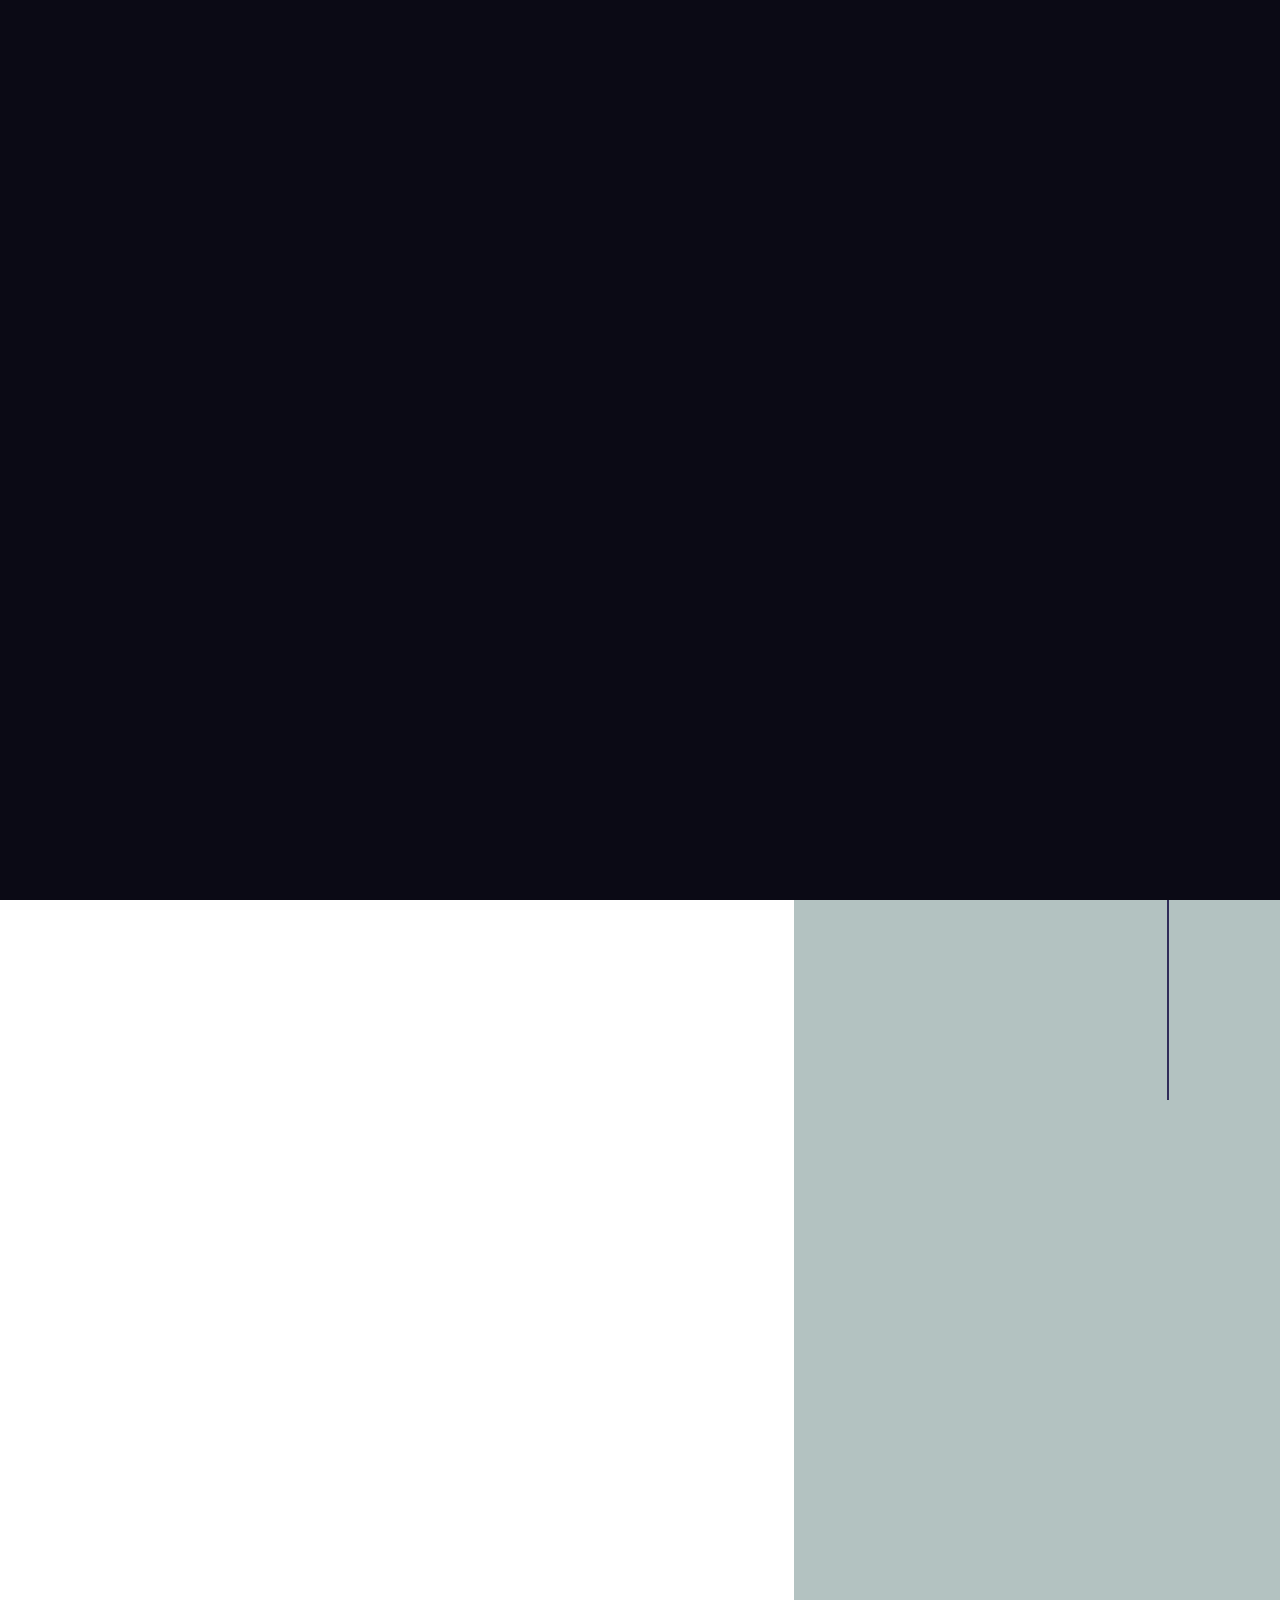
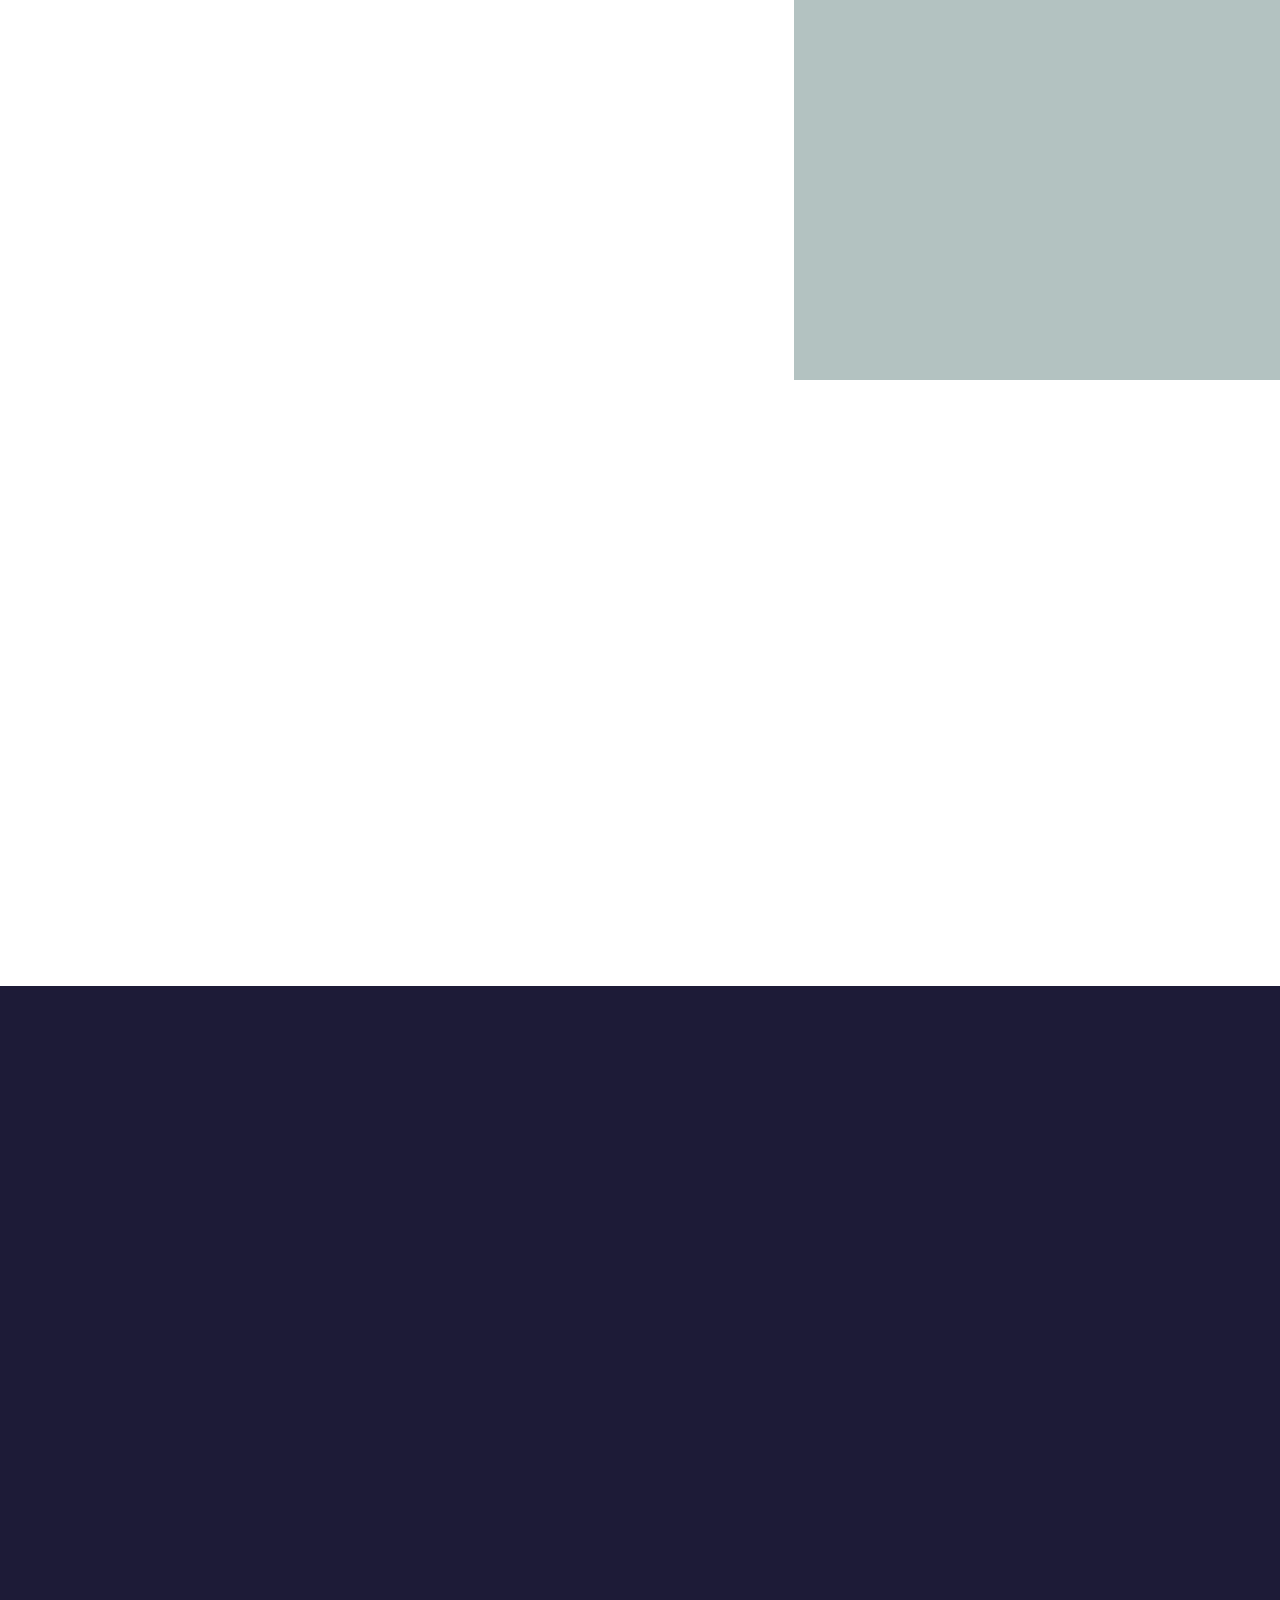
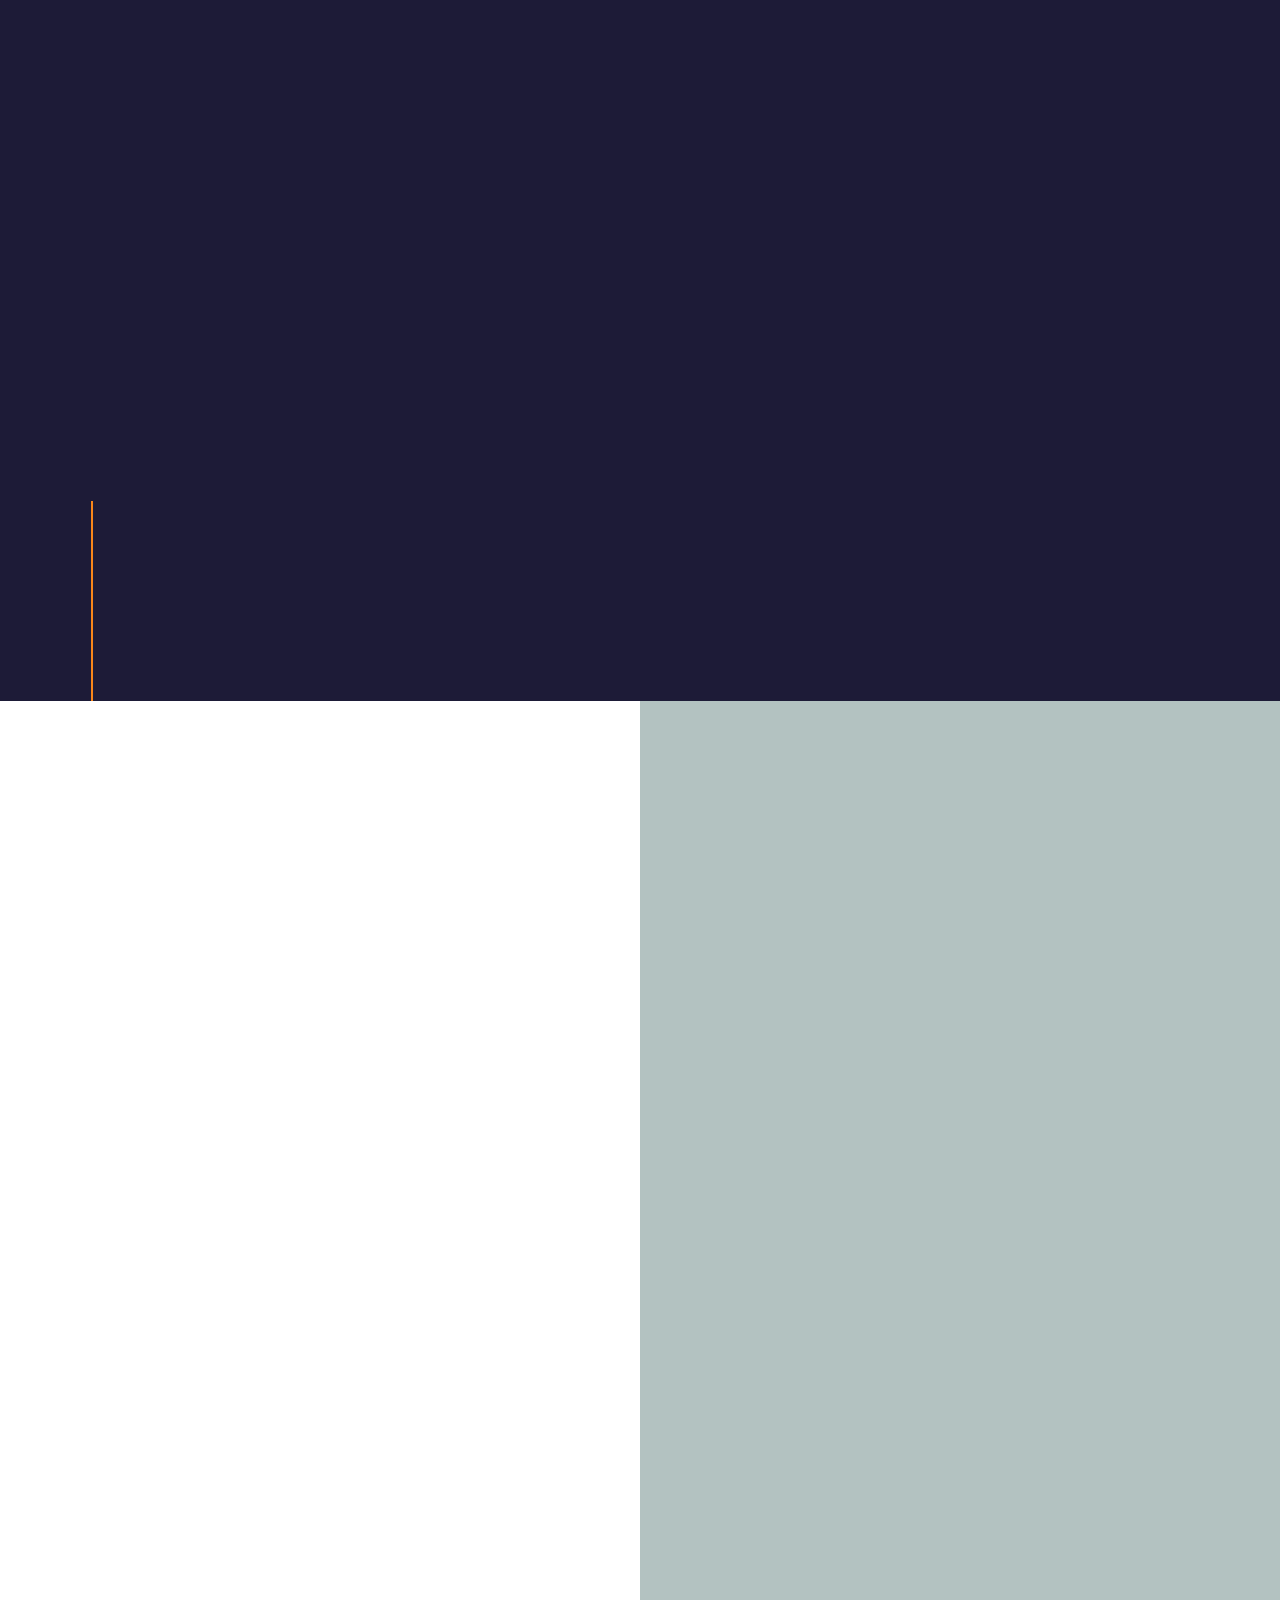
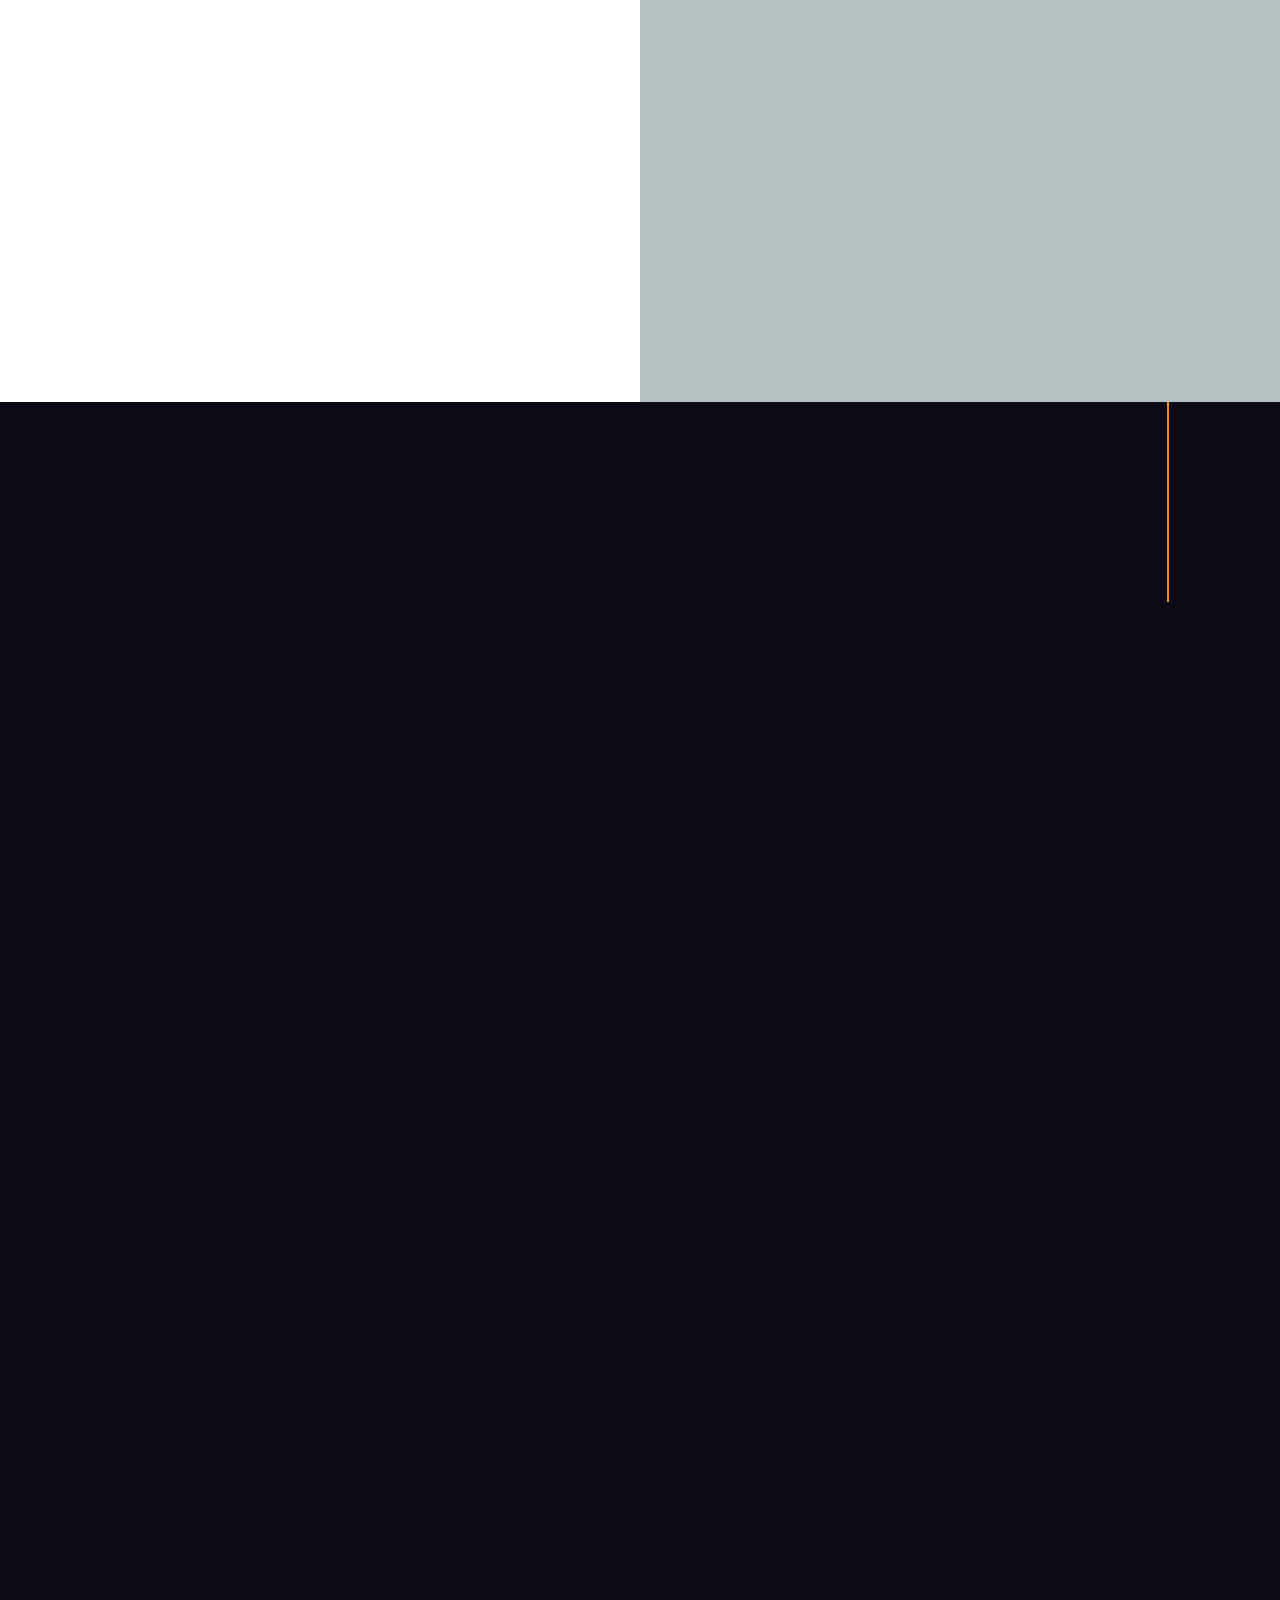
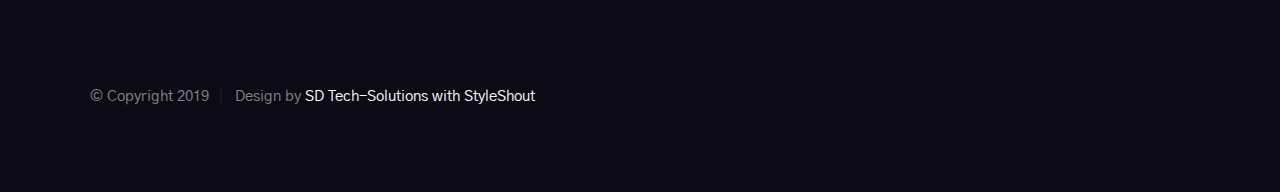
<file: index.html>
<!DOCTYPE html>
<html class="no-js" lang="en">

<head>

    <!--- basic page needs
    ================================================== -->
    <meta charset="utf-8">
    <title>RMKalantre</title>
    <meta name="description" content="">
    <meta name="author" content="">

    <!-- mobile specific metas
    ================================================== -->
    <meta name="viewport" content="width=device-width, initial-scale=1">

    <!-- CSS
    ================================================== -->
    <link rel="stylesheet" href="css/base.css">
    <link rel="stylesheet" href="css/main.css">
    <link rel="stylesheet" href="css/vendor.css">

    <!-- script
    ================================================== -->
    <script src="js/modernizr.js"></script>

    <!-- favicons
    ================================================== -->
    <link rel="apple-touch-icon" sizes="180x180" href="apple-touch-icon.png">
    <link rel="icon" type="image/png" sizes="32x32" href="favicon-32x32.png">
    <link rel="icon" type="image/png" sizes="16x16" href="favicon-16x16.png">
    <link rel="manifest" href="site.webmanifest">
    <link rel="stylesheet" href="https://cdnjs.cloudflare.com/ajax/libs/font-awesome/4.7.0/css/font-awesome.min.css" integrity="sha512-SfTiTlX6kk+qitfevl/7LibUOeJWlt9rbyDn92a1DqWOw9vWG2MFoays0sgObmWazO5BQPiFucnnEAjpAB+/Sw==" crossorigin="anonymous" />

</head>

<body id="top">


    <!-- preloader
    ================================================== -->
    <div id="preloader">
        <div id="loader" class="dots-fade">
            <div></div>
            <div></div>
            <div></div>
        </div>
    </div>


    <!-- header
    ================================================== -->
    <header class="s-header">

        <div class="header-logo">
            <a href="index.html">
                <img src="images/rmk new white logo.png" alt="Homepage">
            </a>
        </div>

        <div class="header-content">

            <nav class="row header-nav-wrap">
                <ul class="header-nav">
                    <li><a class="smoothscroll" href="#hero" title="Home">Home</a></li>
                    <li><a class="smoothscroll" href="#about" title="About">About</a></li>
                    <li><a class="smoothscroll" href="#services" title="Sussess Serum">Success Serum</a></li>
                    <li><a class="smoothscroll" href="#portfolio" title="Blog">Blog</a></li>
                    <li><a class="smoothscroll" href="#feedback" title="Feedback">Feedback</a></li>

                </ul>
            </nav>
            <!-- end header-nav-wrap -->



        </div>
        <!-- end header-content -->

        <a class="header-menu-toggle" href="#0"><span>Menu</span></a>

    </header>


    <!-- hero
    ================================================== -->
    <section id="hero" class="s-hero target-section" data-parallax="scroll" data-image-src="images/bg-3000.jpg" data-natural-width=3000 data-natural-height=2000 data-position-y=center>

        <div class="row hero-content">

            <div class="column large-full">

                <h1>
                    Hello, I'm Rahul Kalantre, <br> a digital entrepreneur, <br> blogger, mentor <br> & influencer.
                </h1>

                <ul class="hero-social">
                    <li>
                        <a href="#0" title="">Instagram</a>
                    </li>
                    <li>
                        <a href="#0" title="">Facebook</a>
                    </li>
                    <li>
                        <a href="#0" title="">Twitter</a>
                    </li>
                </ul>
                <!-- end hero-social -->

            </div>

        </div>
        <!-- end hero-content -->

        <div class="hero-scroll">
            <a href="#about" class="scroll-link smoothscroll">
                <svg xmlns="http://www.w3.org/2000/svg" width="24" height="24" viewBox="0 0 24 24"><path d="M12 24l-8-9h6v-15h4v15h6z"/></svg>
            </a>
        </div>
        <!-- end hero-scroll -->

    </section>
    <!-- end s-hero -->


    <!-- about
    ================================================== -->
    <section id="about" class="s-about target-section">

        <div class="s-about__section s-about__section--profile">

            <div class="right-vert-line"></div>

            <div class="row">
                <div class="column large-6 medium-8 tab-full">

                    <div class="section-intro" data-num="01" data-aos="fade-up">
                        <h3 class="subhead">About Me</h3>
                        <h1 class="display-1">I'm the kind of person who isn't afraid of challenges.</h1>
                    </div>

                    <div class="profile-pic" data-aos="fade-up">
                        <img src="images/pic.jpg" srcset="images/pic.jpg 1x, images/pic@2x.jpg 2x" alt="">
                    </div>

                    <h3 data-aos="fade-up">Profile</h3>

                    <p data-aos="fade-up">
                        By profession I am a Entrepreneur, Public Speaker, Mentor, Coach & Influencer. I am committed to help people by solving their problem. Basically I love to Write. I have published many blogs about Value Adding. It will help you to grow in your life. As
                        well as I have Social Media accounts as mentioned in my contact. In that account I posted value adding content. You can also follow me on there. The link are show on Home page & connect us page. Thank You.
                    </p>

                </div>
            </div>

        </div>
        <!-- end s-about__section--profile -->

        <div class="s-about__section">

            <div class="row">
                <div class="column">
                    <h3 data-aos="fade-up">Career</h3>
                </div>
            </div>

            <div class="row block-large-1-2 block-900-full work-positions">

                <div class="column" data-aos="fade-up">
                    <div class="position">
                        <div class="position__header">
                            <h6>
                                <span class="position__co">Google</span>
                                <span class="position__pos">Product Designer</span>
                            </h6>
                            <div class="position__timeframe">
                                June 2017 - Present
                            </div>
                        </div>

                        <p>
                            Pellentesque posuere. Etiam rhoncus. Praesent blandit laoreet nibh. Aenean posuere, tortor sed cursus feugiat, nunc augue blandit nunc, eu sollicitudin urna dolor sagittis lacus.
                        </p>
                    </div>
                </div>
                <!-- end column -->


            </div>
            <!-- work positions -->

        </div>
        <!-- end s-about__section -->

    </section>
    <!-- end s-about -->


    <!-- services
    ================================================== -->
    <section id="services" class="s-services target-section h-dark-bg">

        <div class="row s-services__content">

            <div class="vert-line"></div>

            <div class="column large-6 s-services__leftcol">
                <div class="section-intro" data-num="02" data-aos="fade-up">
                    <h3 class="subhead">Success Serum</h3>

                    <h1 class="display-1">
                        I focus on crafting web experiences and designs that works.
                    </h1>
                </div>

                <p class="lead" data-aos="fade-up">
                    Suspendisse eu ligula. Duis arcu tortor, suscipit eget, imperdiet nec, imperdiet iaculis, ipsum. Nulla facilisi. Etiam rhoncus. Praesent blandit laoreet nibh. Donec quam felis, ultricies nec, pellentesque eu, pretium quis, sem. Cras sagittis. Praesent
                    egestas tristique nibh.
                </p>
            </div>
            <!-- end  s-services--leftcol -->

            <div class="column large-6">
                <ul class="services-list" data-aos="fade-up">
                    <li class="services-list__item is-active">
                        <div class="services-list__item-header">
                            <h5>Product Design</h5>
                        </div>
                        <div class="services-list__item-body">
                            <p>
                                Fusce egestas elit eget lorem. Donec venenatis vulputate lorem. Nam at tortor in tellus interdum sagittis. Vestibulum fringilla pede sit amet augue. Praesent blandit laoreet nibh. Donec quam felis, ultricies nec, pellentesque eu.
                            </p>
                        </div>
                    </li>
                    <!-- services-list__item -->
                    <li class="services-list__item">
                        <div class="services-list__item-header">
                            <h5>Branding</h5>
                        </div>
                        <div class="services-list__item-body">
                            <p>
                                Sed cursus turpis vitae tortor. Sed aliquam ultrices mauris. Fusce fermentum. Curabitur turpis. Nunc egestas, augue at pellentesque laoreet, felis eros vehicula leo, at malesuada velit leo quis pede. In consectetuer turpis ut velit. Curabitur at lacus.
                            </p>
                        </div>
                    </li>
                    <!-- services-list__item -->
                    <li class="services-list__item">
                        <div class="services-list__item-header">
                            <h5>Frontend Development</h5>
                        </div>
                        <div class="services-list__item-body">
                            <p>
                                Suspendisse non nisl sit amet velit hendrerit rutrum. Etiam vitae tortor. Ut tincidunt tincidunt erat. Praesent nonummy mi in odio. Praesent ut ligula non mi varius sagittis. Curabitur turpis. Nunc egestas, augue at pellentesque laoreet, felis eros vehicula
                                leo, at malesuada velit leo quis pede.
                            </p>
                        </div>
                    </li>
                    <!-- services-list__item -->
                    <li class="services-list__item">
                        <div class="services-list__item-header">
                            <h5>UX Research</h5>
                        </div>
                        <div class="services-list__item-body">
                            <p>
                                Nullam quis ante. Sed libero. Curabitur at lacus ac velit ornare lobortis. Morbi nec metus. Aenean vulputate eleifend tellus. Nullam vel sem. Nam ipsum risus, rutrum vitae, vestibulum eu, molestie vel, lacus. Phasellus ullamcorper ipsum rutrum nunc. Cras
                                dapibus. Praesent egestas neque eu enim.
                            </p>
                        </div>
                    </li>
                    <!-- services-list__item -->
                    <li class="services-list__item">
                        <div class="services-list__item-header">
                            <h5>Visual Design</h5>
                        </div>
                        <div class="services-list__item-body">
                            <p>
                                Ut id nisl quis enim dignissim sagittis. Pellentesque egestas, neque sit amet convallis pulvinar, justo nulla eleifend augue, ac auctor orci leo non est. Phasellus volutpat, metus eget egestas mollis, lacus lacus blandit dui, id egestas quam mauris ut
                                lacus. Cras dapibus. Praesent adipiscing.
                            </p>
                        </div>
                    </li>
                    <!-- services-list__item -->
                    <li class="services-list__item">
                        <div class="services-list__item-header">
                            <h5>E-Commerce</h5>
                        </div>
                        <div class="services-list__item-body">
                            <p>
                                Praesent ac sem eget est egestas volutpat. Nam pretium turpis et arcu. Quisque ut nisi. Vestibulum rutrum, mi nec elementum vehicula, eros quam gravida nisl, id fringilla neque ante vel mi. Phasellus dolor. Aenean vulputate eleifend tellus. Nullam vel
                                sem. Nam ipsum risus, rutrum vitae, vestibulum eu, molestie vel.
                            </p>
                        </div>
                    </li>
                    <!-- services-list__item -->
                </ul>
                <!-- end services-list -->
            </div>

        </div>
        <!-- s-services__content -->

    </section>
    <!-- end s-services -->


    <!-- portfolio
    ================================================== -->
    <section id="portfolio" class="s-portfolio target-section">

        <div class="row s-portfolio__header">
            <div class="column large-6 medium-8 tab-full">
                <div class="section-intro" data-num="03" data-aos="fade-up">
                    <h3 class="subhead">Blog</h3>
                    <h1 class="display-1">
                        Inspirational Trending Value Adding.
                    </h1>
                </div>
            </div>
        </div>
        <!-- s-porfolio__header -->

        <div class="row s-porfolio__list block-large-1-2 block-tab-full collapse">

            <div class="column" data-aos="fade-up">
                <div class="folio-item">
                    <div class="folio-item__thumb">
                        <a class="folio-item__thumb-link" href="images/portfolio/gallery/blocks.jpg" title="Windows in The City" data-size="1050x700">
                            <img src="images/portfolio/blocks.jpg" srcset="images/portfolio/blocks.jpg 1x, images/portfolio/blocks@2x.jpg 2x" alt="">
                        </a>
                    </div>
                    <div class="folio-item__info">
                        <div class="folio-item__cat">Design By</div>
                        <h4 class="folio-item__title">SD Tech-Solutions</h4>
                    </div>
                    <a href="#" title="Project Link" class="folio-item__project-link">Blog Link</a>
                    <div class="folio-item__caption">
                        <p>Vero molestiae sed aut natus excepturi. Et tempora numquam. Temporibus iusto quo.Unde dolorem corrupti neque nisi.</p>
                    </div>
                </div>
            </div>
            <!-- end column -->
            <div class="column" data-aos="fade-up">
                <div class="folio-item">
                    <div class="folio-item__thumb">
                        <a class="folio-item__thumb-link" href="images/portfolio/gallery/dunes.jpg" title="Building Blocks" data-size="1050x700">
                            <img src="images/portfolio/dunes.jpg" srcset="images/portfolio/dunes.jpg 1x, images/portfolio/dunes@2x.jpg 2x" alt="">
                        </a>
                    </div>
                    <div class="folio-item__info">
                        <div class="folio-item__cat">Design By</div>
                        <h4 class="folio-item__title">SD Tech-Solutions</h4>
                    </div>
                    <a href="#" title="Project Link" class="folio-item__project-link">Blog Link</a>
                    <div class="folio-item__caption">
                        <p>Vero molestiae sed aut natus excepturi. Et tempora numquam. Temporibus iusto quo.Unde dolorem corrupti neque nisi.</p>
                    </div>
                </div>
            </div>
            <!-- end column -->
            <div class="column" data-aos="fade-up">
                <div class="folio-item">
                    <div class="folio-item__thumb">
                        <a class="folio-item__thumb-link" href="images/portfolio/gallery/and-jump.jpg" Title="Shout and Jump" data-size="1050x700">
                            <img src="images/portfolio/and-jump.jpg" srcset="images/portfolio/and-jump.jpg 1x, images/portfolio/and-jump@2x.jpg 2x" alt="">
                        </a>
                    </div>
                    <div class="folio-item__info">
                        <div class="folio-item__cat">Design By</div>
                        <h4 class="folio-item__title">SD Tech-Solutions</h4>
                    </div>
                    <a href="#" title="Project Link" class="folio-item__project-link">Blog Link</a>
                    <div class="folio-item__caption">
                        <p>Vero molestiae sed aut natus excepturi. Et tempora numquam. Temporibus iusto quo.Unde dolorem corrupti neque nisi.</p>
                    </div>
                </div>
            </div>
            <!-- end column -->
            <div class="column" data-aos="fade-up">
                <div class="folio-item">
                    <div class="folio-item__thumb">
                        <a class="folio-item__thumb-link" href="images/portfolio/gallery/amp.jpg" title="Sand Dunes" data-size="1050x700">
                            <img src="images/portfolio/amp.jpg" srcset="images/portfolio/amp.jpg 1x, images/portfolio/amp@2x.jpg 2x" alt="">
                        </a>
                    </div>
                    <div class="folio-item__info">
                        <div class="folio-item__cat">Design By</div>
                        <h4 class="folio-item__title">SD Tech-Solutions</h4>
                    </div>
                    <a href="#" title="Project Link" class="folio-item__project-link">Blog Link</a>
                    <div class="folio-item__caption">
                        <p>Vero molestiae sed aut natus excepturi. Et tempora numquam. Temporibus iusto quo.Unde dolorem corrupti neque nisi.</p>
                    </div>
                </div>
            </div>
            <!-- end column -->
        </div>
        <!-- folio-list -->

    </section>
    <!-- end portfolio -->

    <!-- footer
    ================================================== -->
    <footer class="s-footer h-dark-bg">

        <div class="right-vert-line"></div>

        <div class="row s-footer__main">
            <div class="column large-6">
                <div class="section-intro" data-aos="fade-up">
                    <h3 class="subhead">Get In Touch</h3>

                    <form action="/action_page.php">
                        <h5 class="footer-contact-block__header">
                            Name
                        </h5>
                        <input type="text" name="firstname" placeholder="Enter your name..">

                        <h5 class="footer-contact-block__header">
                            Email
                        </h5>
                        <input type="text" name="email" placeholder="Enter your email..">

                        <h5 class="footer-contact-block__header">
                            Subject
                        </h5>
                        <input type="text" name="subject" placeholder="Enter subject..">

                        <h5 class="footer-contact-block__header">
                            Message
                        </h5>
                        <textarea id="message" name="message" placeholder="Write something.." style="height:200px"></textarea>

                        <input type="submit" value="Let's Talk" class="btn btn--primary h-full-width">
                    </form>
                </div>

            </div>

            <div class="column large-5">
                <div class="footer-contacts">
                    <div class="footer-contact-block" data-aos="fade-up">
                        <h5 class="footer-contact-block__header">
                            Email
                        </h5>
                        <p class="footer-contact-block__content">
                            <a href="mailto:#0">rmkalantre@gmail.com</a>
                        </p>
                    </div>
                    <!-- end footer-contact-block -->
                    <div class="footer-contact-block" data-aos="fade-up">
                        <h5 class="footer-contact-block__header">
                            Phone
                        </h5>
                        <p class="footer-contact-block__content">
                            <a href="tel:+919803120202">+91 98031 20202</a>
                        </p>
                    </div>
                    <!-- end footer-contact-block -->
                    <br>
                    <div class="footer-contact-block" data-aos="fade-up">
                        <h5 class="footer-contact-block__header">
                            Social
                        </h5>
                        <ul class="social-icons">
                            <li><a class="facebook" href="https://www.facebook.com/rmkalantre/"><i class="fa fa-facebook"></i></a></li>
                            <li><a class="instagram" href="https://www.instagram.com/invites/contact/?i=krehrr3e9m9d&utm_content=g8gr7ms"><i class="fa fa-instagram"></i></a></li>
                            <li><a class="twitter" href="#"><i class="fa fa-twitter"></i></a></li>
                            <li><a class="youtube" href="#"><i class="fa fa-youtube"></i></a></li>
                        </ul>
                    </div>
                    <!-- end footer-contact-block -->
                </div>
            </div>
        </div>
        <!-- end s-footer__main -->

        <div class="row s-footer__bottom">
            <div class="column large-full ss-copyright">
                <span>© Copyright 2019</span>
                <span>Design by <a href="https://www.styleshout.com/">SD Tech-Solutions with StyleShout</a></span>
            </div>
            <!-- end ss-copyright -->

            <div class="ss-go-top">
                <a class="smoothscroll" title="Back to Top" href="#top">
                    <svg xmlns="http://www.w3.org/2000/svg" width="24" height="24" viewBox="0 0 24 24"><path d="M12 0l8 9h-6v15h-4v-15h-6z"/></svg>
                </a>
            </div>
            <!-- end ss-go-top -->
        </div>
        <!-- end s-footer__bottom -->

    </footer>
    <!-- end s-footer -->


    <!-- photoswipe background
    ================================================== -->
    <div aria-hidden="true" class="pswp" role="dialog" tabindex="-1">

        <div class="pswp__bg"></div>
        <div class="pswp__scroll-wrap">

            <div class="pswp__container">
                <div class="pswp__item"></div>
                <div class="pswp__item"></div>
                <div class="pswp__item"></div>
            </div>

            <div class="pswp__ui pswp__ui--hidden">
                <div class="pswp__top-bar">
                    <div class="pswp__counter"></div><button class="pswp__button pswp__button--close" title="Close (Esc)"></button> <button class="pswp__button pswp__button--share" title="Share"></button> <button class="pswp__button pswp__button--fs" title="Toggle fullscreen"></button>                    <button class="pswp__button pswp__button--zoom" title="Zoom in/out"></button>
                    <div class="pswp__preloader">
                        <div class="pswp__preloader__icn">
                            <div class="pswp__preloader__cut">
                                <div class="pswp__preloader__donut"></div>
                            </div>
                        </div>
                    </div>
                </div>
                <div class="pswp__share-modal pswp__share-modal--hidden pswp__single-tap">
                    <div class="pswp__share-tooltip"></div>
                </div><button class="pswp__button pswp__button--arrow--left" title="Previous (arrow left)"></button> <button class="pswp__button pswp__button--arrow--right" title="Next (arrow right)"></button>
                <div class="pswp__caption">
                    <div class="pswp__caption__center"></div>
                </div>
            </div>

        </div>

    </div>
    <!-- end photoSwipe background -->


    <!-- Java Script
    ================================================== -->
    <script src="js/jquery-3.2.1.min.js"></script>
    <script src="js/plugins.js"></script>
    <script src="js/main.js"></script>


</body>
</file>
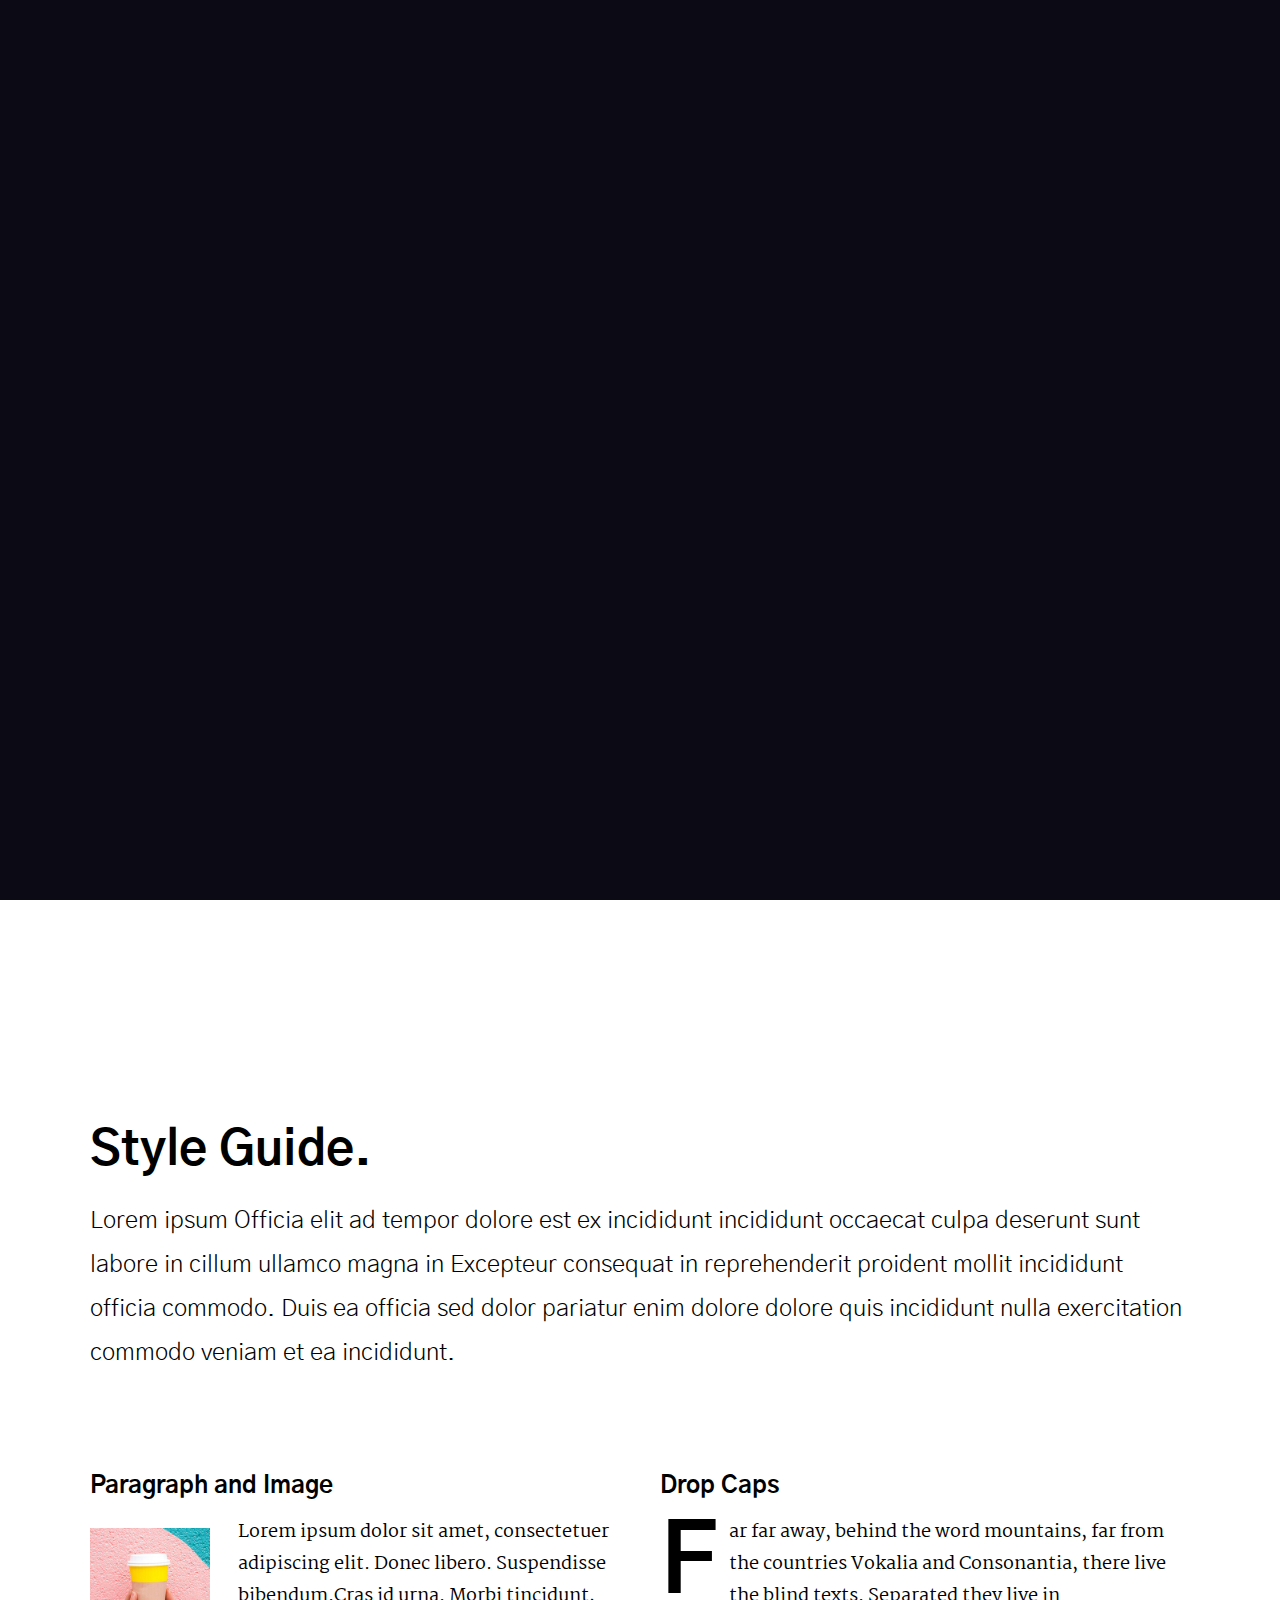
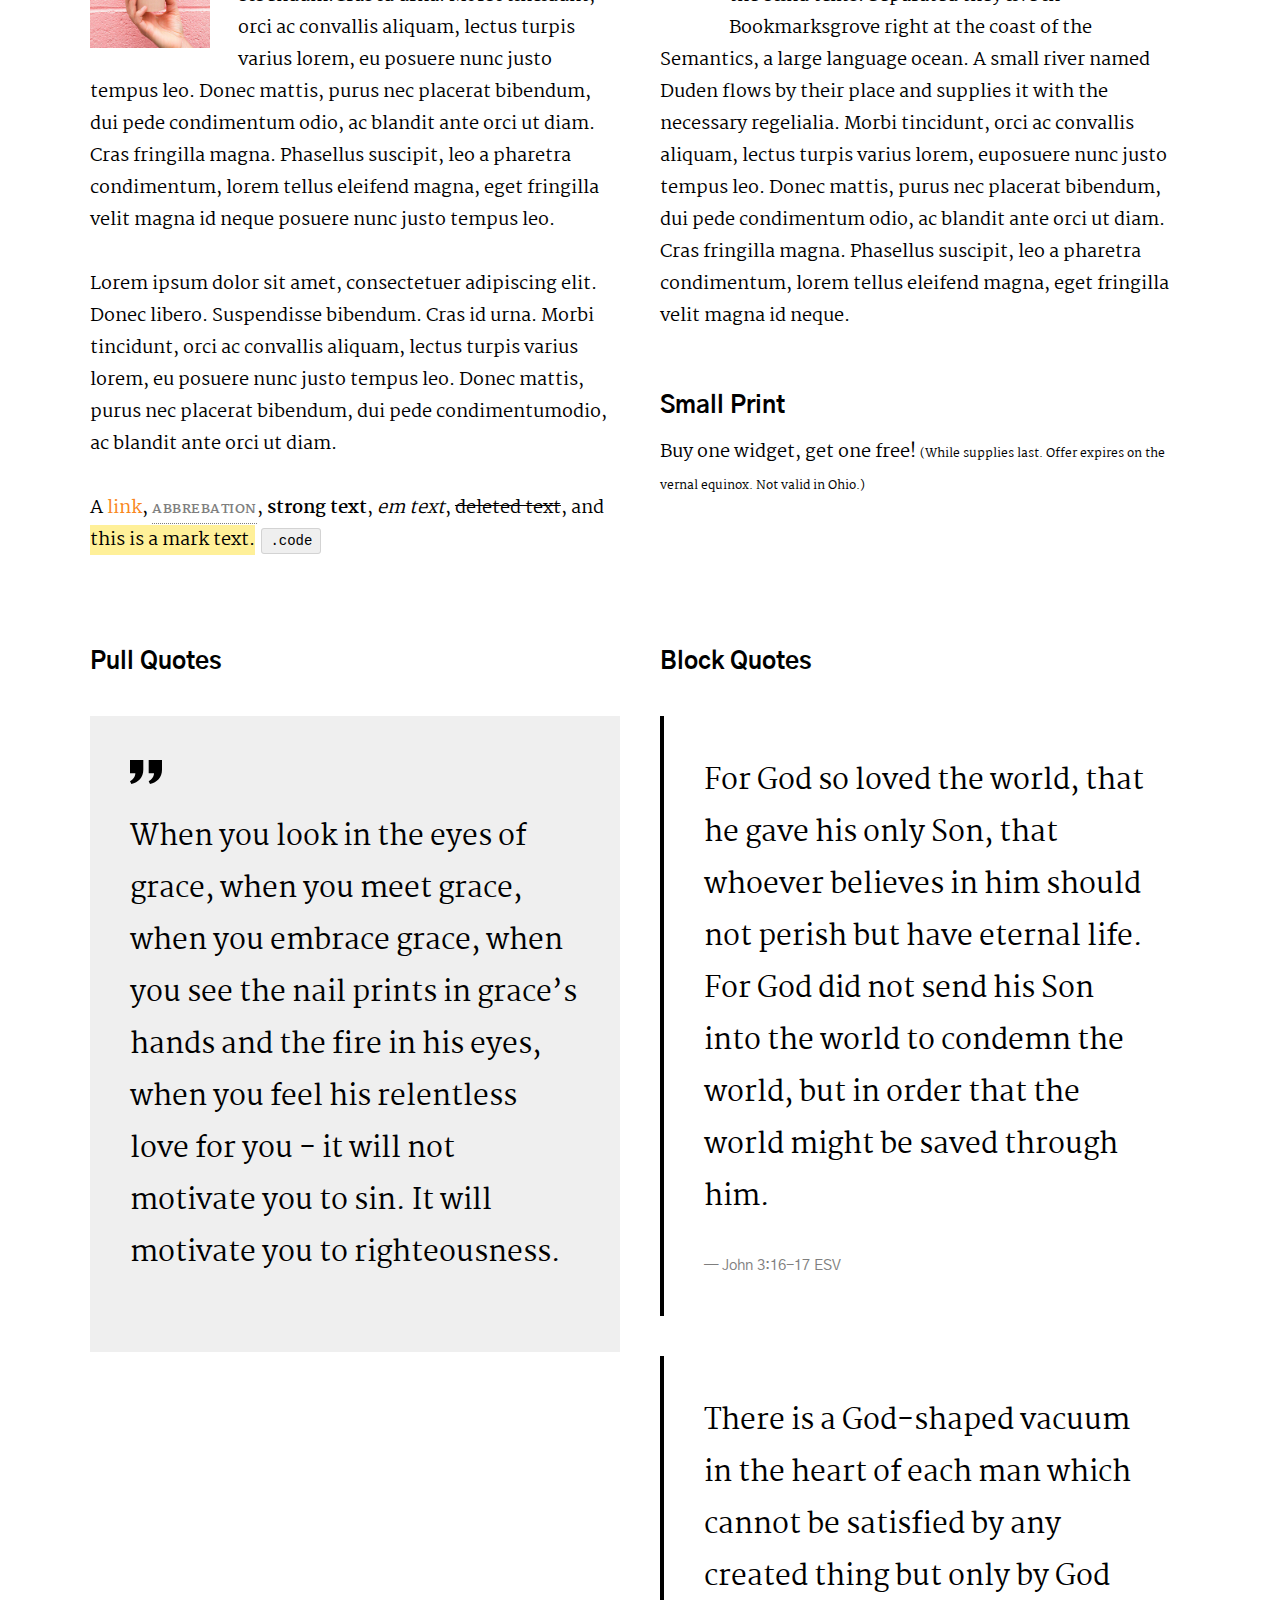
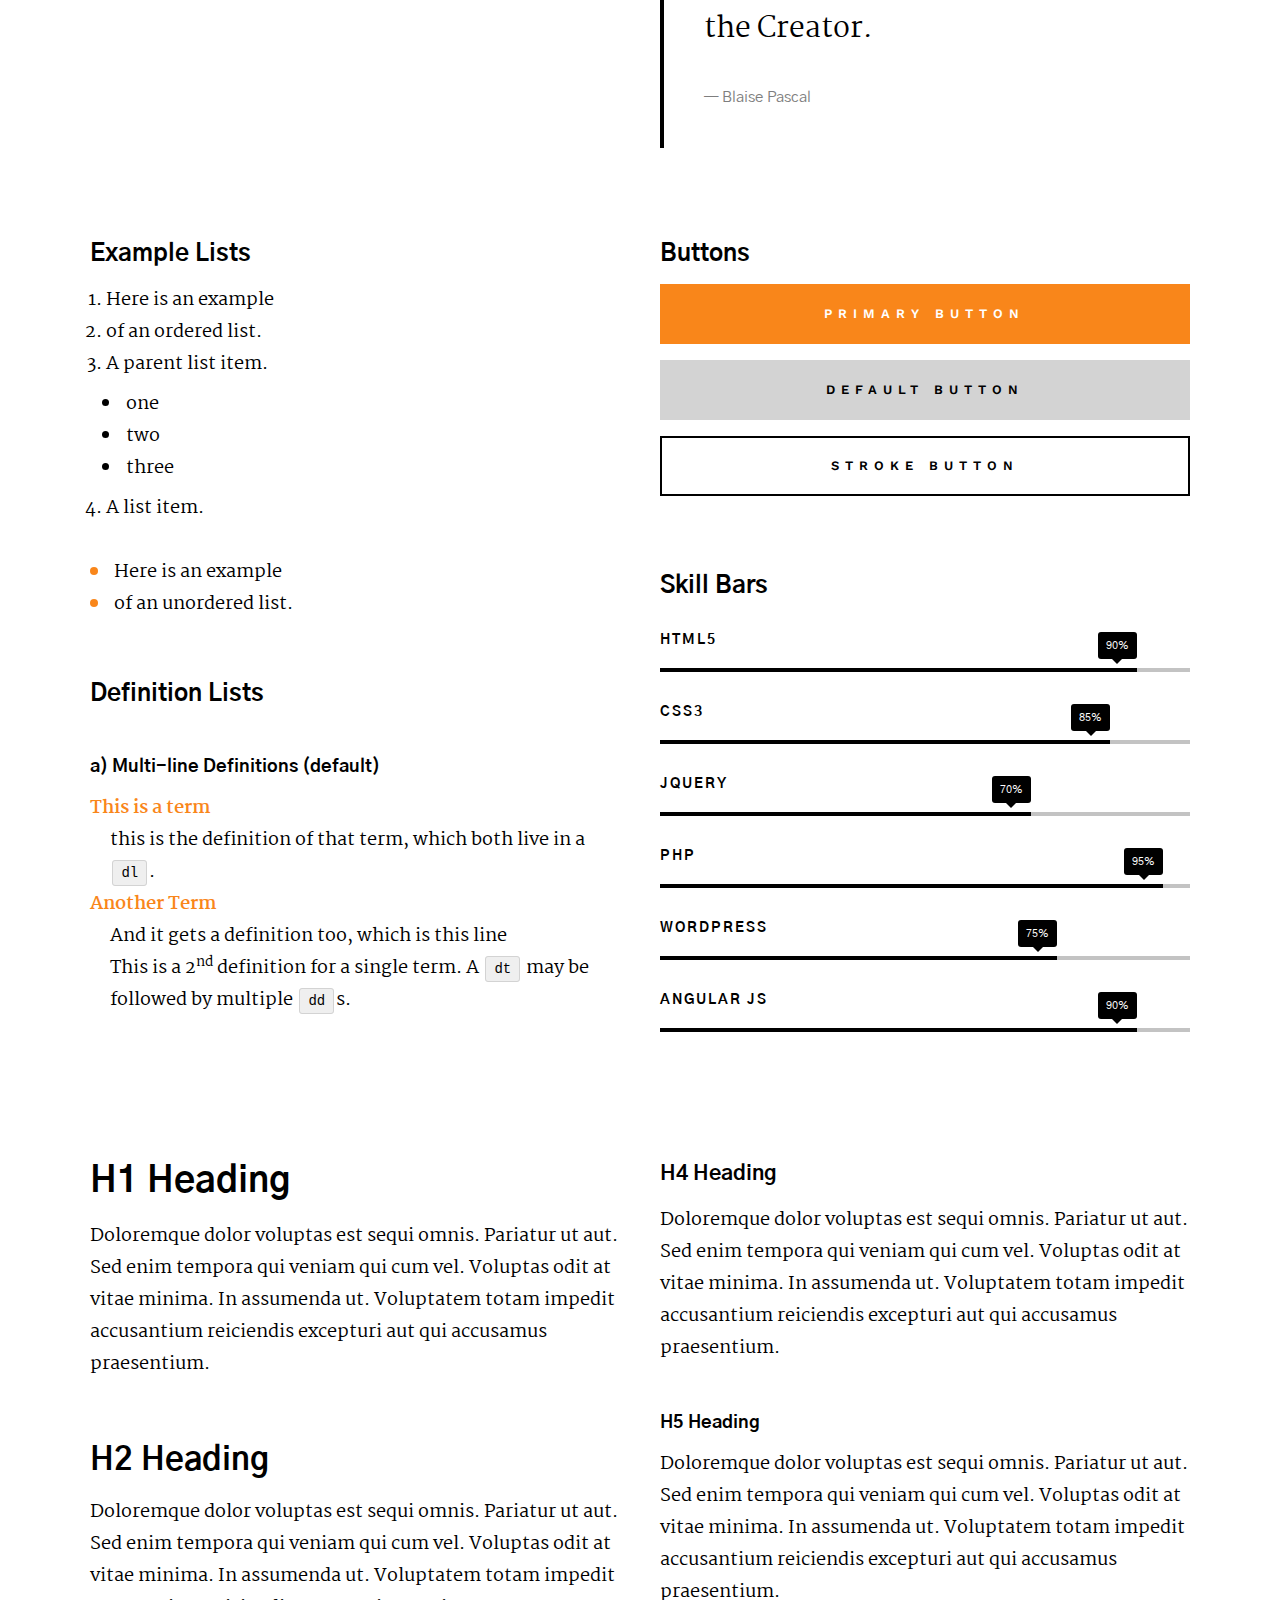
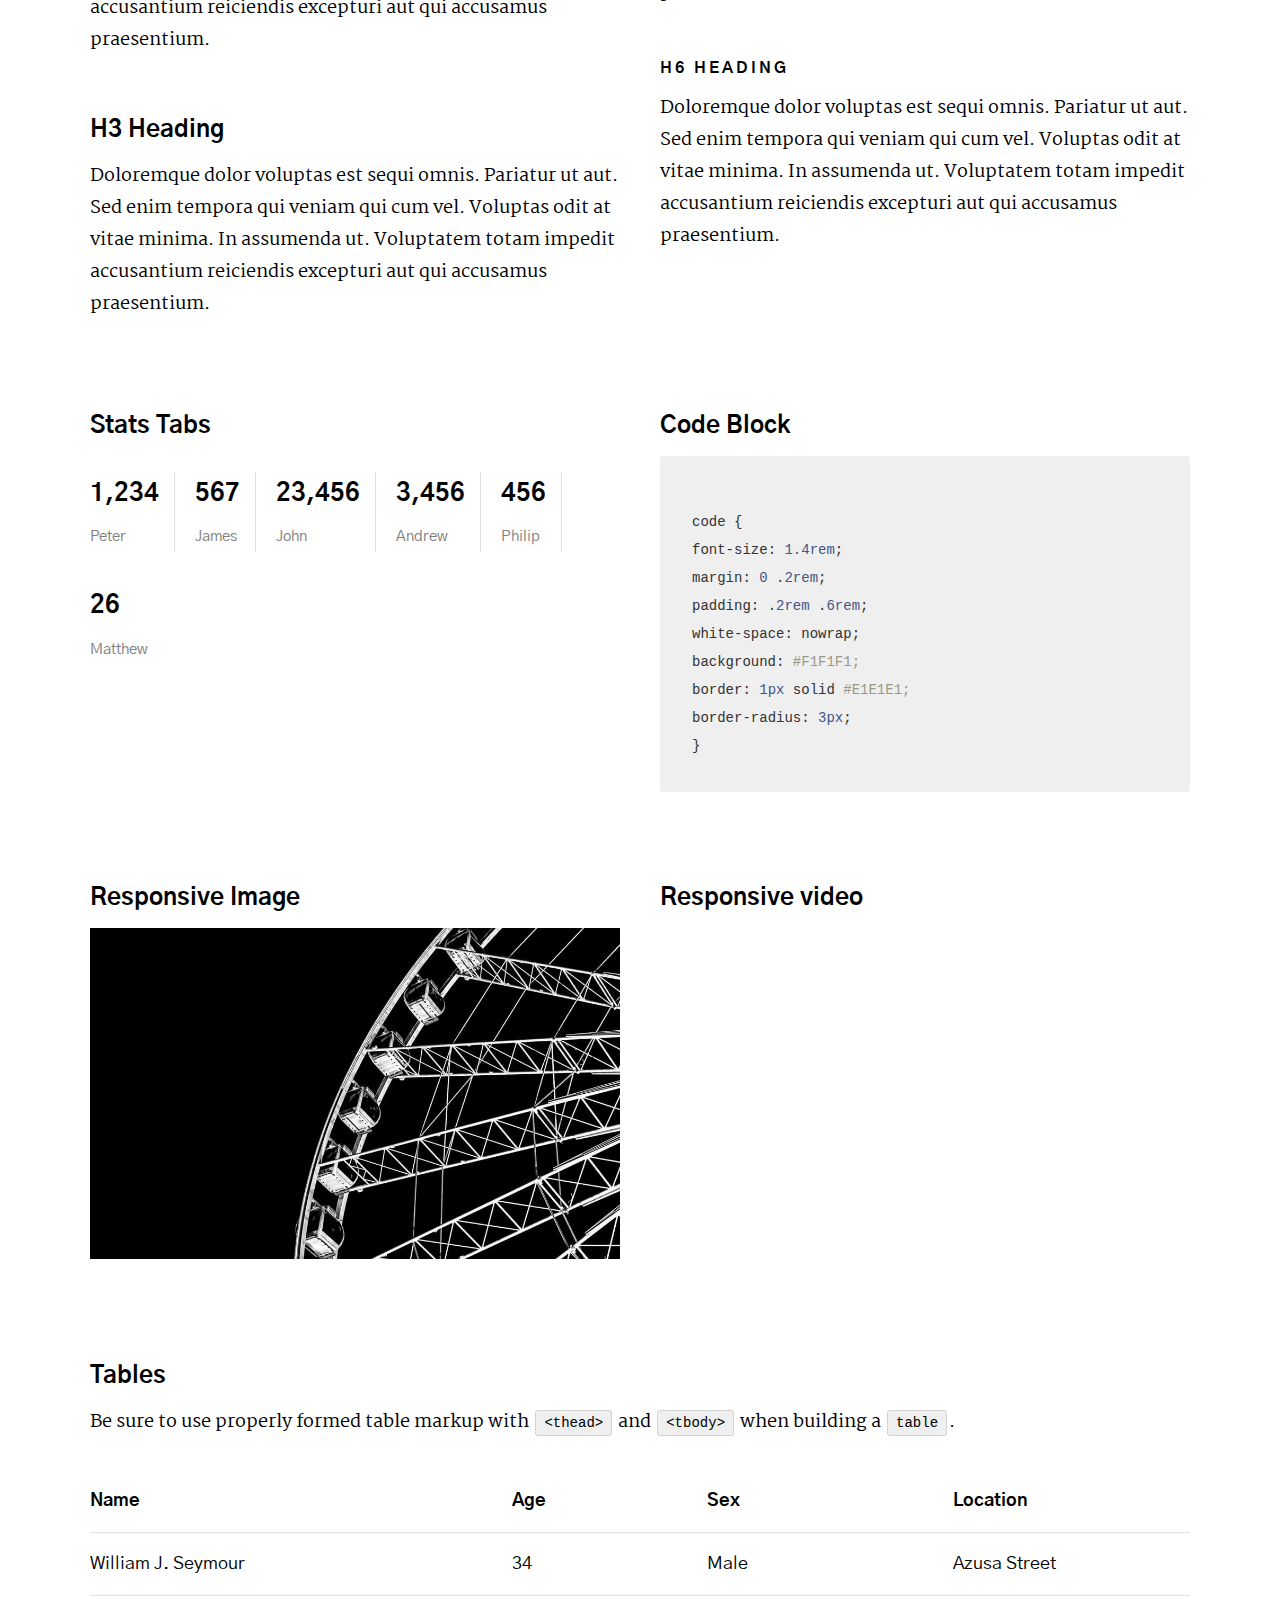
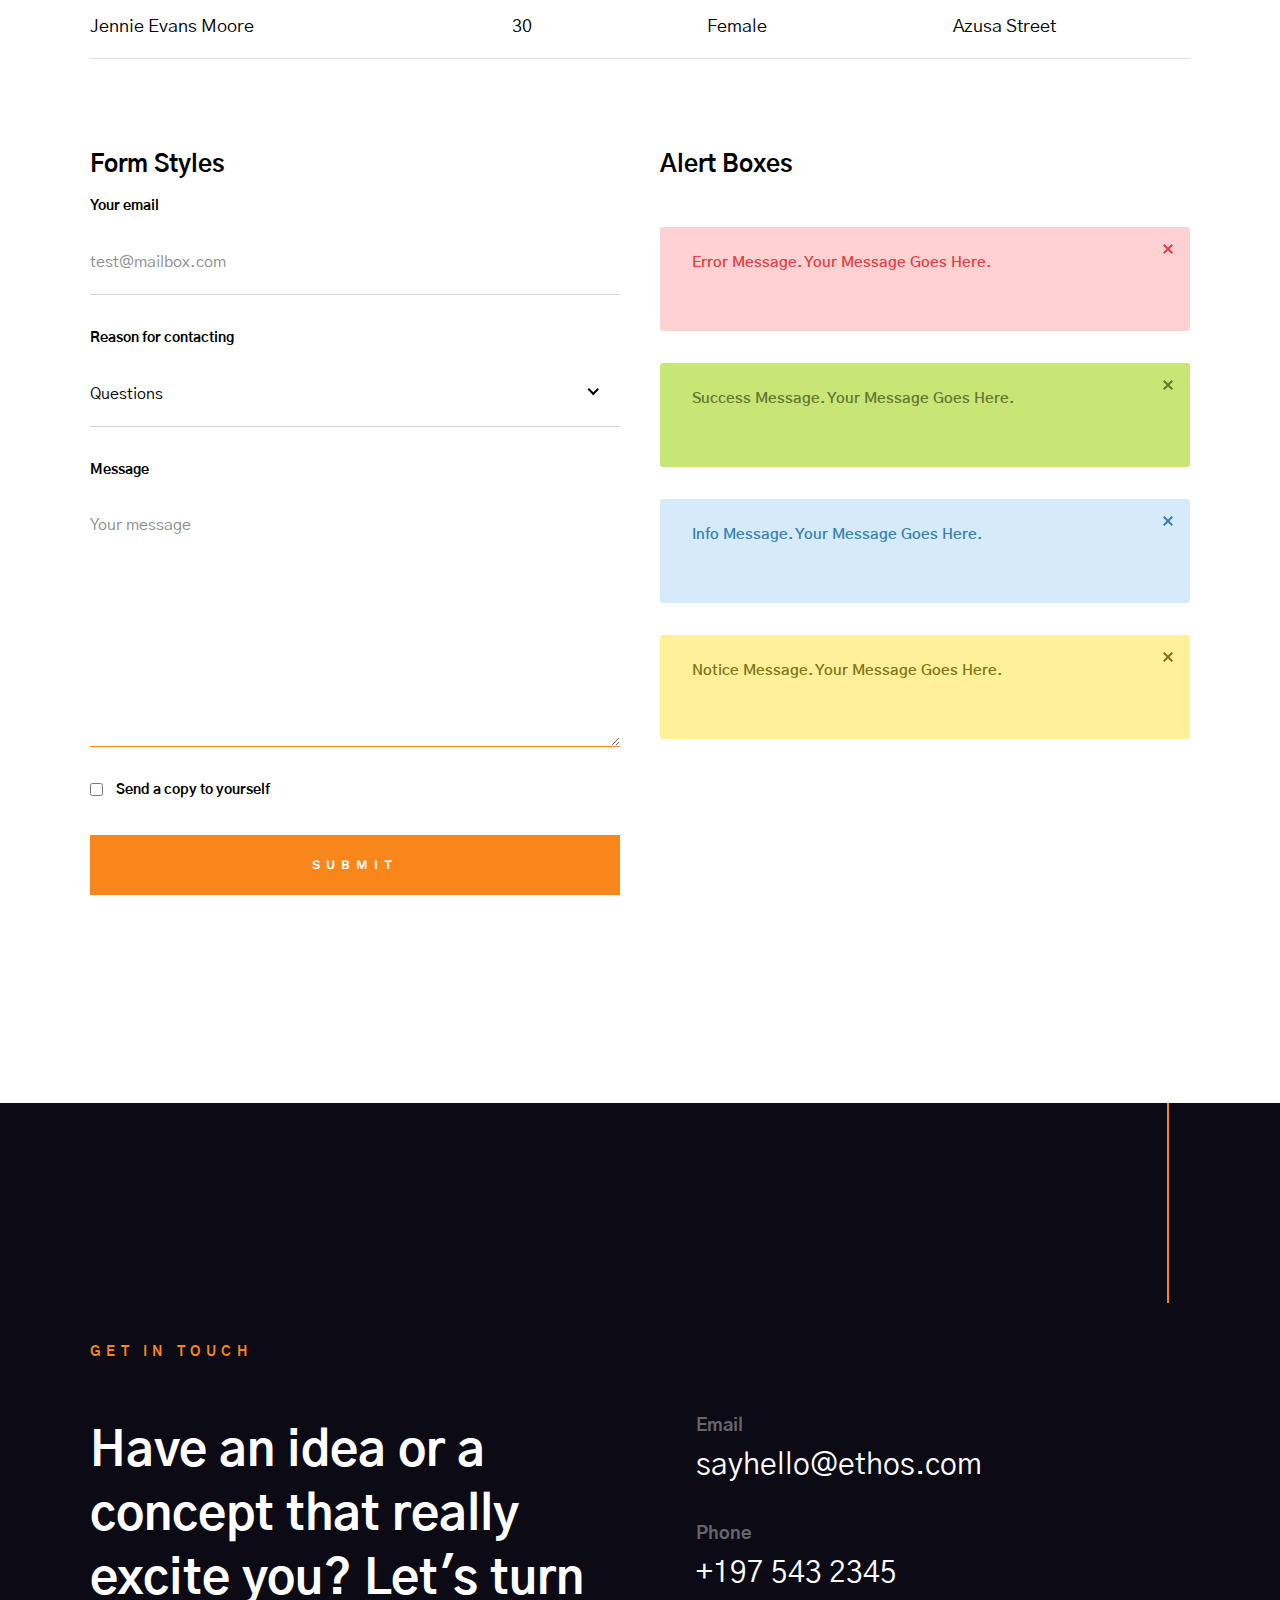
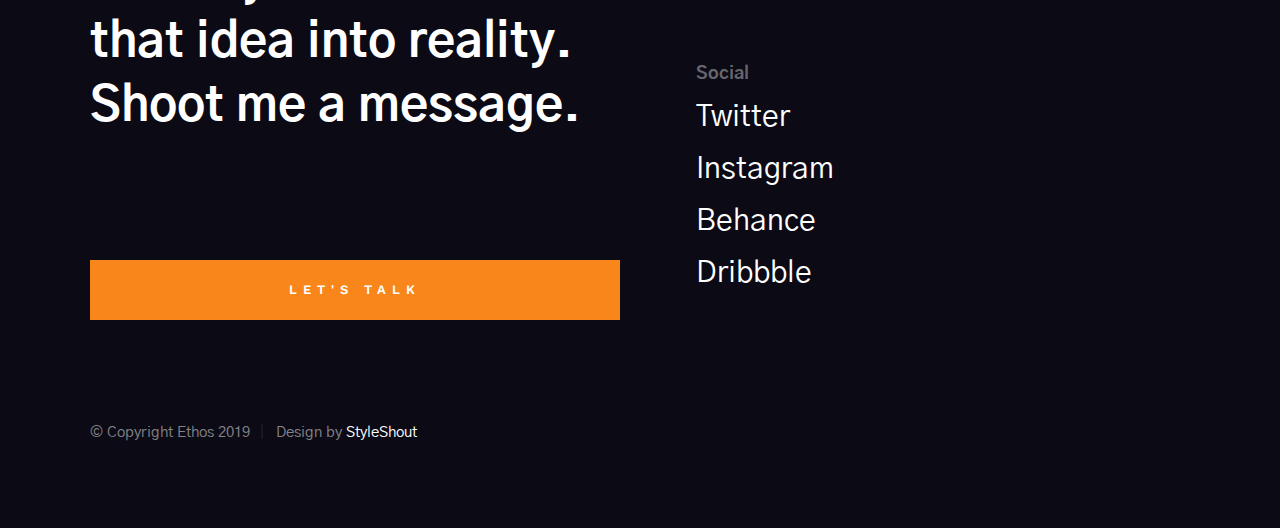
<file: styles.html>
<!DOCTYPE html>
<html class="no-js" lang="en">
<head>

    <!--- basic page needs
    ================================================== -->
    <meta charset="utf-8">
    <title>Ethos - Styles</title>
    <meta name="description" content="">
    <meta name="author" content="">

    <!-- mobile specific metas
    ================================================== -->
    <meta name="viewport" content="width=device-width, initial-scale=1">

    <!-- CSS
    ================================================== -->
    <link rel="stylesheet" href="css/base.css">
    <link rel="stylesheet" href="css/main.css">
    <link rel="stylesheet" href="css/vendor.css">

    <style type="text/css" media="screen">
        .s-styles { 
            padding-top: 16rem;
            padding-bottom: 16rem;
            background-color: #ffffff;
        }
    </style>

    <!-- script
    ================================================== -->
    <script src="js/modernizr.js"></script>

    <!-- favicons
    ================================================== -->
    <link rel="apple-touch-icon" sizes="180x180" href="apple-touch-icon.png">
    <link rel="icon" type="image/png" sizes="32x32" href="favicon-32x32.png">
    <link rel="icon" type="image/png" sizes="16x16" href="favicon-16x16.png">
    <link rel="manifest" href="site.webmanifest">

</head>

<body id="top">


    <!-- preloader
    ================================================== -->
    <div id="preloader">
        <div id="loader" class="dots-fade">
            <div></div>
            <div></div>
            <div></div>
        </div>
    </div>


    <!-- header
    ================================================== -->
    <header class="s-header">

        <div class="header-logo">
            <a href="index.html">
                <img src="images/logo.svg" alt="Homepage">
            </a>
        </div>

        <div class="header-content">
    
            <nav class="row header-nav-wrap">
                <ul class="header-nav">
                    <li><a href="index.html#hero" title="Intro">Home</a></li>
                    <li><a href="index.html#about" title="About">About</a></li>
                    <li><a href="index.html#services" title="Services">Services</a></li>
                    <li><a href="index.html#portfolio" title="Works">Works</a></li>
                    <li><a href="mailto:#0" title="Contact us">Say Hello</a></li>
                </ul>
            </nav> <!-- end header-nav-wrap -->

            <a href="#0" class="btn btn--stroke btn--small">Download CV</a>

        </div> <!-- end header-content -->

        <a class="header-menu-toggle" href="#0"><span>Menu</span></a>

    </header> 


    <!-- hero
    ================================================== -->
    <section id="hero" class="s-hero target-section" data-parallax="scroll" data-image-src="images/hero-bg-3000.jpg" data-natural-width=3000 data-natural-height=2000 data-position-y=center>

        <div class="row hero-content">

            <div class="column large-full">

                <h1>
                Hello, I'm John Doe, <br>
                a frontend developer <br>
                & designer currently <br>
                based somewhere.
                </h1>

                <ul class="hero-social">
                    <li>
                        <a href="#0" title="">Twitter</a>
                    </li>
                    <li>
                        <a href="#0" title="">Behance</a>
                    </li>
                    <li>
                        <a href="#0" title="">Dribbble</a>
                    </li>
                </ul> <!-- end hero-social -->

            </div> 

        </div> <!-- end hero-content -->

        <div class="hero-scroll">
            <a href="#styles" class="scroll-link smoothscroll">
                <svg xmlns="http://www.w3.org/2000/svg" width="24" height="24" viewBox="0 0 24 24"><path d="M12 24l-8-9h6v-15h4v15h6z"/></svg>
            </a>
        </div> <!-- end hero-scroll -->

    </section> <!-- end s-hero -->


    <!-- styles
    ================================================== -->
    <section id="styles" class="s-styles page-content">

        <div class="row add-bottom">

            <div class="column large-full">

                <h1 class="display-1">Style Guide.</h1>

                <p class="lead">Lorem ipsum Officia elit ad tempor dolore est ex incididunt incididunt occaecat culpa deserunt 
                sunt labore in cillum ullamco magna in Excepteur consequat in reprehenderit proident mollit incididunt officia commodo.
                Duis ea officia sed dolor pariatur enim dolore dolore quis incididunt nulla exercitation commodo veniam et ea incididunt.
                </p>

            </div>

        </div>

        <div class="row">

            <div class="column large-6 tab-full">

                <h3>Paragraph and Image</h3>

                <p><a href="#"><img width="120" height="120" class="h-pull-left" alt="sample-image" src="images/sample-image.jpg"></a>
                Lorem ipsum dolor sit amet, consectetuer adipiscing elit. Donec libero. Suspendisse bibendum.Cras id urna. Morbi 
                tincidunt, orci ac convallis aliquam, lectus turpis varius lorem, eu posuere nunc justo tempus leo. Donec mattis, 
                purus nec placerat bibendum, dui pede condimentum odio, ac blandit ante orci ut diam. Cras fringilla magna. 
                Phasellus suscipit, leo a pharetra condimentum, lorem tellus eleifend magna, eget fringilla velit magna id 
                neque posuere nunc justo tempus leo. </p>

                <p>
                Lorem ipsum dolor sit amet, consectetuer adipiscing elit. Donec libero. Suspendisse bibendum. Cras id urna. 
                Morbi tincidunt, orci ac convallis aliquam, lectus turpis varius lorem, eu posuere nunc justo tempus leo. 
                Donec mattis, purus nec placerat bibendum, dui pede condimentumodio, ac blandit ante orci ut diam.	
                </p>

                <p>A <a href="#">link</a>,
                <abbr title="this really isn't a very good description">abbrebation</abbr>,
                <strong>strong text</strong>,
                <em>em text</em>,
                <del>deleted text</del>, and
                <mark>this is a mark text.</mark>
                <code>.code</code>
                </p>

            </div>

            <div class="column large-6 tab-full">

                <h3>Drop Caps</h3>

                <p class="drop-cap">Far far away, behind the word mountains, far from the countries Vokalia and Consonantia,
                there live the blind texts. Separated they live in Bookmarksgrove right at the coast of the
                Semantics, a large language ocean. A small river named Duden flows by their place and supplies it with the 
                necessary regelialia. Morbi tincidunt, orci ac convallis aliquam, lectus turpis varius lorem, 
                euposuere nunc justo tempus leo. Donec mattis, purus nec placerat bibendum, dui pede condimentum odio, 
                ac blandit ante orci ut diam. Cras fringilla magna. Phasellus suscipit, leo a pharetra condimentum, 
                lorem tellus eleifend magna, eget fringilla velit magna id neque.
                </p>

                <h3>Small Print</h3>

                <p>Buy one widget, get one free!
                <small>(While supplies last. Offer expires on the vernal equinox. Not valid in Ohio.)</small>
                </p>

            </div>

        </div> <!-- end row -->

        <div class="row">

            <div class="column large-6 tab-full">

                <h3>Pull Quotes</h3>

                <aside class="pull-quote">
                    <blockquote>
                    <p>
                    When you look in the eyes of grace, when you meet grace, 
                    when you embrace grace, when you see the nail prints in 
                    grace’s hands and the fire in his eyes, when you feel his 
                    relentless love for you - it will not motivate you to sin. 
                    It will motivate you to righteousness.
                    </p>
                    </blockquote>
                </aside>

            </div>

            <div class="column large-6 tab-full">

                <h3>Block Quotes</h3>

                <blockquote cite="http://where-i-got-my-info-from.com">
                    <p>
                    For God so loved the world, that he gave his only Son, that whoever believes in 
                    him should not perish but have eternal life. For God did not send his Son into 
                    the world to condemn the world, but in order that the world might be 
                    saved through him.
                    </p>
                    <cite>
                        <a href="#0">John 3:16-17 ESV</a>
                    </cite>
                </blockquote>

                <blockquote>
                <p>There is a God-shaped vacuum in the heart of each man which cannot be satisfied 
                by any created thing but only by God the Creator.</p>
                <cite>Blaise Pascal</cite>
                </blockquote>

            </div>

        </div> <!-- end row -->

        <div class="row half-bottom">

            <div class="column large-6 tab-full">

                <h3>Example Lists</h3>

                <ol>
                    <li>Here is an example</li>
                    <li>of an ordered list.</li>
                    <li>A parent list item.
                        <ul>
                            <li>one</li>
                            <li>two</li>
                            <li>three</li>
                        </ul>
                        </li>
                        <li>A list item.</li>
                    </ol>

                <ul class="disc">
                    <li>Here is an example</li>
                    <li>of an unordered list.</li>
                </ul>

                <h3>Definition Lists</h3>

                <h5>a) Multi-line Definitions (default) </h5>

                <dl>
                    <dt><strong>This is a term</strong></dt>
                        <dd>this is the definition of that term, which both live in a <code>dl</code>.</dd>
                    <dt><strong>Another Term</strong></dt>
                        <dd>And it gets a definition too, which is this line</dd>
                        <dd>This is a 2<sup>nd</sup> definition for a single term. A <code>dt</code> may be followed by multiple <code>dd</code>s.</dd>
                </dl>

            </div>

            <div class="column large-6 tab-full">

                <h3>Buttons</h3>

                <p>
                    <a class="btn btn--primary h-full-width" href="#0">Primary Button</a>
                    <a class="btn h-full-width" href="#0">Default Button</a>
                    <a class="btn btn--stroke h-full-width" href="#0">Stroke Button</a>
                </p>

                <h3>Skill Bars</h3>
                
                <ul class="skill-bars">
                    <li>
                    <div class="progress percent90"><span>90%</span></div>
                    <strong>HTML5</strong>
                    </li>
                    <li>
                    <div class="progress percent85"><span>85%</span></div>
                    <strong>CSS3</strong>
                    </li>
                    <li>
                    <div class="progress percent70"><span>70%</span></div>
                    <strong>JQuery</strong>
                    </li>
                    <li>
                    <div class="progress percent95"><span>95%</span></div>
                    <strong>PHP</strong>
                    </li>
                    <li>
                    <div class="progress percent75"><span>75%</span></div>
                    <strong>Wordpress</strong>
                    </li>
                    <li>
                    <div class="progress percent90"><span>90%</span></div>
                    <strong>Angular JS</strong>
                    </li>
                </ul>

            </div>

        </div> <!-- end row -->

        <div class="row half-bottom">

            <div class="column large-6 tab-full">
                    
                <h1>H1 Heading</h1>
                <p>Doloremque dolor voluptas est sequi omnis. Pariatur ut aut. Sed enim tempora qui veniam qui cum vel. 
                Voluptas odit at vitae minima. In assumenda ut. Voluptatem totam impedit accusantium reiciendis excepturi aut qui accusamus praesentium.</p>

                <h2>H2 Heading</h2>
                <p>Doloremque dolor voluptas est sequi omnis. Pariatur ut aut. Sed enim tempora qui veniam qui cum vel. 
                Voluptas odit at vitae minima. In assumenda ut. Voluptatem totam impedit accusantium reiciendis excepturi aut qui accusamus praesentium.</p>

                <h3>H3 Heading</h3>
                <p>Doloremque dolor voluptas est sequi omnis. Pariatur ut aut. Sed enim tempora qui veniam qui cum vel. 
                Voluptas odit at vitae minima. In assumenda ut. Voluptatem totam impedit accusantium reiciendis excepturi aut qui accusamus praesentium.</p>

            </div>

            <div class="column large-6 tab-full">
                    
                <h4>H4 Heading</h4>
                <p>Doloremque dolor voluptas est sequi omnis. Pariatur ut aut. Sed enim tempora qui veniam qui cum vel. 
                Voluptas odit at vitae minima. In assumenda ut. Voluptatem totam impedit accusantium reiciendis excepturi aut qui accusamus praesentium.</p>

                <h5>H5 Heading</h5>
                <p>Doloremque dolor voluptas est sequi omnis. Pariatur ut aut. Sed enim tempora qui veniam qui cum vel. 
                Voluptas odit at vitae minima. In assumenda ut. Voluptatem totam impedit accusantium reiciendis excepturi aut qui accusamus praesentium.</p>

                <h6>H6 Heading</h6>
                <p>Doloremque dolor voluptas est sequi omnis. Pariatur ut aut. Sed enim tempora qui veniam qui cum vel. 
                Voluptas odit at vitae minima. In assumenda ut. Voluptatem totam impedit accusantium reiciendis excepturi aut qui accusamus praesentium.</p>

            </div>

        </div> <!-- end row -->

        <div class="row half-bottom">

            <div class="column large-6 tab-full">

                <h3>Stats Tabs</h3>

                <ul class="stats-tabs">
                    <li><a href="#">1,234 <em>Peter</em></a></li>
                    <li><a href="#">567 <em>James</em></a></li>
                    <li><a href="#">23,456 <em>John</em></a></li>
                    <li><a href="#">3,456 <em>Andrew</em></a></li>
                    <li><a href="#">456 <em>Philip</em></a></li>
                    <li><a href="#">26 <em>Matthew</em></a></li>
                </ul>

            </div>

            <div class="column large-6 tab-full">
            <h3>Code Block</h3>
    
<pre><code>
code {
font-size: 1.4rem;
margin: 0 .2rem;
padding: .2rem .6rem;
white-space: nowrap;
background: #F1F1F1;
border: 1px solid #E1E1E1;	
border-radius: 3px;
}
</code></pre>

            </div>

        </div> <!-- end row -->

        <div class="row half-bottom">

            <div class="column large-6 tab-full">

                <h3>Responsive Image</h3>
                <p><img src="images/wheel-500.jpg" 
                    srcset="images/wheel-1000.jpg 1000w, 
                    images/wheel-500.jpg 500w" 
                    sizes="(max-width: 1000px) 100vw, 1000px" alt="">
                </p>

            </div>

            <div class="column large-6 tab-full">

                <h3>Responsive video</h3>

                <div class="video-container">
                <iframe src="https://player.vimeo.com/video/14592941?color=00a650&title=0&byline=0&portrait=0" width="500" height="281" frameborder="0" webkitallowfullscreen mozallowfullscreen allowfullscreen></iframe> 
                </div>

            </div>
            
        </div> <!-- end row -->

        <div class="row add-bottom">

            <div class="column large-full">

                <h3>Tables</h3>
                <p>Be sure to use properly formed table markup with <code>&lt;thead&gt;</code> and <code>&lt;tbody&gt;</code> when building a <code>table</code>.</p>

                <div class="table-responsive">

                    <table>
                            <thead>
                            <tr>
                                <th>Name</th>
                                <th>Age</th>
                                <th>Sex</th>
                                <th>Location</th>
                            </tr>
                            </thead>
                            <tbody>
                            <tr>
                                <td>William J. Seymour</td>
                                <td>34</td>
                                <td>Male</td>
                                <td>Azusa Street</td>
                            </tr>
                            <tr>
                                <td>Jennie Evans Moore</td>
                                <td>30</td>
                                <td>Female</td>
                                <td>Azusa Street</td>
                            </tr>
                            </tbody>
                    </table>

                </div>

            </div>
            
        </div> <!-- end row -->

        <div class="row">

            <div class="column large-6 tab-full">

                <h3>Form Styles</h3>

                <form>
                    <div>
                        <label for="sampleInput">Your email</label>
                        <input class="h-full-width" type="email" placeholder="test@mailbox.com" id="sampleInput">
                    </div>
                    <div>
                        <label for="sampleRecipientInput">Reason for contacting</label>
                        <div class="ss-custom-select">
                            <select class="h-full-width" id="sampleRecipientInput">
                                <option value="Option 1">Questions</option>
                                <option value="Option 2">Report</option>
                                <option value="Option 3">Others</option>
                            </select>
                        </div>
                    </div>
                    
                    <label for="exampleMessage">Message</label>
                    <textarea class="h-full-width" placeholder="Your message" id="exampleMessage"></textarea>

                    <label class="h-add-bottom">
                        <input type="checkbox">
                        <span class="label-text">Send a copy to yourself</span>
                    </label>
                
                    <input class="btn--primary h-full-width" type="submit" value="Submit">
                </form>

            </div>

            <div class="column large-6 tab-full">

                <h3>Alert Boxes</h3>

                <br>
                
                <div class="alert-box alert-box--error hideit">
                    <p>Error Message. Your Message Goes Here.</p>
                    <i class="fa fa-times alert-box__close" aria-hidden="true"></i>
                </div><!-- end error -->
                        
                <div class="alert-box alert-box--success hideit">
                    <p>Success Message. Your Message Goes Here.</p>
                    <i class="fa fa-times alert-box__close" aria-hidden="true"></i>
                </div><!-- end success -->
                        
                <div class="alert-box alert-box--info hideit">
                    <p>Info Message. Your Message Goes Here.</p>
                    <i class="fa fa-times alert-box__close" aria-hidden="true"></i>
                </div><!-- end info -->
                        
                <div class="alert-box alert-box--notice hideit">
                    <p>Notice Message. Your Message Goes Here.</p>
                    <i class="fa fa-times alert-box__close" aria-hidden="true"></i>
                </div><!-- end notice -->
            
            </div>

        </div> <!-- end row -->


    </section> <!-- end s-styles -->


    <!-- footer
    ================================================== -->
    <footer class="s-footer h-dark-bg">
        
        <div class="right-vert-line"></div>

        <div class="row s-footer__main">
            <div class="column large-6">
                <div class="section-intro">
                    <h3 class="subhead">Get In Touch</h3>

                    <h1 class="display-1">
                    Have an idea or a concept that really excite you?
                    Let's turn that idea into reality. Shoot me a message.
                    </h1>
                </div>

                <div class="footer-email-us">
                    <a href="mailto:#0" class="btn btn--primary h-full-width">Let's Talk</a>
                </div>
            </div>

            <div class="column large-5">
                <div class="footer-contacts">
                    <div class="footer-contact-block">
                        <h5 class="footer-contact-block__header">
                            Email
                        </h5>
                        <p class="footer-contact-block__content">
                            <a href="mailto:#0">sayhello@ethos.com</a>
                        </p>
                    </div> <!-- end footer-contact-block -->
                    <div class="footer-contact-block">
                        <h5 class="footer-contact-block__header">
                            Phone
                        </h5>
                        <p class="footer-contact-block__content">
                            <a href="tel:+1975432345">+197 543 2345</a>
                        </p>
                    </div> <!-- end footer-contact-block -->
                    <br>
                    <div class="footer-contact-block">
                        <h5 class="footer-contact-block__header">
                            Social
                        </h5>
                        <ul class="footer-contact-block__list">
                            <li><a href="#0">Twitter</a></li>
                            <li><a href="#0">Instagram</a></li>
                            <li><a href="#0">Behance</a></li>
                            <li><a href="#0">Dribbble</a></li>
                        </ul>
                    </div> <!-- end footer-contact-block -->
                </div>
            </div>
        </div> <!-- end s-footer__main -->

        <div class="row s-footer__bottom">
            <div class="column large-full ss-copyright">
                <span>© Copyright Ethos 2019</span> 
                <span>Design by <a href="https://www.styleshout.com/">StyleShout</a></span>
            </div> <!-- end ss-copyright -->

            <div class="ss-go-top">
                <a class="smoothscroll" title="Back to Top" href="#top">
                    <svg xmlns="http://www.w3.org/2000/svg" width="24" height="24" viewBox="0 0 24 24"><path d="M12 0l8 9h-6v15h-4v-15h-6z"/></svg>
                </a>
            </div> <!-- end ss-go-top -->
        </div> <!-- end s-footer__bottom -->

    </footer> <!-- end s-footer -->


    <!-- photoswipe background
    ================================================== -->
    <div aria-hidden="true" class="pswp" role="dialog" tabindex="-1">

        <div class="pswp__bg"></div>
        <div class="pswp__scroll-wrap">

            <div class="pswp__container">
                <div class="pswp__item"></div>
                <div class="pswp__item"></div>
                <div class="pswp__item"></div>
            </div>

            <div class="pswp__ui pswp__ui--hidden">
                <div class="pswp__top-bar">
                    <div class="pswp__counter"></div><button class="pswp__button pswp__button--close" title="Close (Esc)"></button> <button class="pswp__button pswp__button--share" title=
                    "Share"></button> <button class="pswp__button pswp__button--fs" title="Toggle fullscreen"></button> <button class="pswp__button pswp__button--zoom" title=
                    "Zoom in/out"></button>
                    <div class="pswp__preloader">
                        <div class="pswp__preloader__icn">
                            <div class="pswp__preloader__cut">
                                <div class="pswp__preloader__donut"></div>
                            </div>
                        </div>
                    </div>
                </div>
                <div class="pswp__share-modal pswp__share-modal--hidden pswp__single-tap">
                    <div class="pswp__share-tooltip"></div>
                </div><button class="pswp__button pswp__button--arrow--left" title="Previous (arrow left)"></button> <button class="pswp__button pswp__button--arrow--right" title=
                "Next (arrow right)"></button>
                <div class="pswp__caption">
                    <div class="pswp__caption__center"></div>
                </div>
            </div>

        </div>

    </div> <!-- end photoSwipe background -->


    <!-- Java Script
    ================================================== -->
    <script src="js/jquery-3.2.1.min.js"></script>
    <script src="js/plugins.js"></script>
    <script src="js/main.js"></script>

</body>
</file>
<file: css/base.css>
/* =================================================================== 
 *  Ethos Base Stylesheet
 *  Ver. 1.0.0
 *  11-05-2019
 *  ------------------------------------------------------------------
 *
 *  TOC:
 *	# imports
 *	# normalize
 *	# basic/base setup styles
 *	# grid v2.1.2
 *	# block grids
 *	# MISC
 *
 * =================================================================== */



/* ===================================================================
 * # imports 
 *
 * ------------------------------------------------------------------- */
@import url("https://fonts.googleapis.com/css?family=Gothic+A1:300,300i,400,400i,500,500i,600,600i,700,700i|Martel:300,300i,400,400i,700,700i,900,900i|Work+Sans:600,700&display=swap");



/* ==========================================================================
 * # normalize
 * normalize.css v8.0.1 | MIT License |
 * github.com/necolas/normalize.css
 *
 * -------------------------------------------------------------------------- */

/* ------------------------------------------------------------------- 
 * ## document
 * ------------------------------------------------------------------- */

/* 1. Correct the line height in all browsers.
 * 2. Prevent adjustments of font size after orientation changes in iOS.*/
html {
	line-height: 1.15;  /* 1 */
	-webkit-text-size-adjust: 100%;  /* 2 */
}

/* ------------------------------------------------------------------- 
 * ## sections
 * ------------------------------------------------------------------- */

/* Remove the margin in all browsers. */
body {
	margin: 0;
}

/* Render the `main` element consistently in IE. */
main {
	display: block;
}

/* Correct the font size and margin on `h1` elements within `section` and
 * `article` contexts in Chrome, Firefox, and Safari. */
h1 {
	font-size: 2em;
	margin: 0.67em 0;
}

/* ------------------------------------------------------------------- 
 * ## grouping
 * ------------------------------------------------------------------- */

/* 1. Add the correct box sizing in Firefox.
 * 2. Show the overflow in Edge and IE. */
hr {
	-webkit-box-sizing: content-box;
	box-sizing: content-box;  /* 1 */
	height: 0;  /* 1 */
	overflow: visible;  /* 2 */
}

/* 1. Correct the inheritance and scaling of font size in all browsers.
 * 2. Correct the odd `em` font sizing in all browsers. */
pre {
	font-family: monospace, monospace;  /* 1 */
	font-size: 1em;  /* 2 */
}

/* ------------------------------------------------------------------- 
 * ## text-level semantics
 * ------------------------------------------------------------------- */

/* Remove the gray background on active links in IE 10. */
a {
	background-color: transparent;
}

/* 1. Remove the bottom border in Chrome 57-
 * 2. Add the correct text decoration in Chrome, Edge, IE, Opera, and Safari. */
abbr[title] {
	border-bottom: none;  /* 1 */
	text-decoration: underline;  /* 2 */
	-webkit-text-decoration: underline dotted;
	text-decoration: underline dotted;  /* 2 */
}

/* Add the correct font weight in Chrome, Edge, and Safari. */
b,
strong {
	font-weight: bolder;
}

/* 1. Correct the inheritance and scaling of font size in all browsers.
 * 2. Correct the odd `em` font sizing in all browsers. */
code,
kbd,
samp {
	font-family: monospace, monospace;  /* 1 */
	font-size: 1em;  /* 2 */
}

/* Add the correct font size in all browsers. */
small {
	font-size: 80%;
}

/* Prevent `sub` and `sup` elements from affecting the line height in
 * all browsers. */
sub,
sup {
	font-size: 75%;
	line-height: 0;
	position: relative;
	vertical-align: baseline;
}

sub {
	bottom: -0.25em;
}

sup {
	top: -0.5em;
}

/* ------------------------------------------------------------------- 
 * ## embedded content
 * ------------------------------------------------------------------- */

/* Remove the border on images inside links in IE 10. */
img {
	border-style: none;
}

/* ------------------------------------------------------------------- 
 * ## forms
 * ------------------------------------------------------------------- */

/* 1. Change the font styles in all browsers.
 * 2. Remove the margin in Firefox and Safari. */
button,
input,
optgroup,
select,
textarea {
	font-family: inherit;  /* 1 */
	font-size: 100%;  /* 1 */
	line-height: 1.15;  /* 1 */
	margin: 0;  /* 2 */
}

/* Show the overflow in IE.
 * 1. Show the overflow in Edge. */
button,
input {

	/* 1 */
	overflow: visible;
}

/* Remove the inheritance of text transform in Edge, Firefox, and IE.
 * 1. Remove the inheritance of text transform in Firefox. */
button,
select {

	/* 1 */
	text-transform: none;
}

/* Correct the inability to style clickable types in iOS and Safari. */
button,
[type="button"],
[type="reset"],
[type="submit"] {
	-webkit-appearance: button;
}

/* Remove the inner border and padding in Firefox. */
button::-moz-focus-inner,
[type="button"]::-moz-focus-inner,
[type="reset"]::-moz-focus-inner,
[type="submit"]::-moz-focus-inner {
	border-style: none;
	padding: 0;
}

/* Restore the focus styles unset by the previous rule. */
button:-moz-focusring,
[type="button"]:-moz-focusring,
[type="reset"]:-moz-focusring,
[type="submit"]:-moz-focusring {
	outline: 1px dotted ButtonText;
}

/* Correct the padding in Firefox. */
fieldset {
	padding: 0.35em 0.75em 0.625em;
}

/* 1. Correct the text wrapping in Edge and IE.
 * 2. Correct the color inheritance from `fieldset` elements in IE.
 * 3. Remove the padding so developers are not caught out when they zero out
 *    `fieldset` elements in all browsers. */
legend {
	-webkit-box-sizing: border-box;
	box-sizing: border-box;  /* 1 */
	color: inherit;  /* 2 */
	display: table;  /* 1 */
	max-width: 100%;  /* 1 */
	padding: 0;  /* 3 */
	white-space: normal;  /* 1 */
}

/* Add the correct vertical alignment in Chrome, Firefox, and Opera. */
progress {
	vertical-align: baseline;
}

/* Remove the default vertical scrollbar in IE 10+. */
textarea {
	overflow: auto;
}

/* 1. Add the correct box sizing in IE 10.
 * 2. Remove the padding in IE 10. */
[type="checkbox"],
[type="radio"] {
	-webkit-box-sizing: border-box;
	box-sizing: border-box;  /* 1 */
	padding: 0;  /* 2 */
}

/* Correct the cursor style of increment and decrement buttons in Chrome. */
[type="number"]::-webkit-inner-spin-button,
[type="number"]::-webkit-outer-spin-button {
	height: auto;
}

/* 1. Correct the odd appearance in Chrome and Safari.
 * 2. Correct the outline style in Safari. */
[type="search"] {
	-webkit-appearance: textfield;  /* 1 */
	outline-offset: -2px;  /* 2 */
}

/* Remove the inner padding in Chrome and Safari on macOS. */
[type="search"]::-webkit-search-decoration {
	-webkit-appearance: none;
}

/* 1. Correct the inability to style clickable types in iOS and Safari.
 * 2. Change font properties to `inherit` in Safari. */
::-webkit-file-upload-button {
	-webkit-appearance: button;  /* 1 */
	font: inherit;  /* 2 */
}

/* ------------------------------------------------------------------- 
 * ## interactive
 * ------------------------------------------------------------------- */

/* Add the correct display in Edge, IE 10+, and Firefox. */
details {
	display: block;
}

/* Add the correct display in all browsers. */
summary {
	display: list-item;
}

/* ------------------------------------------------------------------- 
 * ## misc
 * ------------------------------------------------------------------- */

/* Add the correct display in IE 10+. */
template {
	display: none;
}

/* Add the correct display in IE 10. */
[hidden] {
	display: none;
}



/* ===================================================================
 * # basic/base setup styles
 *
 * ------------------------------------------------------------------- */
html {
	font-size: 62.5%;
	-webkit-box-sizing: border-box;
	box-sizing: border-box;
}

*,
*::before,
*::after {
	-webkit-box-sizing: inherit;
	box-sizing: inherit;
}

body {
	font-weight: normal;
	line-height: 1;
	word-wrap: break-word;
	-moz-font-smoothing: grayscale;
	-moz-osx-font-smoothing: grayscale;
	-webkit-font-smoothing: antialiased;
	-webkit-overflow-scrolling: touch;
	-webkit-text-size-adjust: none;
}

/* ------------------------------------------------------------------- 
 * ## Media
 * ------------------------------------------------------------------- */
svg,
img,
video
embed,
iframe,
object {
	max-width: 100%;
	height: auto;
}

/* ------------------------------------------------------------------- 
 * ## Typography resets 
 * ------------------------------------------------------------------- */
div, dl, dt, dd, ul, ol, li, h1, h2, h3, h4, h5, h6, pre, form, p, blockquote, th, td {
	margin: 0;
	padding: 0;
}

p {
	font-size: inherit;
	text-rendering: optimizeLegibility;
}

em,
i {
	font-style: italic;
	line-height: inherit;
}

strong,
b {
	font-weight: bold;
	line-height: inherit;
}

small {
	font-size: 60%;
	line-height: inherit;
}

ol,
ul {
	list-style: none;
}

li {
	display: block;
}

/* ------------------------------------------------------------------- 
 * ## links
 * ------------------------------------------------------------------- */
a {
	text-decoration: none;
	line-height: inherit;
}

a img {
	border: none;
}

/* ------------------------------------------------------------------- 
 * ## inputs
 * ------------------------------------------------------------------- */
fieldset {
	margin: 0;
	padding: 0;
}

input[type="email"],
input[type="number"],
input[type="search"],
input[type="text"],
input[type="tel"],
input[type="url"],
input[type="password"],
textarea {
	-webkit-appearance: none;
	-moz-appearance: none;
	appearance: none;
}



/* ===================================================================
 * # grid v2.1.2
 *
 *   -----------------------------------------------------------------
 * - Grid breakpoints are based on MAXIMUM WIDTH media queries, 
 *   meaning they apply to that one breakpoint and ALL THOSE BELOW IT.
 * - Grid columns without a specified width will automatically layout 
 *   as equal width columns.
 * ------------------------------------------------------------------- */

/* rows
 * ------------------------------------- */
.row {
	width: 89%;
	max-width: 1200px;
	margin: 0 auto;
	display: -ms-flexbox;
	display: -webkit-box;
	display: flex;
	-ms-flex-flow: row wrap;
	-webkit-box-orient: horizontal;
	-webkit-box-direction: normal;
	flex-flow: row wrap;
}

.row .row {
	width: auto;
	max-width: none;
	margin-left: -20px;
	margin-right: -20px;
}

/* columns
 * -------------------------------------- */
.column {
	-ms-flex: 1 1 0%;
	-webkit-box-flex: 1;
	flex: 1 1 0%;
	padding: 0 20px;
}

.collapse > .column,
.column.collapse {
	padding: 0;
}

/* flex row containers utility classes
 * ----------------------------------------- */
.row.row-wrap {
	-ms-flex-wrap: wrap;
	flex-wrap: wrap;
}

.row.row-nowrap {
	-ms-flex-wrap: none;
	flex-wrap: nowrap;
}

.row.row-y-top {
	-ms-flex-align: start;
	-webkit-box-align: start;
	align-items: flex-start;
}

.row.row-y-bottom {
	-ms-flex-align: end;
	-webkit-box-align: end;
	align-items: flex-end;
}

.row.row-y-center {
	-ms-flex-align: center;
	-webkit-box-align: center;
	align-items: center;
}

.row.row-stretch {
	-ms-flex-align: stretch;
	-webkit-box-align: stretch;
	align-items: stretch;
}

.row.row-baseline {
	-ms-flex-align: baseline;
	-webkit-box-align: baseline;
	align-items: baseline;
}

.row.row-x-left {
	-ms-flex-pack: start;
	-webkit-box-pack: start;
	justify-content: flex-start;
}

.row.row-x-right {
	-ms-flex-pack: end;
	-webkit-box-pack: end;
	justify-content: flex-end;
}

.row.row-x-center {
	-ms-flex-pack: center;
	-webkit-box-pack: center;
	justify-content: center;
}

/* flex item utility alignment classes
 * ----------------------------------------- */
.align-center {
	margin: auto;
	-webkit-align-self: center;
	-ms-flex-item-align: center;
	-ms-grid-row-align: center;
	align-self: center;
}

.align-left {
	margin-right: auto;
	-webkit-align-self: center;
	-ms-flex-item-align: center;
	-ms-grid-row-align: center;
	align-self: center;
}

.align-right {
	margin-left: auto;
	-webkit-align-self: center;
	-ms-flex-item-align: center;
	-ms-grid-row-align: center;
	align-self: center;
}

.align-x-center {
	margin-right: auto;
	margin-left: auto;
}

.align-x-left {
	margin-right: auto;
}

.align-x-right {
	margin-left: auto;
}

.align-y-center {
	-webkit-align-self: center;
	-ms-flex-item-align: center;
	-ms-grid-row-align: center;
	align-self: center;
}

.align-y-top {
	-webkit-align-self: flex-start;
	-ms-flex-item-align: start;
	align-self: flex-start;
}

.align-y-bottom {
	-webkit-align-self: flex-end;
	-ms-flex-item-align: end;
	align-self: flex-end;
}

/* large screen column widths 
 * -------------------------------------- */
.large-1 {
	-ms-flex: 0 0 8.33333%;
	-webkit-box-flex: 0;
	flex: 0 0 8.33333%;
	max-width: 8.33333%;
}

.large-2 {
	-ms-flex: 0 0 16.66667%;
	-webkit-box-flex: 0;
	flex: 0 0 16.66667%;
	max-width: 16.66667%;
}

.large-3 {
	-ms-flex: 0 0 25%;
	-webkit-box-flex: 0;
	flex: 0 0 25%;
	max-width: 25%;
}

.large-4 {
	-ms-flex: 0 0 33.33333%;
	-webkit-box-flex: 0;
	flex: 0 0 33.33333%;
	max-width: 33.33333%;
}

.large-5 {
	-ms-flex: 0 0 41.66667%;
	-webkit-box-flex: 0;
	flex: 0 0 41.66667%;
	max-width: 41.66667%;
}

.large-6,
.large-half {
	-ms-flex: 0 0 50%;
	-webkit-box-flex: 0;
	flex: 0 0 50%;
	max-width: 50%;
}

.large-7 {
	-ms-flex: 0 0 58.33333%;
	-webkit-box-flex: 0;
	flex: 0 0 58.33333%;
	max-width: 58.33333%;
}

.large-8 {
	-ms-flex: 0 0 66.66667%;
	-webkit-box-flex: 0;
	flex: 0 0 66.66667%;
	max-width: 66.66667%;
}

.large-9 {
	-ms-flex: 0 0 75%;
	-webkit-box-flex: 0;
	flex: 0 0 75%;
	max-width: 75%;
}

.large-10 {
	-ms-flex: 0 0 83.33333%;
	-webkit-box-flex: 0;
	flex: 0 0 83.33333%;
	max-width: 83.33333%;
}

.large-11 {
	-ms-flex: 0 0 91.66667%;
	-webkit-box-flex: 0;
	flex: 0 0 91.66667%;
	max-width: 91.66667%;
}

.large-12,
.large-full {
	-ms-flex: 0 0 100%;
	-webkit-box-flex: 0;
	flex: 0 0 100%;
	max-width: 100%;
}

/* ------------------------------------------------------------------- 
 * ## medium screen devices
 * ------------------------------------------------------------------- */
@media screen and (max-width:1200px) {
	.row .row {
		margin-left: -16px;
		margin-right: -16px;
	}

	.column {
		padding: 0 16px;
	}

	.medium-1 {
		-ms-flex: 0 0 8.33333%;
		-webkit-box-flex: 0;
		flex: 0 0 8.33333%;
		max-width: 8.33333%;
	}

	.medium-2 {
		-ms-flex: 0 0 16.66667%;
		-webkit-box-flex: 0;
		flex: 0 0 16.66667%;
		max-width: 16.66667%;
	}

	.medium-3 {
		-ms-flex: 0 0 25%;
		-webkit-box-flex: 0;
		flex: 0 0 25%;
		max-width: 25%;
	}

	.medium-4 {
		-ms-flex: 0 0 33.33333%;
		-webkit-box-flex: 0;
		flex: 0 0 33.33333%;
		max-width: 33.33333%;
	}

	.medium-5 {
		-ms-flex: 0 0 41.66667%;
		-webkit-box-flex: 0;
		flex: 0 0 41.66667%;
		max-width: 41.66667%;
	}

	.medium-6,
	.medium-half {
		-ms-flex: 0 0 50%;
		-webkit-box-flex: 0;
		flex: 0 0 50%;
		max-width: 50%;
	}

	.medium-7 {
		-ms-flex: 0 0 58.33333%;
		-webkit-box-flex: 0;
		flex: 0 0 58.33333%;
		max-width: 58.33333%;
	}

	.medium-8 {
		-ms-flex: 0 0 66.66667%;
		-webkit-box-flex: 0;
		flex: 0 0 66.66667%;
		max-width: 66.66667%;
	}

	.medium-9 {
		-ms-flex: 0 0 75%;
		-webkit-box-flex: 0;
		flex: 0 0 75%;
		max-width: 75%;
	}

	.medium-10 {
		-ms-flex: 0 0 83.33333%;
		-webkit-box-flex: 0;
		flex: 0 0 83.33333%;
		max-width: 83.33333%;
	}

	.medium-11 {
		-ms-flex: 0 0 91.66667%;
		-webkit-box-flex: 0;
		flex: 0 0 91.66667%;
		max-width: 91.66667%;
	}

	.medium-12,
	.medium-full {
		-ms-flex: 0 0 100%;
		-webkit-box-flex: 0;
		flex: 0 0 100%;
		max-width: 100%;
	}

}

/* ------------------------------------------------------------------- 
 * ## tablets
 * ------------------------------------------------------------------- */
@media screen and (max-width:800px) {
	.tab-1 {
		-ms-flex: 0 0 8.33333%;
		-webkit-box-flex: 0;
		flex: 0 0 8.33333%;
		max-width: 8.33333%;
	}

	.tab-2 {
		-ms-flex: 0 0 16.66667%;
		-webkit-box-flex: 0;
		flex: 0 0 16.66667%;
		max-width: 16.66667%;
	}

	.tab-3 {
		-ms-flex: 0 0 25%;
		-webkit-box-flex: 0;
		flex: 0 0 25%;
		max-width: 25%;
	}

	.tab-4 {
		-ms-flex: 0 0 33.33333%;
		-webkit-box-flex: 0;
		flex: 0 0 33.33333%;
		max-width: 33.33333%;
	}

	.tab-5 {
		-ms-flex: 0 0 41.66667%;
		-webkit-box-flex: 0;
		flex: 0 0 41.66667%;
		max-width: 41.66667%;
	}

	.tab-6,
	.tab-half {
		-ms-flex: 0 0 50%;
		-webkit-box-flex: 0;
		flex: 0 0 50%;
		max-width: 50%;
	}

	.tab-7 {
		-ms-flex: 0 0 58.33333%;
		-webkit-box-flex: 0;
		flex: 0 0 58.33333%;
		max-width: 58.33333%;
	}

	.tab-8 {
		-ms-flex: 0 0 66.66667%;
		-webkit-box-flex: 0;
		flex: 0 0 66.66667%;
		max-width: 66.66667%;
	}

	.tab-9 {
		-ms-flex: 0 0 75%;
		-webkit-box-flex: 0;
		flex: 0 0 75%;
		max-width: 75%;
	}

	.tab-10 {
		-ms-flex: 0 0 83.33333%;
		-webkit-box-flex: 0;
		flex: 0 0 83.33333%;
		max-width: 83.33333%;
	}

	.tab-11 {
		-ms-flex: 0 0 91.66667%;
		-webkit-box-flex: 0;
		flex: 0 0 91.66667%;
		max-width: 91.66667%;
	}

	.tab-12,
	.tab-full {
		-ms-flex: 0 0 100%;
		-webkit-box-flex: 0;
		flex: 0 0 100%;
		max-width: 100%;
	}

	.hide-on-tablet {
		display: none;
	}

}

/* ------------------------------------------------------------------- 
 * ## mobile devices 
 * ------------------------------------------------------------------- */
@media screen and (max-width:600px) {
	.row {
		width: 100%;
		padding-left: 24px;
		padding-right: 24px;
	}

	.row .row {
		margin-left: -10px;
		margin-right: -10px;
		padding-left: 0;
		padding-right: 0;
	}

	.column {
		padding: 0 10px;
	}

	.mob-1 {
		-ms-flex: 0 0 8.33333%;
		-webkit-box-flex: 0;
		flex: 0 0 8.33333%;
		max-width: 8.33333%;
	}

	.mob-2 {
		-ms-flex: 0 0 16.66667%;
		-webkit-box-flex: 0;
		flex: 0 0 16.66667%;
		max-width: 16.66667%;
	}

	.mob-3 {
		-ms-flex: 0 0 25%;
		-webkit-box-flex: 0;
		flex: 0 0 25%;
		max-width: 25%;
	}

	.mob-4 {
		-ms-flex: 0 0 33.33333%;
		-webkit-box-flex: 0;
		flex: 0 0 33.33333%;
		max-width: 33.33333%;
	}

	.mob-5 {
		-ms-flex: 0 0 41.66667%;
		-webkit-box-flex: 0;
		flex: 0 0 41.66667%;
		max-width: 41.66667%;
	}

	.mob-6,
	.mob-half {
		-ms-flex: 0 0 50%;
		-webkit-box-flex: 0;
		flex: 0 0 50%;
		max-width: 50%;
	}

	.mob-7 {
		-ms-flex: 0 0 58.33333%;
		-webkit-box-flex: 0;
		flex: 0 0 58.33333%;
		max-width: 58.33333%;
	}

	.mob-8 {
		-ms-flex: 0 0 66.66667%;
		-webkit-box-flex: 0;
		flex: 0 0 66.66667%;
		max-width: 66.66667%;
	}

	.mob-9 {
		-ms-flex: 0 0 75%;
		-webkit-box-flex: 0;
		flex: 0 0 75%;
		max-width: 75%;
	}

	.mob-10 {
		-ms-flex: 0 0 83.33333%;
		-webkit-box-flex: 0;
		flex: 0 0 83.33333%;
		max-width: 83.33333%;
	}

	.mob-11 {
		-ms-flex: 0 0 91.66667%;
		-webkit-box-flex: 0;
		flex: 0 0 91.66667%;
		max-width: 91.66667%;
	}

	.mob-12,
	.mob-full {
		-ms-flex: 0 0 100%;
		-webkit-box-flex: 0;
		flex: 0 0 100%;
		max-width: 100%;
	}

	.hide-on-mobile {
		display: none;
	}

}

/* ------------------------------------------------------------------- 
 * ## small mobile devices <= 400px
 * ------------------------------------------------------------------- */
@media screen and (max-width:400px) {
	.row {
		padding-left: 22px;
		padding-right: 22px;
	}

	.row .row {
		margin-left: 0;
		margin-right: 0;
	}

	.column {
		-ms-flex: 0 0 100%;
		-webkit-box-flex: 0;
		flex: 0 0 100%;
		max-width: 100%;
		width: 100%;
		margin-left: 0;
		margin-right: 0;
		padding: 0;
	}

}



/* ===================================================================
 * # block grids
 *
 * -------------------------------------------------------------------
 * Equally-sized columns define at parent/row level.
 * ------------------------------------------------------------------- */
.block-large-1-8 > .column {
	-ms-flex: 0 0 12.5%;
	-webkit-box-flex: 0;
	flex: 0 0 12.5%;
	max-width: 12.5%;
}

.block-large-1-6 > .column {
	-ms-flex: 0 0 16.66667%;
	-webkit-box-flex: 0;
	flex: 0 0 16.66667%;
	max-width: 16.66667%;
}

.block-large-1-5 > .column {
	-ms-flex: 0 0 20%;
	-webkit-box-flex: 0;
	flex: 0 0 20%;
	max-width: 20%;
}

.block-large-1-4 > .column {
	-ms-flex: 0 0 25%;
	-webkit-box-flex: 0;
	flex: 0 0 25%;
	max-width: 25%;
}

.block-large-1-3 > .column {
	-ms-flex: 0 0 33.33333%;
	-webkit-box-flex: 0;
	flex: 0 0 33.33333%;
	max-width: 33.33333%;
}

.block-large-1-2 > .column {
	-ms-flex: 0 0 50%;
	-webkit-box-flex: 0;
	flex: 0 0 50%;
	max-width: 50%;
}

.block-large-full > .column {
	-ms-flex: 0 0 100%;
	-webkit-box-flex: 0;
	flex: 0 0 100%;
	max-width: 100%;
}

/* ------------------------------------------------------------------- 
 * ## block grids - medium screen devices
 * ------------------------------------------------------------------- */
@media screen and (max-width:1200px) {
	.block-medium-1-8 > .column {
		-ms-flex: 0 0 12.5%;
		-webkit-box-flex: 0;
		flex: 0 0 12.5%;
		max-width: 12.5%;
	}

	.block-medium-1-6 > .column {
		-ms-flex: 0 0 16.66667%;
		-webkit-box-flex: 0;
		flex: 0 0 16.66667%;
		max-width: 16.66667%;
	}

	.block-medium-1-5 > .column {
		-ms-flex: 0 0 20%;
		-webkit-box-flex: 0;
		flex: 0 0 20%;
		max-width: 20%;
	}

	.block-medium-1-4 > .column {
		-ms-flex: 0 0 25%;
		-webkit-box-flex: 0;
		flex: 0 0 25%;
		max-width: 25%;
	}

	.block-medium-1-3 > .column {
		-ms-flex: 0 0 33.33333%;
		-webkit-box-flex: 0;
		flex: 0 0 33.33333%;
		max-width: 33.33333%;
	}

	.block-medium-1-2 > .column {
		-ms-flex: 0 0 50%;
		-webkit-box-flex: 0;
		flex: 0 0 50%;
		max-width: 50%;
	}

	.block-medium-full > .column {
		-ms-flex: 0 0 100%;
		-webkit-box-flex: 0;
		flex: 0 0 100%;
		max-width: 100%;
	}

}

/* ------------------------------------------------------------------- 
 * ## block grids - tablets
 * ------------------------------------------------------------------- */
@media screen and (max-width:800px) {
	.block-tab-1-8 > .column {
		-ms-flex: 0 0 12.5%;
		-webkit-box-flex: 0;
		flex: 0 0 12.5%;
		max-width: 12.5%;
	}

	.block-tab-1-6 > .column {
		-ms-flex: 0 0 16.66667%;
		-webkit-box-flex: 0;
		flex: 0 0 16.66667%;
		max-width: 16.66667%;
	}

	.block-tab-1-5 > .column {
		-ms-flex: 0 0 20%;
		-webkit-box-flex: 0;
		flex: 0 0 20%;
		max-width: 20%;
	}

	.block-tab-1-4 > .column {
		-ms-flex: 0 0 25%;
		-webkit-box-flex: 0;
		flex: 0 0 25%;
		max-width: 25%;
	}

	.block-tab-1-3 > .column {
		-ms-flex: 0 0 33.33333%;
		-webkit-box-flex: 0;
		flex: 0 0 33.33333%;
		max-width: 33.33333%;
	}

	.block-tab-1-2 > .column {
		-ms-flex: 0 0 50%;
		-webkit-box-flex: 0;
		flex: 0 0 50%;
		max-width: 50%;
	}

	.block-tab-full > .column {
		-ms-flex: 0 0 100%;
		-webkit-box-flex: 0;
		flex: 0 0 100%;
		max-width: 100%;
	}

}

/* ------------------------------------------------------------------- 
 * ## block grids - mobile devices
 * ------------------------------------------------------------------- */
@media screen and (max-width:600px) {
	.block-mob-1-8 > .column {
		-ms-flex: 0 0 12.5%;
		-webkit-box-flex: 0;
		flex: 0 0 12.5%;
		max-width: 12.5%;
	}

	.block-mob-1-6 > .column {
		-ms-flex: 0 0 16.66667%;
		-webkit-box-flex: 0;
		flex: 0 0 16.66667%;
		max-width: 16.66667%;
	}

	.block-mob-1-5 > .column {
		-ms-flex: 0 0 20%;
		-webkit-box-flex: 0;
		flex: 0 0 20%;
		max-width: 20%;
	}

	.block-mob-1-4 > .column {
		-ms-flex: 0 0 25%;
		-webkit-box-flex: 0;
		flex: 0 0 25%;
		max-width: 25%;
	}

	.block-mob-1-3 > .column {
		-ms-flex: 0 0 33.33333%;
		-webkit-box-flex: 0;
		flex: 0 0 33.33333%;
		max-width: 33.33333%;
	}

	.block-mob-1-2 > .column {
		-ms-flex: 0 0 50%;
		-webkit-box-flex: 0;
		flex: 0 0 50%;
		max-width: 50%;
	}

	.block-mob-full > .column {
		-ms-flex: 0 0 100%;
		-webkit-box-flex: 0;
		flex: 0 0 100%;
		max-width: 100%;
	}

}

/* ------------------------------------------------------------------- 
 * ## block grids - small mobile devices <= 400px
 * ------------------------------------------------------------------- */
@media screen and (max-width:400px) {
	.stack > .column {
		-ms-flex: 0 0 100%;
		-webkit-box-flex: 0;
		flex: 0 0 100%;
		max-width: 100%;
		width: 100%;
		margin-left: 0;
		margin-right: 0;
		padding: 0;
	}

}



/* ===================================================================
 * # MISC
 *
 * ------------------------------------------------------------------- */
.h-group:after {
	content: "";
	display: table;
	clear: both;
}

/* misc helper classes
 * -------------------------------------- */
.is-hidden {
	display: none;
}

.is-invisible {
	visibility: hidden;
}

.h-antialiased {
	-webkit-font-smoothing: antialiased;
	-moz-osx-font-smoothing: grayscale;
}

.h-overflow-hidden {
	overflow: hidden;
}

.h-remove-bottom {
	margin-bottom: 0;
}

.h-add-half-bottom {
	margin-bottom: 1.6rem !important;
}

.h-add-bottom {
	margin-bottom: 3.2rem !important;
}

.h-no-border {
	border: none;
}

.h-full-width {
	width: 100%;
}

.h-text-center {
	text-align: center;
}

.h-text-left {
	text-align: left;
}

.h-text-right {
	text-align: right;
}

.h-pull-left {
	float: left;
}

.h-pull-right {
	float: right;
}
</file>
<file: css/main.css>
/* =================================================================== 
 *  Ethos Main Stylesheet
 *  Template Ver. 1.0.0
 *  11-05-2019
 *  ------------------------------------------------------------------
 *
 *  TOC:
 *  # custom block grid STACK breakpoints
 *  # base style overrides
 *    ## links
 *  # typography & general theme styles
 *    ## Lists
 *    ## responsive video container
 *    ## floated image 
 *    ## tables
 *    ## Spacing
 *  # preloader
 *  # forms
 *    ## Style Placeholder Text
 *    ## Change Autocomplete styles in Chrome
 *  # buttons
 *  # additional components
 *    ## additional typo styles 
 *    ## skillbars
 *    ## alert box 
 *  # Common and Reusable Styles
 *  # site header
 *    ## header logo
 *    ## main navigation
 *    ## mobile menu toggle
 *    ## download resume button
 *  # hero
 *    ## hero social
 *    ## hero scroll
 *    ## animate intro content
 *    ## animations
 *  # about section
 *    ## career position
 *  # services section
 *    ## services list
 *  # portfolio
 *    ## portfolio list
 *  # testimonials
 *  # CTA
 *  # footer
 *    ## contact block
 *    ## copyright
 *    ## go top
 *
 * =================================================================== */


/* ===================================================================
 * # custom block grid STACK breakpoints
 *
 * ------------------------------------------------------------------- */

@media screen and (max-width:1000px) {
    .block-1000-full>.column {
        -ms-flex: 0 0 100%;
        -webkit-box-flex: 0;
        flex: 0 0 100%;
        max-width: 100%;
    }
}

@media screen and (max-width:900px) {
    .block-900-full>.column {
        -ms-flex: 0 0 100%;
        -webkit-box-flex: 0;
        flex: 0 0 100%;
        max-width: 100%;
    }
}


/* ===================================================================
 * # base style overrides
 *
 * ------------------------------------------------------------------- */

html {
    font-size: 10px;
}

@media screen and (max-width:400px) {
    html {
        font-size: 9.444444444444444px;
    }
}

html,
body {
    height: 100%;
}

body {
    background: #0b0a15;
    font-family: "Martel", serif;
    font-size: 1.8rem;
    font-style: normal;
    font-weight: normal;
    line-height: 1.778;
    color: #000000;
    margin: 0;
    padding: 0;
    position: relative;
}


/* ------------------------------------------------------------------- 
 * ## links
 * ------------------------------------------------------------------- */

a {
    color: #f9861a;
    -webkit-transition: all 0.3s ease-in-out;
    transition: all 0.3s ease-in-out;
}

a:hover,
a:focus,
a:active {
    color: #544d9d;
}

a:hover,
a:active {
    outline: 0;
}


/* ===================================================================
 * # typography & general theme styles
 * 
 * ------------------------------------------------------------------- */

h1,
h2,
h3,
h4,
h5,
h6,
.h1,
.h2,
.h3,
.h4,
.h5,
.h6 {
    font-family: "Gothic A1", sans-serif;
    font-weight: 700;
    font-style: normal;
    color: #000000;
    -webkit-font-variant-ligatures: common-ligatures;
    font-variant-ligatures: common-ligatures;
    text-rendering: optimizeLegibility;
}

h1,
.h1,
h2,
.h2,
h3,
.h3,
h4,
.h4 {
    margin-top: 6rem;
    margin-bottom: 1.6rem;
}

@media screen and (max-width:600px) {
    h1,
    .h1,
    h2,
    .h2,
    h3,
    .h3,
    h4,
    .h4 {
        margin-top: 5.6rem;
    }
}

h5,
.h5,
h6,
.h6 {
    margin-top: 4.8rem;
    margin-bottom: 1.2rem;
}

@media screen and (max-width:600px) {
    h5,
    .h5,
    h6,
    .h6 {
        margin-top: 4.4rem;
        margin-bottom: 0.8rem;
    }
}

h1,
.h1 {
    font-size: 3.6rem;
    line-height: 1.222;
}

@media screen and (max-width:600px) {
    h1,
    .h1 {
        font-size: 3.3rem;
    }
}

h2,
.h2 {
    font-size: 3.2rem;
    line-height: 1.25;
}

h3,
.h3 {
    font-size: 2.4rem;
    line-height: 1.167;
}

h4,
.h4 {
    font-size: 2.1rem;
    line-height: 1.333;
}

h5,
.h5 {
    font-size: 1.8rem;
    line-height: 1.333;
}

h6,
.h6 {
    font-size: 1.6rem;
    line-height: 1.5;
    text-transform: uppercase;
    letter-spacing: .3rem;
}

p img {
    margin: 0;
}

p.lead {
    font-family: "Gothic A1", sans-serif;
    font-weight: 300;
    font-size: 2.4rem;
    line-height: 1.833;
    margin-bottom: 3.6rem;
    color: #000000;
}

@media screen and (max-width:1200px) {
    p.lead {
        font-size: 2.2rem;
    }
}

@media screen and (max-width:600px) {
    p.lead {
        font-size: 2.1rem;
    }
}

em,
i,
strong,
b {
    font-size: inherit;
    line-height: inherit;
}

em,
i {
    font-family: "Martel", serif;
    font-style: italic;
}

strong,
b {
    font-family: "Martel", serif;
    font-weight: 700;
}

small {
    font-size: 1.2rem;
    line-height: inherit;
}

blockquote {
    margin: 4rem 0;
    padding: 4rem 4rem;
    border-left: 4px solid black;
    position: relative;
}

@media screen and (max-width:600px) {
    blockquote {
        padding: 3.2rem 3.2rem;
    }
}

@media screen and (max-width:400px) {
    blockquote {
        padding: 2.8rem 2.8rem;
    }
}

blockquote p {
    font-family: "Martel", serif;
    font-weight: 400;
    padding: 0;
    font-size: 2.8rem;
    line-height: 1.857;
    color: #000000;
}

@media screen and (max-width:1200px) {
    blockquote p {
        font-size: 2.6rem;
    }
}

@media screen and (max-width:600px) {
    blockquote p {
        font-size: 2.2rem;
    }
}

blockquote cite {
    display: block;
    font-family: "Gothic A1", sans-serif;
    font-size: 1.5rem;
    font-style: normal;
    line-height: 1.333;
}

blockquote cite:before {
    content: "\2014 \0020";
}

blockquote cite,
blockquote cite a,
blockquote cite a:visited {
    color: #7e7e7e;
    border: none;
}

abbr {
    font-family: "Martel", serif;
    font-weight: 700;
    font-variant: small-caps;
    text-transform: lowercase;
    letter-spacing: .05rem;
    color: #7e7e7e;
}

var,
kbd,
samp,
code,
pre {
    font-family: Consolas, "Andale Mono", Courier, "Courier New", monospace;
}

pre {
    padding: 2.4rem 3.2rem 3.2rem;
    background: #efefef;
    overflow-x: auto;
}

code {
    font-size: 1.4rem;
    margin: 0 .2rem;
    padding: .4rem .8rem;
    white-space: nowrap;
    background: #efefef;
    border: 1px solid #d3d3d3;
    color: #000000;
    border-radius: 3px;
}

pre>code {
    display: block;
    white-space: pre;
    line-height: 2;
    padding: 0;
    margin: 0;
}

pre.prettyprint>code {
    border: none;
}

del {
    text-decoration: line-through;
}

abbr[title],
dfn[title] {
    border-bottom: 1px dotted;
    cursor: help;
    text-decoration: none;
}

mark {
    background: #fff099;
    color: #000000;
}

hr {
    border: solid #e0e0e0;
    border-width: 1px 0 0;
    clear: both;
    margin: 8rem 0 9.6rem;
    height: 0;
}


/* ------------------------------------------------------------------- 
 * ## Lists
 * ------------------------------------------------------------------- */

ol {
    list-style: decimal;
}

ul {
    list-style: disc;
}

li {
    display: list-item;
}

ol,
ul {
    margin-left: 1.6rem;
}

ul li {
    padding-left: .4rem;
}

ul ul,
ul ol,
ol ol,
ol ul {
    margin: .8rem 0 .8rem 1.6rem;
}

ul.disc li {
    display: list-item;
    list-style: none;
    padding: 0 0 0 .8rem;
    position: relative;
}

ul.disc li::before {
    content: "";
    display: inline-block;
    width: 8px;
    height: 8px;
    border-radius: 50%;
    background: #f9861a;
    position: absolute;
    left: -16px;
    top: 11px;
    vertical-align: middle;
}

dt {
    margin: 0;
    color: #f9861a;
}

dd {
    margin: 0 0 0 2rem;
}


/* ------------------------------------------------------------------- 
 * ## responsive video container
 * ------------------------------------------------------------------- */

.video-container {
    position: relative;
    padding-bottom: 56.25%;
    height: 0;
    overflow: hidden;
}

.video-container iframe,
.video-container object,
.video-container embed,
.video-container video {
    position: absolute;
    top: 0;
    left: 0;
    width: 100%;
    height: 100%;
}


/* ------------------------------------------------------------------- 
 * ## floated image 
 * ------------------------------------------------------------------- */

img.h-pull-right {
    margin: 1.2rem 0 1.2rem 2.8rem;
}

img.h-pull-left {
    margin: 1.2rem 2.8rem 1.2rem 0;
}


/* ------------------------------------------------------------------- 
 * ## tables
 * ------------------------------------------------------------------- */

table {
    border-width: 0;
    width: 100%;
    max-width: 100%;
    font-family: "Gothic A1", sans-serif;
    border-collapse: collapse;
}

th,
td {
    padding: 1.5rem 3.2rem;
    text-align: left;
    border-bottom: 1px solid #e0e0e0;
}

th {
    color: #000000;
    font-family: "Gothic A1", sans-serif;
    font-weight: 700;
}

th:first-child,
td:first-child {
    padding-left: 0;
}

th:last-child,
td:last-child {
    padding-right: 0;
}

.table-responsive {
    overflow-x: auto;
    -webkit-overflow-scrolling: touch;
}


/* ------------------------------------------------------------------- 
 * ## Spacing
 * ------------------------------------------------------------------- */

button,
.btn {
    margin-bottom: 1.6rem;
}

fieldset {
    margin-bottom: 1.6rem;
}

input,
textarea,
select,
pre,
blockquote,
figure,
table,
p,
ul,
ol,
dl,
form,
.video-container,
.ss-custom-select {
    margin-bottom: 3.2rem;
}


/* ===================================================================
 * # preloader
 *
 * ------------------------------------------------------------------- */

#preloader {
    position: fixed;
    top: 0;
    left: 0;
    right: 0;
    bottom: 0;
    background: #0b0a15;
    z-index: 500;
    height: 100vh;
    width: 100%;
    overflow: hidden;
}

.no-js #preloader,
.oldie #preloader {
    display: none;
}

#loader {
    position: absolute;
    left: 50%;
    top: 50%;
    width: 6px;
    height: 6px;
    padding: 0;
    display: inline-block;
    -webkit-transform: translate3d(-50%, -50%, 0);
    transform: translate3d(-50%, -50%, 0);
}

#loader>div {
    content: "";
    background: #ffffff;
    width: 6px;
    height: 6px;
    position: absolute;
    top: 0;
    left: 0;
    border-radius: 50%;
}

#loader>div:nth-of-type(1) {
    left: 15px;
}

#loader>div:nth-of-type(3) {
    left: -15px;
}


/* dots jump */

.dots-jump>div {
    -webkit-animation: dots-jump 1.2s infinite ease;
    animation: dots-jump 1.2s infinite ease;
    -webkit-animation-delay: 0.2s;
    animation-delay: 0.2s;
}

.dots-jump>div:nth-of-type(1) {
    -webkit-animation-delay: 0.4s;
    animation-delay: 0.4s;
}

.dots-jump>div:nth-of-type(3) {
    -webkit-animation-delay: 0s;
    animation-delay: 0s;
}

@-webkit-keyframes dots-jump {
    0% {
        top: 0;
    }
    40% {
        top: -6px;
    }
    80% {
        top: 0;
    }
}

@keyframes dots-jump {
    0% {
        top: 0;
    }
    40% {
        top: -6px;
    }
    80% {
        top: 0;
    }
}


/* dots fade */

.dots-fade>div {
    -webkit-animation: dots-fade 1.6s infinite ease;
    animation: dots-fade 1.6s infinite ease;
    -webkit-animation-delay: 0.4s;
    animation-delay: 0.4s;
}

.dots-fade>div:nth-of-type(1) {
    -webkit-animation-delay: 0.8s;
    animation-delay: 0.8s;
}

.dots-fade>div:nth-of-type(3) {
    -webkit-animation-delay: 0s;
    animation-delay: 0s;
}

@-webkit-keyframes dots-fade {
    0% {
        opacity: 1;
    }
    40% {
        opacity: 0.2;
    }
    80% {
        opacity: 1;
    }
}

@keyframes dots-fade {
    0% {
        opacity: 1;
    }
    40% {
        opacity: 0.2;
    }
    80% {
        opacity: 1;
    }
}


/* dots pulse */

.dots-pulse>div {
    -webkit-animation: dots-pulse 1.2s infinite ease;
    animation: dots-pulse 1.2s infinite ease;
    -webkit-animation-delay: 0.2s;
    animation-delay: 0.2s;
}

.dots-pulse>div:nth-of-type(1) {
    -webkit-animation-delay: 0.4s;
    animation-delay: 0.4s;
}

.dots-pulse>div:nth-of-type(3) {
    -webkit-animation-delay: 0s;
    animation-delay: 0s;
}

@-webkit-keyframes dots-pulse {
    0% {
        -webkit-transform: scale(1);
        transform: scale(1);
    }
    40% {
        -webkit-transform: scale(1.1);
        transform: scale(1.3);
    }
    80% {
        -webkit-transform: scale(1);
        transform: scale(1);
    }
}

@keyframes dots-pulse {
    0% {
        -webkit-transform: scale(1);
        transform: scale(1);
    }
    40% {
        -webkit-transform: scale(1.1);
        transform: scale(1.3);
    }
    80% {
        -webkit-transform: scale(1);
        transform: scale(1);
    }
}


/* ===================================================================
 * # forms
 *
 * ------------------------------------------------------------------- */

fieldset {
    border: none;
}

input[type="email"],
input[type="number"],
input[type="search"],
input[type="text"],
input[type="tel"],
input[type="url"],
input[type="password"],
textarea,
select {
    display: block;
    height: 6.8rem;
    padding: 1.8rem 0 1.5rem;
    border: 0;
    outline: none;
    color: #000000;
    font-family: "Gothic A1", sans-serif;
    font-size: 1.6rem;
    line-height: 3.2rem;
    max-width: 100%;
    background: transparent;
    border-bottom: 1px solid #d3d3d3;
    -webkit-transition: all .3s ease-in-out;
    transition: all .3s ease-in-out;
}

.ss-custom-select {
    position: relative;
    padding: 0;
}

.ss-custom-select select {
    -webkit-appearance: none;
    -moz-appearance: none;
    appearance: none;
    text-indent: 0.01px;
    text-overflow: '';
    margin: 0;
    line-height: 3rem;
    vertical-align: middle;
}

.ss-custom-select select option {
    padding-left: 2rem;
    padding-right: 2rem;
}

.ss-custom-select select::-ms-expand {
    display: none;
}

.ss-custom-select::after {
    border-bottom: 2px solid #000000;
    border-right: 2px solid #000000;
    content: '';
    display: block;
    height: 8px;
    width: 8px;
    margin-top: -7px;
    pointer-events: none;
    position: absolute;
    right: 2.4rem;
    top: 50%;
    -webkit-transition: all 0.15s ease-in-out;
    transition: all 0.15s ease-in-out;
    -webkit-transform-origin: 66% 66%;
    transform-origin: 66% 66%;
    -webkit-transform: rotate(45deg);
    transform: rotate(45deg);
}

textarea {
    min-height: 25.6rem;
}

input[type="email"]:focus,
input[type="number"]:focus,
input[type="search"]:focus,
input[type="text"]:focus,
input[type="tel"]:focus,
input[type="url"]:focus,
input[type="password"]:focus,
textarea:focus,
select:focus {
    color: #000000;
    border-bottom: 1px solid #000000;
}

label,
legend {
    font-family: "Gothic A1", sans-serif;
    font-weight: 700;
    font-size: 1.4rem;
    margin-bottom: .8rem;
    line-height: 1.714;
    color: #000000;
    display: block;
}

input[type="checkbox"],
input[type="radio"] {
    display: inline;
}

label>.label-text {
    display: inline-block;
    margin-left: 1rem;
    font-family: "Gothic A1", sans-serif;
    line-height: inherit;
}

label>input[type="checkbox"],
label>input[type="radio"] {
    margin: 0;
    position: relative;
    top: .2rem;
}


/* ------------------------------------------------------------------- 
 * ## Style Placeholder Text
 * ------------------------------------------------------------------- */

::-webkit-input-placeholder {
    /* WebKit, Blink, Edge */
    color: #8c8c8c;
}

:-ms-input-placeholder {
    /* Internet Explorer 10-11 */
    color: #8c8c8c;
}

::-ms-input-placeholder {
    /* Microsoft Edge */
    color: #8c8c8c;
}

::placeholder {
    /* Most modern browsers support this now. */
    color: #8c8c8c;
}

.placeholder {
    color: #8c8c8c !important;
}


/* ------------------------------------------------------------------- 
 * ## Change Autocomplete styles in Chrome
 * ------------------------------------------------------------------- */

input:-webkit-autofill,
input:-webkit-autofill:hover,
input:-webkit-autofill:focus input:-webkit-autofill,
textarea:-webkit-autofill,
textarea:-webkit-autofill:hover textarea:-webkit-autofill:focus,
select:-webkit-autofill,
select:-webkit-autofill:hover,
select:-webkit-autofill:focus {
    -webkit-text-fill-color: #f9861a;
    -webkit-transition: background-color 5000s ease-in-out 0s;
    transition: background-color 5000s ease-in-out 0s;
}

input[type="text"] {
    border-color: #f9861a;
    width: 100%;
    color: #f9861a;
}

textarea {
    border-color: #f9861a;
    width: 100%;
    color: #f9861a;
}


/* ===================================================================
 * # buttons
 *
 * ------------------------------------------------------------------- */

.btn,
button,
input[type="submit"],
input[type="reset"],
input[type="button"] {
    display: inline-block;
    font-family: "Work Sans", sans-serif;
    font-weight: 600;
    font-size: 1.3rem;
    text-transform: uppercase;
    letter-spacing: .6rem;
    height: 6rem;
    line-height: 5.6rem;
    padding: 0 3.2rem;
    margin: 0 .4rem 1.6rem 0;
    color: #000000;
    text-decoration: none;
    text-align: center;
    white-space: nowrap;
    cursor: pointer;
    -webkit-transition: all .3s;
    transition: all .3s;
    -webkit-font-smoothing: antialiased;
    -moz-osx-font-smoothing: grayscale;
    background-color: #d3d3d3;
    border: 0.2rem solid #d3d3d3;
}

.btn:hover,
button:hover,
input[type="submit"]:hover,
input[type="reset"]:hover,
input[type="button"]:hover,
.btn:focus,
button:focus,
input[type="submit"]:focus,
input[type="reset"]:focus,
input[type="button"]:focus {
    background-color: #000000;
    border-color: #000000;
    color: #ffffff;
    outline: 0;
}


/* button primary
 * ------------------------------------------------- */

.btn.btn--primary,
button.btn--primary,
input[type="submit"].btn--primary,
input[type="reset"].btn--primary,
input[type="button"].btn--primary {
    background: #f9861a;
    border-color: #f9861a;
    color: #ffffff;
}

.btn.btn--primary:hover,
button.btn--primary:hover,
input[type="submit"].btn--primary:hover,
input[type="reset"].btn--primary:hover,
input[type="button"].btn--primary:hover,
.btn.btn--primary:focus,
button.btn--primary:focus,
input[type="submit"].btn--primary:focus,
input[type="reset"].btn--primary:focus,
input[type="button"].btn--primary:focus {
    background: #000000;
    border-color: #000000;
}


/* button modifiers
 * ------------------------------------------------- */

.btn.h-full-width,
button.h-full-width {
    width: 100%;
    margin-right: 0;
}

.btn--small,
button.btn--small {
    height: 5.6rem !important;
    line-height: 5.2rem !important;
}

.btn--medium,
button.btn--medium {
    height: 6.4rem !important;
    line-height: 6rem !important;
}

.btn--large,
button.btn--large {
    height: 6.8rem !important;
    line-height: 6.4rem !important;
}

.btn--stroke,
button.btn--stroke {
    background: transparent !important;
    border: 0.2rem solid #000000;
    color: #000000;
}

.btn--stroke:hover,
button.btn--stroke:hover {
    background: #000000 !important;
    border: 0.2rem solid #000000;
    color: #ffffff;
}

.btn--pill,
button.btn--pill {
    padding-left: 3.2rem !important;
    padding-right: 3.2rem !important;
    border-radius: 1000px !important;
}

button::-moz-focus-inner,
input::-moz-focus-inner {
    border: 0;
    padding: 0;
}


/* =================================================================== 
 * # additional components
 *
 * ------------------------------------------------------------------- */


/* ------------------------------------------------------------------- 
 * ## additional typo styles 
 * ------------------------------------------------------------------- */

.drop-cap:first-letter {
    float: left;
    font-family: "Gothic A1", sans-serif;
    font-weight: 700;
    font-size: 5.334em;
    line-height: 1;
    padding: 0 0.125em 0 0;
    text-transform: uppercase;
    background: transparent;
    color: #000000;
}


/* line definition style 
 * ----------------------------------------------- */

.lining dt,
.lining dd {
    display: inline;
    margin: 0;
}

.lining dt+dt:before,
.lining dd+dt:before {
    content: "\A";
    white-space: pre;
}

.lining dd+dd:before {
    content: ", ";
}

.lining dd+dd:before {
    content: ", ";
}

.lining dd:before {
    content: ": ";
    margin-left: -0.2em;
}


/* dictionary definition style 
 * ----------------------------------------------- */

.dictionary-style dt {
    display: inline;
    counter-reset: definitions;
}

.dictionary-style dt+dt:before {
    content: ", ";
    margin-left: -0.2em;
}

.dictionary-style dd {
    display: block;
    counter-increment: definitions;
}

.dictionary-style dd:before {
    content: counter(definitions, decimal) ". ";
}


/** 
 * Pull Quotes
 * -----------
 * markup:
 *
 * <aside class="pull-quote">
 *    <blockquote>
 *      <p></p>
 *    </blockquote>
 *  </aside>
 *
 * --------------------------------------------------------------------- */

.pull-quote {
    position: relative;
    padding: 2.4rem 0;
}

.pull-quote blockquote {
    background-color: #efefef;
    border: none;
    margin: 0;
    padding-top: 9.6rem;
    position: relative;
}

.pull-quote blockquote:before {
    content: "";
    display: block;
    height: 3.2rem;
    width: 3.2rem;
    background-repeat: no-repeat;
    background: center center;
    background-size: contain;
    background-image: url(../images/icons/icon-quote.svg);
    position: absolute;
    top: 4rem;
    left: 4rem;
}


/** 
 * Stats Tab
 * ---------
 * markup:
 *
 * <ul class="stats-tabs">
 *    <li><a href="#">[value]<em>[name]</em></a></li>
 *  </ul>
 *
 * Extend this object into your markup.
 *
 * --------------------------------------------------------------------- */

.stats-tabs {
    padding: 0;
    margin: 3.2rem 0;
}

.stats-tabs li {
    display: inline-block;
    margin: 0 1.6rem 3.2rem 0;
    padding: 0 1.5rem 0 0;
    border-right: 1px solid #e0e0e0;
}

.stats-tabs li:last-child {
    margin: 0;
    padding: 0;
    border: none;
}

.stats-tabs li a {
    display: inline-block;
    font-size: 2.5rem;
    font-family: "Gothic A1", sans-serif;
    font-weight: 700;
    border: none;
    color: #000000;
}

.stats-tabs li a:hover {
    color: #f9861a;
}

.stats-tabs li a em {
    display: block;
    margin: .8rem 0 0 0;
    font-family: "Gothic A1", sans-serif;
    font-size: 1.5rem;
    font-weight: normal;
    font-style: normal;
    color: #7e7e7e;
}


/* ------------------------------------------------------------------- 
 * ## skillbars
 * ------------------------------------------------------------------- */

.skill-bars {
    list-style: none;
    margin: 6.8rem 0 3.2rem;
}

.skill-bars li {
    height: .4rem;
    background: #c3c3c3;
    width: 100%;
    margin-bottom: 6.8rem;
    padding: 0;
    position: relative;
}

.skill-bars li strong {
    position: absolute;
    left: 0;
    top: -4rem;
    font-family: "Gothic A1", sans-serif;
    font-weight: 700;
    color: #000000;
    text-transform: uppercase;
    letter-spacing: .2rem;
    font-size: 1.4rem;
    line-height: 2.4rem;
}

.skill-bars li .progress {
    background: #000000;
    position: relative;
    height: 100%;
}

.skill-bars li .progress span {
    position: absolute;
    right: 0;
    top: -3.6rem;
    display: block;
    font-family: "Gothic A1", sans-serif;
    color: #ffffff;
    font-size: 1.1rem;
    line-height: 1;
    background: #000000;
    padding: .8rem .8rem;
    border-radius: 3px;
}

.skill-bars li .progress span::after {
    position: absolute;
    left: 50%;
    bottom: -10px;
    margin-left: -5px;
    width: 0;
    height: 0;
    border: 5px solid transparent;
    border-top-color: #000000;
    content: "";
}

.skill-bars li .percent5 {
    width: 5%;
}

.skill-bars li .percent10 {
    width: 10%;
}

.skill-bars li .percent15 {
    width: 15%;
}

.skill-bars li .percent20 {
    width: 20%;
}

.skill-bars li .percent25 {
    width: 25%;
}

.skill-bars li .percent30 {
    width: 30%;
}

.skill-bars li .percent35 {
    width: 35%;
}

.skill-bars li .percent40 {
    width: 40%;
}

.skill-bars li .percent45 {
    width: 45%;
}

.skill-bars li .percent50 {
    width: 50%;
}

.skill-bars li .percent55 {
    width: 55%;
}

.skill-bars li .percent60 {
    width: 60%;
}

.skill-bars li .percent65 {
    width: 65%;
}

.skill-bars li .percent70 {
    width: 70%;
}

.skill-bars li .percent75 {
    width: 75%;
}

.skill-bars li .percent80 {
    width: 80%;
}

.skill-bars li .percent85 {
    width: 85%;
}

.skill-bars li .percent90 {
    width: 90%;
}

.skill-bars li .percent95 {
    width: 95%;
}

.skill-bars li .percent100 {
    width: 100%;
}


/* ------------------------------------------------------------------- 
 * ## alert box 
 * ------------------------------------------------------------------- */

.alert-box {
    padding: 2.4rem 4rem 2.4rem 3.2rem;
    position: relative;
    margin-bottom: 3.2rem;
    border-radius: 3px;
    font-family: "Gothic A1", sans-serif;
    font-weight: 600;
    font-size: 1.5rem;
    line-height: 1.6;
}

.alert-box__close {
    position: absolute;
    display: block;
    right: 1.6rem;
    top: 1.6rem;
    cursor: pointer;
    width: 12px;
    height: 12px;
}

.alert-box__close::before,
.alert-box__close::after {
    content: '';
    position: absolute;
    display: inline-block;
    width: 2px;
    height: 12px;
    top: 0;
    left: 5px;
}

.alert-box__close::before {
    -webkit-transform: rotate(45deg);
    transform: rotate(45deg);
}

.alert-box__close::after {
    -webkit-transform: rotate(-45deg);
    transform: rotate(-45deg);
}

.alert-box--error {
    background-color: #ffd1d2;
    color: #dd4043;
}

.alert-box--error .alert-box__close::before,
.alert-box--error .alert-box__close::after {
    background-color: #dd4043;
}

.alert-box--success {
    background-color: #c8e675;
    color: #637533;
}

.alert-box--success .alert-box__close::before,
.alert-box--success .alert-box__close::after {
    background-color: #637533;
}

.alert-box--info {
    background-color: #d5ebfb;
    color: #387fb2;
}

.alert-box--info .alert-box__close::before,
.alert-box--info .alert-box__close::after {
    background-color: #387fb2;
}

.alert-box--notice {
    background-color: #fff099;
    color: #827217;
}

.alert-box--notice .alert-box__close::before,
.alert-box--notice .alert-box__close::after {
    background-color: #827217;
}


/* ===================================================================
 * # Common and Reusable Styles
 *
 * ------------------------------------------------------------------- */

.wide {
    max-width: 1400px;
}

.wider {
    max-width: 1600px;
}

.narrow {
    max-width: 1000px;
}

.subhead {
    font-size: 1.4rem;
    line-height: 1.286;
    text-transform: uppercase;
    letter-spacing: .4em;
    margin-top: 0;
    margin-bottom: 6rem;
    color: #f9861a;
}

.display-1 {
    font-size: 4.8rem;
    line-height: 1.333;
}

.section-intro {
    position: relative;
    margin-bottom: 12rem;
}

.section-intro .display-1 {
    margin-top: 0;
}

.section-intro .subhead,
.section-intro .display-1 {
    position: relative;
}

.section-intro::before {
    content: attr(data-num);
    font-family: "Work Sans", sans-serif;
    font-weight: 600;
    font-size: 30rem;
    line-height: 1;
    letter-spacing: -.045em;
    color: rgba(0, 0, 0, 0.12);
    position: absolute;
    top: -.25em;
    left: 4.4rem;
}

.h-dark-bg {
    color: #ffffff;
}

.h-dark-bg .section-intro .display-1 {
    color: #ffffff;
}

.h-dark-bg .section-intro::before {
    color: rgba(255, 255, 255, 0.08);
}

.h-dark-bg p.lead {
    color: #ffffff;
}

.right-vert-line {
    width: 2px;
    height: 20rem;
    background-color: #302c59;
    -webkit-transform: translate3d(50%, 0, 0);
    transform: translate3d(50%, 0, 0);
    position: absolute;
    top: 0;
    right: 11.2rem;
}


/* ------------------------------------------------------------------- 
 * responsive:
 * common and reusable styles
 * ------------------------------------------------------------------- */

@media screen and (max-width:1200px) {
    .right-vert-line {
        right: 9rem;
    }
}

@media screen and (max-width:800px) {
    .section-intro::before {
        font-size: 24rem;
    }
    .right-vert-line {
        height: 16rem;
        right: 6.2rem;
    }
}

@media screen and (max-width:600px) {
    .subhead {
        font-size: 1.3rem;
    }
    .display-1 {
        font-size: 4.2rem;
    }
    .section-intro::before {
        font-size: 22rem;
    }
    .right-vert-line {
        height: 12rem;
        right: 5rem;
    }
}

@media screen and (max-width:500px) {
    .display-1 {
        font-size: 4rem;
    }
}

@media screen and (max-width:400px) {
    .section-intro {
        margin-bottom: 9.6rem;
    }
    .section-intro::before {
        font-size: 20rem;
    }
}

@media screen and (max-width:360px) {
    .display-1 {
        font-size: 3.6rem;
    }
    .section-intro::before {
        font-size: 18rem;
    }
}


/* ===================================================================
 * # site header
 *
 * ------------------------------------------------------------------- */

.s-header {
    z-index: 100;
    width: 100%;
    height: 8.8rem;
    position: absolute;
    top: 4rem;
    left: 0;
}

.s-header.offset {
    -webkit-transform: translate3d(0, -100%, 0);
    transform: translate3d(0, -100%, 0);
    -webkit-transition: all .5s;
    transition: all .5s;
}

.s-header.scrolling {
    -webkit-transform: translate3d(0, 0, 0);
    transform: translate3d(0, 0, 0);
}

.s-header.sticky {
    background-color: #050505;
    opacity: 0;
    visibility: hidden;
    position: fixed;
    top: 0;
    left: 0;
}

.s-header.sticky .header-logo img {
    width: 61px;
    height: 28px;
}

.s-header.sticky .header-content .btn {
    height: 4.8rem !important;
    line-height: 4.4rem !important;
}

.s-header.sticky .header-nav a {
    color: rgba(255, 255, 255, 0.6);
}

.s-header.sticky.scrolling {
    opacity: 1;
    visibility: visible;
}

.header-content {
    height: 8.8rem;
    position: relative;
}


/* -------------------------------------------------------------------
 * ## header logo
 * ------------------------------------------------------------------- */

.header-logo {
    z-index: 101;
    display: inline-block;
    margin: 0;
    padding: 0;
    -webkit-transition: all .5s;
    transition: all .5s;
    -webkit-transform: translate3d(0, -50%, 0);
    transform: translate3d(0, -50%, 0);
    position: absolute;
    left: 8rem;
    top: 50%;
}

.header-logo a {
    display: block;
    border: none;
    padding: 0;
    outline: 0;
}

.header-logo img {
    width: 61px;
    height: 34px;
    vertical-align: bottom;
}


/* -------------------------------------------------------------------
 * ## main navigation
 * ------------------------------------------------------------------- */

.header-nav-wrap {
    max-width: 1400px;
    padding-left: 10px;
}

.header-nav {
    list-style: none;
    font-family: "Gothic A1", sans-serif;
    font-weight: 700;
    font-size: 1.4rem;
    line-height: 6rem;
    padding-top: 1.4rem;
    padding-bottom: 1.4rem;
    margin: 0;
}

.header-nav a {
    color: rgba(255, 255, 255, 0.4);
}

.header-nav a:hover,
.header-nav a:focus {
    color: #ffffff !important;
}

.header-nav li {
    display: inline-block;
    padding-left: 0;
    margin: 0 1rem;
}


/* ------------------------------------------------------------------- 
 * ## mobile menu toggle
 * ------------------------------------------------------------------- */

.header-menu-toggle {
    z-index: 101;
    display: none;
    height: 4.2rem;
    width: 4.2rem;
    line-height: 4.2rem;
    font-family: "Gothic A1", sans-serif;
    font-size: 1.4rem;
    text-transform: uppercase;
    letter-spacing: .2rem;
    color: #ffffff;
    outline: none;
    -webkit-transition: all .3s;
    transition: all .3s;
    position: absolute;
    right: 5.2rem;
    top: 1.6rem;
}

.header-menu-toggle:hover,
.header-menu-toggle:focus {
    color: #ffffff;
}

.header-menu-toggle span {
    display: block;
    width: 2.4rem;
    height: 2px;
    background-color: #ffffff;
    -webkit-transition: all .5s;
    transition: all .5s;
    font: 0/0 a;
    text-shadow: none;
    color: transparent;
    margin-top: -1px;
    position: absolute;
    top: 50%;
    left: .9rem;
    right: auto;
    bottom: auto;
}

.header-menu-toggle span::before,
.header-menu-toggle span::after {
    content: '';
    width: 100%;
    height: 100%;
    background-color: inherit;
    -webkit-transition: all .5s;
    transition: all .5s;
    position: absolute;
    left: 0;
}

.header-menu-toggle span::before {
    top: -.9rem;
}

.header-menu-toggle span::after {
    bottom: -.9rem;
}

.header-menu-toggle.is-clicked span {
    background-color: rgba(255, 255, 255, 0);
    -webkit-transition: all .1s;
    transition: all .1s;
}

.header-menu-toggle.is-clicked span::before,
.header-menu-toggle.is-clicked span::after {
    background-color: white;
}

.header-menu-toggle.is-clicked span::before {
    top: 0;
    -webkit-transform: rotate(135deg);
    transform: rotate(135deg);
}

.header-menu-toggle.is-clicked span::after {
    bottom: 0;
    -webkit-transform: rotate(225deg);
    transform: rotate(225deg);
}


/* ------------------------------------------------------------------- 
 * ## download resume button
 * ------------------------------------------------------------------- */

.header-content .btn {
    border-color: #ffffff;
    color: #ffffff;
    margin: 0;
    padding: 0 4rem;
    font-size: 1.1rem;
    -webkit-transform: translate3d(0, -50%, 0);
    transform: translate3d(0, -50%, 0);
    position: absolute;
    top: 50%;
    right: 8rem;
}

.header-content .btn:hover,
.header-content .btn:focus {
    background-color: #f9861a !important;
    border-color: #f9861a !important;
}


/* ------------------------------------------------------------------- 
 * responsive:
 * header
 * ------------------------------------------------------------------- */

@media screen and (max-width:1700px) {
    .header-logo {
        left: 6rem;
    }
    .header-nav-wrap {
        max-width: none;
        width: 100%;
        padding-left: 13.2rem;
    }
    .header-content .btn {
        right: 6rem;
    }
}

@media screen and (max-width:1000px) {
    .header-content .btn {
        height: 4.8rem !important;
        line-height: 4.4rem !important;
    }
}

@media screen and (max-width:900px) {
    .s-header {
        top: 2rem;
        height: 8rem;
    }
    .header-logo img {
        width: 57px;
        height: 36px;
    }
    .header-content {
        display: block;
        background-color: #050505;
        height: auto;
        width: 100%;
        padding: 16rem 6rem 8rem;
        -webkit-transform: translate3d(0, -100%, 0);
        transform: translate3d(0, -100%, 0);
        position: absolute;
        top: -2rem;
        left: 0;
    }
    .header-content .btn {
        margin-top: 4.8rem;
        -webkit-transform: translate3d(0, -2rem, 0);
        transform: translate3d(0, -2rem, 0);
        opacity: 0;
        visibility: hidden;
        position: static;
    }
    .header-nav-wrap {
        padding: 0;
        -webkit-transform: translate3d(0, -2rem, 0);
        transform: translate3d(0, -2rem, 0);
        opacity: 0;
        visibility: hidden;
    }
    .header-nav {
        display: block;
        width: 100%;
        padding: 0;
    }
    .header-nav a {
        display: block;
    }
    .header-nav li {
        border-top: 1px solid rgba(255, 255, 255, 0.06);
        display: block;
        margin: 0;
    }
    .header-nav li:last-child {
        border-bottom: 1px solid rgba(255, 255, 255, 0.06);
    }
    .header-menu-toggle {
        display: block;
    }
    .menu-is-open .header-content {
        -webkit-transform: translate3d(0, 0, 0);
        transform: translate3d(0, 0, 0);
        -webkit-transition: -webkit-transform 0.5s cubic-bezier(0.215, 0.61, 0.355, 1);
        transition: -webkit-transform 0.5s cubic-bezier(0.215, 0.61, 0.355, 1);
        transition: transform 0.5s cubic-bezier(0.215, 0.61, 0.355, 1);
        transition: transform 0.5s cubic-bezier(0.215, 0.61, 0.355, 1), -webkit-transform 0.5s cubic-bezier(0.215, 0.61, 0.355, 1);
    }
    .menu-is-open .header-content .btn {
        -webkit-transform: translate3d(0, 0, 0);
        transform: translate3d(0, 0, 0);
        opacity: 1;
        visibility: visible;
        -webkit-transition-property: opacity, -webkit-transform;
        transition-property: opacity, -webkit-transform;
        transition-property: transform, opacity;
        transition-property: transform, opacity, -webkit-transform;
        -webkit-transition-duration: .5s;
        transition-duration: .5s;
        -webkit-transition-timing-function: cubic-bezier(0.215, 0.61, 0.355, 1);
        transition-timing-function: cubic-bezier(0.215, 0.61, 0.355, 1);
        -webkit-transition-delay: .7s;
        transition-delay: .7s;
    }
    .menu-is-open .header-nav-wrap {
        -webkit-transform: translate3d(0, 0, 0);
        transform: translate3d(0, 0, 0);
        opacity: 1;
        visibility: visible;
        -webkit-transition: all 0.5s cubic-bezier(0.215, 0.61, 0.355, 1);
        transition: all 0.5s cubic-bezier(0.215, 0.61, 0.355, 1);
        -webkit-transition-delay: .6s;
        transition-delay: .6s;
    }
}

@media screen and (max-width:600px) {
    .header-logo {
        left: 4rem;
    }
    .header-menu-toggle {
        right: 3.2rem;
    }
    .header-content {
        padding: 16rem 4rem 8rem;
    }
    .header-content .btn {
        display: block;
    }
}


/* ===================================================================
 * # hero
 *
 * ------------------------------------------------------------------- */

.s-hero {
    width: 100%;
    height: 100vh;
    min-height: 82rem;
    overflow: hidden;
    background-color: transparent;
    position: relative;
}

.s-hero::before {
    display: block;
    content: "";
    position: absolute;
    top: 0;
    left: 0;
    width: 100%;
    height: 100%;
    background: -webkit-gradient(linear, left top, right top, color-stop(10%, black), to(rgba(0, 0, 0, 0)));
    background: linear-gradient(90deg, black 10%, rgba(0, 0, 0, 0) 100%);
    opacity: .25;
}

.no-js .s-hero {
    background: #ffffff;
}

.hero-content {
    height: 100%;
    max-width: 1400px;
    -ms-flex-align: end;
    -webkit-box-align: end;
    align-items: flex-end;
    padding-top: 20vh;
    padding-bottom: 14vh;
    position: relative;
}

.hero-content h1 {
    font-size: 7rem;
    font-weight: 400;
    line-height: 1.257;
    padding-right: 3.2rem;
    margin-top: 0;
    color: #ffffff;
    position: relative;
}

.hero-content h1::before {
    content: "";
    display: block;
    height: 2px;
    width: 8rem;
    background-color: #f9861a;
    position: absolute;
    left: -10.8rem;
    top: .55em;
}


/* -------------------------------------------------------------------
 * ## hero social
 * ------------------------------------------------------------------- */

.hero-social {
    list-style: none;
    display: -ms-flexbox;
    display: -webkit-box;
    display: flex;
    -ms-flex-flow: row wrap;
    -webkit-box-orient: horizontal;
    -webkit-box-direction: normal;
    flex-flow: row wrap;
    font-family: "Gothic A1", sans-serif;
    font-size: 1.2rem;
    font-weight: 700;
    line-height: 3.2rem;
    text-transform: uppercase;
    letter-spacing: .5em;
    margin-top: 8rem;
    margin-left: .4rem;
    margin-bottom: 0;
    position: relative;
}

.hero-social a {
    color: #ffffff;
}

.hero-social a:hover,
.hero-social a:focus,
.hero-social a:active {
    color: #f9861a;
}

.hero-social li {
    padding-left: 0;
}

.hero-social li::after {
    content: '/';
    color: rgba(255, 255, 255, 0.1);
    margin-left: 0rem;
    margin-right: 1rem;
}

.hero-social li:last-child::after {
    display: none;
}


/* -------------------------------------------------------------------
 * ## hero scroll
 * ------------------------------------------------------------------- */

.hero-scroll {
    position: absolute;
    right: 8rem;
    bottom: 10rem;
}

.hero-scroll::after {
    content: "";
    display: block;
    width: 2px;
    height: 7rem;
    background-color: white;
    -webkit-transform: translate3d(50%, 0, 0);
    transform: translate3d(50%, 0, 0);
    position: absolute;
    right: 50%;
    bottom: -10rem;
}

.hero-scroll .scroll-link,
.hero-scroll .scroll-link svg path {
    -webkit-transition: all .3s ease-in-out;
    transition: all .3s ease-in-out;
}

.hero-scroll .scroll-link {
    text-decoration: none;
    border: 0 none;
    display: block;
    height: 6.4rem;
    width: 6.4rem;
    border-radius: 50%;
    background-color: rgba(0, 0, 0, 0.5);
    margin: 0;
    position: relative;
}

.hero-scroll .scroll-link svg {
    height: 1.2rem;
    width: 1.2rem;
    position: absolute;
    -webkit-transform: translate3d(-50%, -50%, 0);
    transform: translate3d(-50%, -50%, 0);
    left: 50%;
    top: 50%;
}

.hero-scroll .scroll-link svg path {
    fill: #ffffff;
}

.hero-scroll .scroll-link:hover,
.hero-scroll .scroll-link:focus {
    background-color: #f9861a;
}


/* -------------------------------------------------------------------
 * ## animate intro content
 * ------------------------------------------------------------------- */

html.ss-preload .hero-content {
    opacity: 0;
}

html.ss-loaded .hero-content {
    -webkit-animation-name: fadeIn;
    animation-name: fadeIn;
    -webkit-animation-duration: 3s;
    animation-duration: 3s;
    -webkit-animation-timing-function: cubic-bezier(0.23, 1, 0.32, 1);
    animation-timing-function: cubic-bezier(0.23, 1, 0.32, 1);
    -webkit-animation-fill-mode: both;
    animation-fill-mode: both;
}

html.no-csstransitions .hero-content {
    opacity: 1;
}


/* ------------------------------------------------------------------- 
 * ## animations
 * ------------------------------------------------------------------- */


/* fade in */

@-webkit-keyframes fadeIn {
    from {
        opacity: 0;
        visibility: hidden;
        -webkit-transform: translate3d(0, 100%, 0);
        transform: translate3d(0, 100%, 0);
    }
    to {
        opacity: 1;
        visibility: visible;
        -webkit-transform: translate3d(0, 0, 0);
        transform: translate3d(0, 0, 0);
    }
}

@keyframes fadeIn {
    from {
        opacity: 0;
        visibility: hidden;
        -webkit-transform: translate3d(0, 100%, 0);
        transform: translate3d(0, 100%, 0);
    }
    to {
        opacity: 1;
        visibility: visible;
        -webkit-transform: translate3d(0, 0, 0);
        transform: translate3d(0, 0, 0);
    }
}


/* fade in left */

@-webkit-keyframes fadeInLeft {
    from {
        opacity: 0;
        visibility: hidden;
        -webkit-transform: translate3d(-100%, 0, 0);
        transform: translate3d(-100%, 0, 0);
    }
    to {
        opacity: 1;
        visibility: visible;
        -webkit-transform: translate3d(0, 0, 0);
        transform: translate3d(0, 0, 0);
    }
}

@keyframes fadeInLeft {
    from {
        opacity: 0;
        visibility: hidden;
        -webkit-transform: translate3d(-100%, 0, 0);
        transform: translate3d(-100%, 0, 0);
    }
    to {
        opacity: 1;
        visibility: visible;
        -webkit-transform: translate3d(0, 0, 0);
        transform: translate3d(0, 0, 0);
    }
}


/* fade out */

@-webkit-keyframes fadeOut {
    from {
        opacity: 1;
        visibility: visible;
    }
    to {
        opacity: 0;
        visibility: hidden;
        -webkit-transform: translate3d(0, -100%, 0);
        transform: translate3d(0, -100%, 0);
    }
}

@keyframes fadeOut {
    from {
        opacity: 1;
        visibility: visible;
    }
    to {
        opacity: 0;
        visibility: hidden;
        -webkit-transform: translate3d(0, -100%, 0);
        transform: translate3d(0, -100%, 0);
    }
}


/* ------------------------------------------------------------------- 
 * responsive:
 * hero
 * ------------------------------------------------------------------- */

@media screen and (max-width:1800px) {
    .hero-content h1 {
        font-size: 6.3rem;
    }
    .hero-content h1::before {
        width: 6rem;
        left: -8.8rem;
    }
}

@media screen and (max-width:1700px) {
    .hero-content {
        max-width: 1200px;
    }
}

@media screen and (max-width:1500px) {
    .hero-content {
        max-width: 1000px;
    }
}

@media screen and (max-width:1300px) {
    .hero-content {
        max-width: 1200px;
    }
    .hero-content h1 {
        font-size: 6rem;
        padding-top: 3.2rem;
    }
    .hero-content h1::before {
        width: 6rem;
        top: 0;
        left: 0;
    }
}

@media screen and (max-width:1200px) {
    .hero-scroll {
        right: 6rem;
    }
    .hero-scroll::after {
        height: 8rem;
    }
    .hero-scroll .scroll-link {
        height: 6rem;
        width: 6rem;
    }
}

@media screen and (max-width:1000px) {
    .hero-content h1 {
        font-size: 5.6rem;
    }
    .hero-social {
        font-size: 1.1rem;
    }
}

@media screen and (max-width:800px) {
    .hero-content h1 {
        font-size: 4.8rem;
    }
    .hero-social {
        padding-right: 7.2rem;
    }
    .hero-scroll {
        right: 3.6rem;
    }
    .hero-scroll .scroll-link {
        height: 5.2rem;
        width: 5.2rem;
    }
}

@media screen and (max-width:600px) {
    .hero-content h1 {
        font-size: 4.6rem;
    }
    .hero-content h1 br {
        display: none;
    }
    .hero-social {
        font-size: 1rem;
    }
    .hero-scroll {
        right: 2.4rem;
    }
}

@media screen and (max-width:500px) {
    .hero-content h1 {
        font-size: 4.4rem;
        padding-right: 0;
    }
}

@media screen and (max-width:400px) {
    .hero-content h1 {
        font-size: 4rem;
    }
}

@media screen and (max-width:360px) {
    .hero-content h1 {
        font-size: 3.8rem;
    }
}


/* ===================================================================
 * # about section
 *
 * ------------------------------------------------------------------- */

.s-about {
    padding-bottom: 16rem;
    background-color: #ffffff;
    position: relative;
}

.s-about .right-vert-line {
    background-color: #302c59;
}

.s-about__section--profile {
    padding-top: 28rem;
    padding-bottom: 4rem;
    min-height: 108rem;
    position: relative;
}

.s-about__section--profile::before {
    content: "";
    display: block;
    background-color: #b3c2c1;
    position: absolute;
    top: 0;
    bottom: 0;
    right: 0;
    left: calc(50% + 12vw);
}

.s-about__section--profile .row {
    position: relative;
}

.s-about__section--profile .profile-pic {
    width: 24vw;
    position: absolute;
    top: 8rem;
    left: calc(50% + 80px);
}


/* ------------------------------------------------------------------- 
 * ## career position
 * ------------------------------------------------------------------- */

.work-positions {
    margin-top: 2rem;
}

.work-positions .column:nth-child(2n + 1) {
    padding-right: 40px;
}

.work-positions .column:nth-child(2n + 2) {
    padding-left: 40px;
}

.position {
    padding-top: 3.6rem;
    padding-bottom: 3.2rem;
    border-top: 1px solid #b3c2c1;
}

.position__header {
    margin-bottom: 4rem;
}

.position__header h6 {
    font-family: "Martel", serif;
    line-height: 2.8rem;
    margin-top: 0;
    margin-bottom: .4rem;
}

.position__header h6 .position__co {
    margin-right: 2rem;
}

.position__header h6 .position__pos {
    display: inline-block;
    font-size: 1.8rem;
    text-transform: none;
    letter-spacing: 0;
}

.position__timeframe {
    font-family: "Gothic A1", sans-serif;
    font-size: 1.5rem;
    font-weight: 400;
    line-height: 2rem;
    text-transform: uppercase;
    letter-spacing: .3rem;
    color: #7e7e7e;
}


/* ------------------------------------------------------------------- 
 * responsive:
 * about
 * ------------------------------------------------------------------- */

@media screen and (max-width:1200px) {
    .s-about__section--profile::before {
        left: 75%;
    }
    .s-about__section--profile .profile-pic {
        width: 26vw;
        right: 0;
        left: auto;
    }
    .work-positions .column:nth-child(2n + 1) {
        padding-right: 30px;
    }
    .work-positions .column:nth-child(2n + 2) {
        padding-left: 30px;
    }
}

@media screen and (max-width:900px) {
    .work-positions .column:nth-child(n) {
        padding: 0 16px;
    }
    .position {
        padding-right: 8rem;
    }
}

@media screen and (max-width:800px) {
    .s-about__section--profile {
        padding-top: 20rem;
        padding-bottom: 0;
        min-height: 0;
    }
    .s-about__section--profile::before,
    .s-about__section--profile .profile-pic {
        display: none;
    }
    .position {
        padding-right: 0;
    }
}

@media screen and (max-width:600px) {
    .work-positions .column:nth-child(n) {
        padding: 0 10px;
    }
}

@media screen and (max-width:400px) {
    .work-positions .column:nth-child(n) {
        padding: 0;
    }
}


/* ===================================================================
 * # services section
 *
 * ------------------------------------------------------------------- */

.s-services {
    padding-top: 24rem;
    padding-bottom: 20rem;
    background-color: #1d1b37;
    position: relative;
}

.s-services__content {
    position: relative;
}

.s-services__leftcol {
    padding-bottom: 12rem;
}

.s-services__leftcol p.lead {
    max-width: 90%;
}

.s-services .vert-line {
    width: 2px;
    height: 20rem;
    background-color: #f9861a;
    -webkit-transform: translate3d(50%, 0, 0);
    transform: translate3d(50%, 0, 0);
    position: absolute;
    bottom: -20rem;
    left: 20px;
}


/* ------------------------------------------------------------------- 
 * ## services list
 * ------------------------------------------------------------------- */

.services-list {
    list-style: none;
    padding-left: 20px;
    margin: 8.8rem 0 0 0;
    counter-reset: ctr;
}

.services-list h5 {
    color: #ffffff;
}

.services-list__item {
    border-top: 1px solid rgba(255, 255, 255, 0.05);
    padding-left: 0;
}

.services-list__item:last-child {
    border-bottom: 1px solid rgba(255, 255, 255, 0.05);
}

.services-list__item-header {
    padding-top: 2.4rem;
    padding-bottom: 2.4rem;
    padding-right: 6rem;
    cursor: pointer;
    position: relative;
}

.services-list__item-header h5 {
    font-family: "Gothic A1", sans-serif;
    font-weight: 400;
    font-size: 3.6rem;
    padding-left: 1.111em;
    margin: 0;
    position: relative;
}

.services-list__item-header h5::before {
    content: counter(ctr, decimal-leading-zero) ".";
    counter-increment: ctr;
    font-family: "Work Sans", sans-serif;
    font-weight: 600;
    font-size: .5em;
    line-height: 1;
    color: #f9861a;
    position: absolute;
    top: .5em;
    left: 0;
}

.services-list__item-header::after {
    border-bottom: 2px solid #ffffff;
    border-right: 2px solid #ffffff;
    content: '';
    display: block;
    height: 6px;
    width: 6px;
    margin-top: -6px;
    pointer-events: none;
    position: absolute;
    right: 2.4rem;
    top: 50%;
    -webkit-transform-origin: 66% 66%;
    transform-origin: 66% 66%;
    -webkit-transition: all, .3s;
    transition: all, .3s;
    -webkit-transform: rotate(45deg);
    transform: rotate(45deg);
}

.services-list__item-body {
    padding-top: 1.2rem;
    padding-left: 4rem;
    padding-right: 4rem;
    display: none;
}

.is-active .services-list__item-header::after {
    -webkit-transform: rotate(225deg);
    transform: rotate(225deg);
}

.is-active .services-list__item-body {
    display: block;
}


/* ------------------------------------------------------------------- 
 * responsive:
 * services
 * ------------------------------------------------------------------- */

@media screen and (max-width:1200px) {
    .services-list {
        padding-left: 10px;
    }
}

@media screen and (max-width:1040px) {
    .s-services .vert-line {
        height: 12rem;
        left: 16px;
    }
    .s-services__content .column {
        -ms-flex: 0 0 100%;
        -webkit-box-flex: 0;
        flex: 0 0 100%;
        max-width: 100%;
    }
    .s-services__content .s-services__leftcol {
        -ms-flex: 0 0 75%;
        -webkit-box-flex: 0;
        flex: 0 0 75%;
        max-width: 75%;
        padding-bottom: 0;
    }
    .s-services__content .s-services__leftcol p.lead {
        max-width: none;
    }
    .services-list {
        padding-left: 0;
        margin: 0;
    }
}

@media screen and (max-width:800px) {
    .s-services {
        padding-top: 20rem;
    }
    .s-services__content .s-services__leftcol {
        -ms-flex: 0 0 100%;
        -webkit-box-flex: 0;
        flex: 0 0 100%;
        max-width: 100%;
    }
}

@media screen and (max-width:600px) {
    .s-services .vert-line {
        left: 34px;
    }
    .services-list__item-header h5 {
        font-size: 3.2rem;
    }
}

@media screen and (max-width:500px) {
    .services-list__item-header h5 {
        font-size: 3rem;
    }
}

@media screen and (max-width:400px) {
    .s-services .vert-line {
        left: 24px;
    }
    .services-list__item-header h5 {
        font-size: 2.8rem;
    }
}


/* ===================================================================
 * # portfolio
 *
 * ------------------------------------------------------------------- */

.s-portfolio {
    padding-top: 24rem;
    padding-bottom: 0;
    background-color: #ffffff;
    position: relative;
}

.s-portfolio::before {
    content: "";
    display: block;
    background-color: #b3c2c1;
    position: absolute;
    top: 0;
    right: 0;
    bottom: 0;
    left: 50%;
}


/* ------------------------------------------------------------------- 
 * ## portfolio list
 * ------------------------------------------------------------------- */

.s-portfolio__list {
    max-width: 1240px;
}

.folio-item {
    position: relative;
    overflow: hidden;
}

.folio-item__caption {
    display: none;
}


/* thumbnail
 *---------------------------------------------- */

.folio-item__thumb a {
    display: block;
}

.folio-item__thumb a::before {
    z-index: 1;
    content: "";
    display: block;
    background-color: rgba(0, 0, 0, 0.8);
    opacity: 0;
    visibility: hidden;
    position: absolute;
    top: 0;
    left: 0;
    width: 100%;
    height: 100%;
    -webkit-transition: all, .5s;
    transition: all, .5s;
}

.folio-item__thumb a::after {
    z-index: 1;
    content: "+";
    font-family: "Gothic A1", sans-serif;
    font-weight: 300;
    font-size: 3rem;
    color: #ffffff;
    display: block;
    height: 32px;
    width: 32px;
    line-height: 32px;
    margin-left: -16px;
    margin-top: -16px;
    text-align: center;
    opacity: 0;
    visibility: hidden;
    -webkit-transform: scale(0.5);
    transform: scale(0.5);
    -webkit-transition: all, 0.5s cubic-bezier(0.215, 0.61, 0.355, 1);
    transition: all, 0.5s cubic-bezier(0.215, 0.61, 0.355, 1);
    position: absolute;
    left: 50%;
    top: 50%;
}

.folio-item__thumb img {
    vertical-align: bottom;
}


/* portfolio info
 *---------------------------------------------- */

.folio-item__info {
    z-index: 2;
    padding: 0 3rem;
    -webkit-transform: translate3d(0, -100%, 0);
    transform: translate3d(0, -100%, 0);
    opacity: 0;
    visibility: hidden;
    -webkit-transition: all, 0.5s cubic-bezier(0.215, 0.61, 0.355, 1);
    transition: all, 0.5s cubic-bezier(0.215, 0.61, 0.355, 1);
    position: absolute;
    left: 0;
    top: 3.6rem;
}

.folio-item__title {
    color: #ffffff;
    font-weight: 400;
    font-size: 2.1rem;
    line-height: 1.333;
    margin: 0;
}

.folio-item__cat {
    color: rgba(255, 255, 255, 0.5);
    font-family: "Gothic A1", sans-serif;
    font-size: 1.4rem;
    margin-bottom: 0;
}

.folio-item__project-link {
    z-index: 2;
    display: block;
    font-family: "Gothic A1", sans-serif;
    font-weight: 400;
    font-size: 1.2rem;
    line-height: 2rem;
    color: #000000;
    background-color: #ffffff;
    padding: .6rem 1.2rem;
    opacity: 0;
    visibility: hidden;
    -webkit-transform: translate3d(-100%, 0, 0);
    transform: translate3d(-100%, 0, 0);
    -webkit-transition: all, 0.5s cubic-bezier(0.215, 0.61, 0.355, 1);
    transition: all, 0.5s cubic-bezier(0.215, 0.61, 0.355, 1);
    position: absolute;
    bottom: 3.9rem;
    left: 3rem;
}

.folio-item__project-link::before {
    display: block;
    content: "";
    height: 1px;
    width: 3rem;
    background-color: rgba(255, 255, 255, 0.3);
    position: absolute;
    top: 50%;
    left: -3rem;
}

.folio-item__project-link:hover,
.folio-item__project-link:focus,
.folio-item__project-link:active {
    background-color: #f9861a;
    color: #ffffff;
}


/* on hover
 *---------------------------------------------- */

.folio-item:hover .folio-item__thumb a::before {
    opacity: 1;
    visibility: visible;
}

.folio-item:hover .folio-item__thumb a::after {
    opacity: 1;
    visibility: visible;
    -webkit-transform: scale(1);
    transform: scale(1);
}

.folio-item:hover .folio-item__project-link {
    opacity: 1;
    visibility: visible;
    -webkit-transform: translate3d(0, 0, 0);
    transform: translate3d(0, 0, 0);
}

.folio-item:hover .folio-item__info {
    opacity: 1;
    visibility: visible;
    -webkit-transform: translate3d(0, 0, 0);
    transform: translate3d(0, 0, 0);
}


/* ------------------------------------------------------------------- 
 * responsive:
 * portfolio
 * ------------------------------------------------------------------- */

@media screen and (max-width:1200px) {
    .s-portfolio::before {
        display: none;
    }
    .folio-item__thumb a::after {
        font-size: 2rem;
    }
    .folio-item__title {
        font-size: 1.8rem;
    }
    .folio-item__cat {
        font-size: 1.2rem;
    }
}

@media screen and (max-width:800px) {
    .s-portfolio {
        padding-top: 20rem;
    }
    .folio-item__thumb a::after {
        font-size: 3rem;
    }
    .folio-item__title {
        font-size: 2.1rem;
    }
    .folio-item__cat {
        font-size: 1.4rem;
    }
}

@media screen and (max-width:600px) {
    .folio-item__thumb a::after {
        font-size: 2rem;
    }
    .folio-item__title {
        font-size: 1.8rem;
    }
    .folio-item__cat {
        font-size: 1.2rem;
    }
}


/* ===================================================================
 * # testimonials
 *
 * ------------------------------------------------------------------- */

.s-testimonials {
    padding-top: 14.4rem;
    padding-bottom: 16rem;
    background-color: #ffffff;
}

.testimonial-slider {
    position: relative;
}

.testimonial-slider p {
    font-family: "Gothic A1", sans-serif;
    font-weight: 400;
    font-size: 1.7rem;
    line-height: 1.882;
    color: #000000;
}

.testimonial-slider .slick-slide {
    outline: none;
}

.testimonial-slider .slick-dots {
    display: block;
    list-style: none;
    padding: 0;
    margin: 5.6rem 0 0 0;
    text-align: center;
}

.testimonial-slider .slick-dots li {
    display: inline-block;
    width: 27px;
    height: 27px;
    margin: 0;
    padding: 9px;
    cursor: pointer;
}

.testimonial-slider .slick-dots li button {
    display: block;
    width: 10px;
    height: 10px;
    line-height: 10px;
    border-radius: 50%;
    background: rgba(0, 0, 0, 0.4);
    border: none;
    padding: 0;
    margin: 0;
    cursor: pointer;
    font: 0/0 a;
    text-shadow: none;
    color: transparent;
}

.testimonial-slider .slick-dots li button:hover,
.testimonial-slider .slick-dots li button:focus {
    outline: none;
}

.testimonial-slider .slick-dots li.slick-active button,
.testimonial-slider .slick-dots li:hover button {
    background: #000000;
}

.testimonial-slider__slide {
    position: relative;
    padding: 0 20px;
}

.testimonial-slider__author {
    min-height: 7.2rem;
    margin-top: 4rem;
    padding-left: 8.8rem;
    position: relative;
}

.testimonial-slider__avatar {
    width: 6.8rem;
    height: 6.8rem;
    border-radius: 100%;
    outline: none;
    position: absolute;
    top: 0;
    left: 0;
}

.testimonial-slider__cite {
    display: block;
}

.testimonial-slider__cite strong,
.testimonial-slider__cite span {
    font-family: "Gothic A1", sans-serif;
    font-style: normal;
}

.testimonial-slider__cite strong {
    font-size: 1.6rem;
    line-height: 1.75;
}

.testimonial-slider__cite span {
    display: block;
    font-size: 1.5rem;
    line-height: 1.333;
    color: rgba(0, 0, 0, 0.7);
}


/* ------------------------------------------------------------------- 
 * responsive:
 * testimonials
 * ------------------------------------------------------------------- */

@media screen and (max-width:800px) {
    .testimonial-slider__slide {
        text-align: center;
    }
    .testimonial-slider__author {
        display: inline-block;
    }
}

@media screen and (max-width:400px) {
    .testimonial-slider__author {
        margin: 0;
        padding: 0;
    }
    .testimonial-slider__avatar {
        position: static;
        margin-bottom: 2.4rem;
    }
}


/* ===================================================================
 * # CTA
 *
 * ------------------------------------------------------------------- */

.s-cta {
    padding-top: 12rem;
    background-color: #ffffff;
    font-size: 2.2rem;
    line-height: 1.818;
    text-align: center;
}

.s-cta h2 {
    margin-top: 0;
}

.cta-content {
    max-width: 800px;
}

.cta-content .btn {
    max-width: 600px;
}


/* ------------------------------------------------------------------- 
 * responsive:
 * cta
 * ------------------------------------------------------------------- */

@media screen and (max-width:800px) {
    .s-cta {
        font-size: 2rem;
    }
    .cta-content {
        max-width: 600px;
    }
}

@media screen and (max-width:600px) {
    .s-cta {
        font-size: 1.8rem;
    }
}


/* ===================================================================
 * # footer
 *
 * ------------------------------------------------------------------- */

.s-footer {
    padding-top: 24rem;
    padding-bottom: 8rem;
    background-color: #0b0a15;
    position: relative;
}

.s-footer .right-vert-line {
    background-color: #f9861a;
}

.s-footer__bottom {
    font-family: "Gothic A1", sans-serif;
    color: rgba(255, 255, 255, 0.5);
    margin-top: 8rem;
}

.s-footer .footer-email-us .btn:hover,
.s-footer .footer-email-us .btn:focus {
    background-color: #ffffff;
    border-color: #ffffff;
    color: #000000;
}

.s-footer .footer-contacts {
    margin-top: 7.2rem;
    margin-left: 8.33333%;
}


/* ------------------------------------------------------------------- 
 * ## contact block
 * ------------------------------------------------------------------- */

.footer-contact-block {
    font-family: "Gothic A1", sans-serif;
    font-weight: 400;
    font-size: 3rem;
    line-height: 1.2;
}

.footer-contact-block a {
    color: #ffffff;
}

.footer-contact-block a:hover,
.footer-contact-block a:focus {
    color: #f9861a;
}

.footer-contact-block__content,
.footer-contact-block__list li {
    padding: .8rem 0;
}

.footer-contact-block__list {
    list-style: none;
    margin-top: .4rem;
    margin-left: 0;
}

.footer-contact-block__list li {
    padding-left: 0;
}

.footer-contact-block__header {
    color: rgba(255, 255, 255, 0.4);
    margin: 0;
}


/* ------------------------------------------------------------------- 
 * ## copyright
 * ------------------------------------------------------------------- */

.ss-copyright {
    z-index: 2;
    position: relative;
}

.ss-copyright a {
    color: #ffffff;
}

.ss-copyright a:hover,
.ss-copyright a:focus {
    color: #f9861a;
}

.ss-copyright span {
    font-size: 1.5rem;
    display: inline-block;
}

.ss-copyright span::after {
    content: "|";
    display: inline-block;
    padding: 0 .8rem 0 1rem;
    color: rgba(255, 255, 255, 0.1);
}

.ss-copyright span:last-child::after {
    display: none;
}


/* ------------------------------------------------------------------- 
 * ## go top
 * ------------------------------------------------------------------- */

.ss-go-top {
    z-index: 2;
    opacity: 0;
    visibility: hidden;
    -webkit-transform: translate3d(0, 200%, 0);
    transform: translate3d(0, 200%, 0);
    -webkit-transition: all 0.5s cubic-bezier(0.215, 0.61, 0.355, 1);
    transition: all 0.5s cubic-bezier(0.215, 0.61, 0.355, 1);
    position: fixed;
    bottom: 8.4rem;
    right: 8rem;
}

.ss-go-top a {
    text-decoration: none;
    border: 0 none;
    display: block;
    height: 6.4rem;
    width: 6.4rem;
    border-radius: 50%;
    background-color: #000000;
    -webkit-transition: all .3s;
    transition: all .3s;
    position: relative;
}

.ss-go-top a:hover,
.ss-go-top a:focus {
    background-color: #f9861a;
}

.ss-go-top svg {
    height: 1.2rem;
    width: 1.2rem;
    position: absolute;
    -webkit-transform: translate3d(-50%, -50%, 0);
    transform: translate3d(-50%, -50%, 0);
    left: 50%;
    top: 50%;
}

.ss-go-top svg path {
    fill: #ffffff;
}

.ss-go-top.link-is-visible {
    opacity: 1;
    visibility: visible;
    -webkit-transform: translate3d(0, 0, 0);
    transform: translate3d(0, 0, 0);
}


/* ------------------------------------------------------------------- 
 * responsive:
 * footer
 * ------------------------------------------------------------------- */

@media screen and (max-width:1200px) {
    .ss-go-top {
        right: 6rem;
    }
    .ss-go-top a {
        height: 6rem;
        width: 6rem;
    }
}

@media screen and (max-width:900px) {
    .s-footer .footer-contacts {
        margin-left: 0;
    }
    .s-footer__main .column {
        -ms-flex: 0 0 100%;
        -webkit-box-flex: 0;
        flex: 0 0 100%;
        max-width: 100%;
    }
}

@media screen and (max-width:800px) {
    .s-footer {
        padding-top: 20rem;
    }
    .ss-copyright {
        padding-right: 10rem;
    }
    .ss-go-top {
        right: 3.6rem;
    }
    .ss-go-top a {
        height: 5.2rem;
        width: 5.2rem;
    }
}

@media screen and (max-width:600px) {
    .ss-copyright {
        padding-right: 8rem;
    }
    .ss-copyright span {
        display: block;
    }
    .ss-copyright span::after {
        display: none;
    }
    .ss-go-top {
        right: 2.4rem;
        bottom: 4rem;
    }
}


/**************socials*****************/

.social-icons {
    margin-top: 10px;
}

.social-icons a {
    width: 40px;
    height: 40px;
    line-height: 40px;
    border-radius: 100%;
    background-color: #33353d
}

.social-icons {
    padding-left: 0;
    margin-bottom: 0;
    list-style: none
}

.social-icons li {
    display: inline-block;
    margin-bottom: 4px
}

.social-icons li.title {
    margin-right: 15px;
    text-transform: uppercase;
    color: #96a2b2;
    font-weight: 700;
    font-size: 13px
}

.social-icons a {
    background-color: #f9861a;
    ;
    color: #ffffff;
    font-size: 16px;
    display: inline-block;
    line-height: 44px;
    width: 44px;
    height: 44px;
    text-align: center;
    margin-right: 8px;
    border-radius: 100%;
    -webkit-transition: all .2s linear;
    -o-transition: all .2s linear;
    transition: all .2s linear
}

.social-icons a:active,
.social-icons a:focus,
.social-icons a:hover {
    color: #fff;
    background-color: #29aafe
}

.social-icons.size-sm a {
    line-height: 34px;
    height: 34px;
    width: 34px;
    font-size: 14px
}

.social-icons a.facebook:hover {
    background-color: #3b5998
}

.social-icons a.twitter:hover {
    background-color: #00aced
}

.social-icons a.instagram:hover {
    background-color: #c300ff
}

.social-icons a.youtube:hover {
    background-color: #ff0000
}
</file>
<file: css/vendor.css>
/* =================================================================== 
 *  Ethos Vendor/Third Party CSS
 *  Template Ver. 1.0.0 
 *  11-05-2019
 *  ------------------------------------------------------------------
 *
 *  TOC:
 *  # Animate On Scroll 
 *  # Slick Slider
 *  # prettyprint GitHub Theme
 *  # PhotoSwipe main CSS
 *  # PhotoSwipe Skin
 *
 * =================================================================== */



/* ===================================================================
 * # Animate On Scroll 
 * https://michalsnik.github.io/aos/
 * ------------------------------------------------------------------- */
[data-aos][data-aos][data-aos-duration="50"],
body[data-aos-duration="50"] [data-aos] {
  -webkit-transition-duration: 50ms;
  transition-duration: 50ms;
}

[data-aos][data-aos][data-aos-delay="50"],
body[data-aos-delay="50"] [data-aos] {
  -webkit-transition-delay: 0;
  transition-delay: 0;
}

[data-aos][data-aos][data-aos-delay="50"].aos-animate,
body[data-aos-delay="50"] [data-aos].aos-animate {
  -webkit-transition-delay: 50ms;
  transition-delay: 50ms;
}

[data-aos][data-aos][data-aos-duration="100"],
body[data-aos-duration="100"] [data-aos] {
  -webkit-transition-duration: .1s;
  transition-duration: .1s;
}

[data-aos][data-aos][data-aos-delay="100"],
body[data-aos-delay="100"] [data-aos] {
  -webkit-transition-delay: 0;
  transition-delay: 0;
}

[data-aos][data-aos][data-aos-delay="100"].aos-animate,
body[data-aos-delay="100"] [data-aos].aos-animate {
  -webkit-transition-delay: .1s;
  transition-delay: .1s;
}

[data-aos][data-aos][data-aos-duration="150"],
body[data-aos-duration="150"] [data-aos] {
  -webkit-transition-duration: .15s;
  transition-duration: .15s;
}

[data-aos][data-aos][data-aos-delay="150"],
body[data-aos-delay="150"] [data-aos] {
  -webkit-transition-delay: 0;
  transition-delay: 0;
}

[data-aos][data-aos][data-aos-delay="150"].aos-animate,
body[data-aos-delay="150"] [data-aos].aos-animate {
  -webkit-transition-delay: .15s;
  transition-delay: .15s;
}

[data-aos][data-aos][data-aos-duration="200"],
body[data-aos-duration="200"] [data-aos] {
  -webkit-transition-duration: .2s;
  transition-duration: .2s;
}

[data-aos][data-aos][data-aos-delay="200"],
body[data-aos-delay="200"] [data-aos] {
  -webkit-transition-delay: 0;
  transition-delay: 0;
}

[data-aos][data-aos][data-aos-delay="200"].aos-animate,
body[data-aos-delay="200"] [data-aos].aos-animate {
  -webkit-transition-delay: .2s;
  transition-delay: .2s;
}

[data-aos][data-aos][data-aos-duration="250"],
body[data-aos-duration="250"] [data-aos] {
  -webkit-transition-duration: .25s;
  transition-duration: .25s;
}

[data-aos][data-aos][data-aos-delay="250"],
body[data-aos-delay="250"] [data-aos] {
  -webkit-transition-delay: 0;
  transition-delay: 0;
}

[data-aos][data-aos][data-aos-delay="250"].aos-animate,
body[data-aos-delay="250"] [data-aos].aos-animate {
  -webkit-transition-delay: .25s;
  transition-delay: .25s;
}

[data-aos][data-aos][data-aos-duration="300"],
body[data-aos-duration="300"] [data-aos] {
  -webkit-transition-duration: .3s;
  transition-duration: .3s;
}

[data-aos][data-aos][data-aos-delay="300"],
body[data-aos-delay="300"] [data-aos] {
  -webkit-transition-delay: 0;
  transition-delay: 0;
}

[data-aos][data-aos][data-aos-delay="300"].aos-animate,
body[data-aos-delay="300"] [data-aos].aos-animate {
  -webkit-transition-delay: .3s;
  transition-delay: .3s;
}

[data-aos][data-aos][data-aos-duration="350"],
body[data-aos-duration="350"] [data-aos] {
  -webkit-transition-duration: .35s;
  transition-duration: .35s;
}

[data-aos][data-aos][data-aos-delay="350"],
body[data-aos-delay="350"] [data-aos] {
  -webkit-transition-delay: 0;
  transition-delay: 0;
}

[data-aos][data-aos][data-aos-delay="350"].aos-animate,
body[data-aos-delay="350"] [data-aos].aos-animate {
  -webkit-transition-delay: .35s;
  transition-delay: .35s;
}

[data-aos][data-aos][data-aos-duration="400"],
body[data-aos-duration="400"] [data-aos] {
  -webkit-transition-duration: .4s;
  transition-duration: .4s;
}

[data-aos][data-aos][data-aos-delay="400"],
body[data-aos-delay="400"] [data-aos] {
  -webkit-transition-delay: 0;
  transition-delay: 0;
}

[data-aos][data-aos][data-aos-delay="400"].aos-animate,
body[data-aos-delay="400"] [data-aos].aos-animate {
  -webkit-transition-delay: .4s;
  transition-delay: .4s;
}

[data-aos][data-aos][data-aos-duration="450"],
body[data-aos-duration="450"] [data-aos] {
  -webkit-transition-duration: .45s;
  transition-duration: .45s;
}

[data-aos][data-aos][data-aos-delay="450"],
body[data-aos-delay="450"] [data-aos] {
  -webkit-transition-delay: 0;
  transition-delay: 0;
}

[data-aos][data-aos][data-aos-delay="450"].aos-animate,
body[data-aos-delay="450"] [data-aos].aos-animate {
  -webkit-transition-delay: .45s;
  transition-delay: .45s;
}

[data-aos][data-aos][data-aos-duration="500"],
body[data-aos-duration="500"] [data-aos] {
  -webkit-transition-duration: .5s;
  transition-duration: .5s;
}

[data-aos][data-aos][data-aos-delay="500"],
body[data-aos-delay="500"] [data-aos] {
  -webkit-transition-delay: 0;
  transition-delay: 0;
}

[data-aos][data-aos][data-aos-delay="500"].aos-animate,
body[data-aos-delay="500"] [data-aos].aos-animate {
  -webkit-transition-delay: .5s;
  transition-delay: .5s;
}

[data-aos][data-aos][data-aos-duration="550"],
body[data-aos-duration="550"] [data-aos] {
  -webkit-transition-duration: .55s;
  transition-duration: .55s;
}

[data-aos][data-aos][data-aos-delay="550"],
body[data-aos-delay="550"] [data-aos] {
  -webkit-transition-delay: 0;
  transition-delay: 0;
}

[data-aos][data-aos][data-aos-delay="550"].aos-animate,
body[data-aos-delay="550"] [data-aos].aos-animate {
  -webkit-transition-delay: .55s;
  transition-delay: .55s;
}

[data-aos][data-aos][data-aos-duration="600"],
body[data-aos-duration="600"] [data-aos] {
  -webkit-transition-duration: .6s;
  transition-duration: .6s;
}

[data-aos][data-aos][data-aos-delay="600"],
body[data-aos-delay="600"] [data-aos] {
  -webkit-transition-delay: 0;
  transition-delay: 0;
}

[data-aos][data-aos][data-aos-delay="600"].aos-animate,
body[data-aos-delay="600"] [data-aos].aos-animate {
  -webkit-transition-delay: .6s;
  transition-delay: .6s;
}

[data-aos][data-aos][data-aos-duration="650"],
body[data-aos-duration="650"] [data-aos] {
  -webkit-transition-duration: .65s;
  transition-duration: .65s;
}

[data-aos][data-aos][data-aos-delay="650"],
body[data-aos-delay="650"] [data-aos] {
  -webkit-transition-delay: 0;
  transition-delay: 0;
}

[data-aos][data-aos][data-aos-delay="650"].aos-animate,
body[data-aos-delay="650"] [data-aos].aos-animate {
  -webkit-transition-delay: .65s;
  transition-delay: .65s;
}

[data-aos][data-aos][data-aos-duration="700"],
body[data-aos-duration="700"] [data-aos] {
  -webkit-transition-duration: .7s;
  transition-duration: .7s;
}

[data-aos][data-aos][data-aos-delay="700"],
body[data-aos-delay="700"] [data-aos] {
  -webkit-transition-delay: 0;
  transition-delay: 0;
}

[data-aos][data-aos][data-aos-delay="700"].aos-animate,
body[data-aos-delay="700"] [data-aos].aos-animate {
  -webkit-transition-delay: .7s;
  transition-delay: .7s;
}

[data-aos][data-aos][data-aos-duration="750"],
body[data-aos-duration="750"] [data-aos] {
  -webkit-transition-duration: .75s;
  transition-duration: .75s;
}

[data-aos][data-aos][data-aos-delay="750"],
body[data-aos-delay="750"] [data-aos] {
  -webkit-transition-delay: 0;
  transition-delay: 0;
}

[data-aos][data-aos][data-aos-delay="750"].aos-animate,
body[data-aos-delay="750"] [data-aos].aos-animate {
  -webkit-transition-delay: .75s;
  transition-delay: .75s;
}

[data-aos][data-aos][data-aos-duration="800"],
body[data-aos-duration="800"] [data-aos] {
  -webkit-transition-duration: .8s;
  transition-duration: .8s;
}

[data-aos][data-aos][data-aos-delay="800"],
body[data-aos-delay="800"] [data-aos] {
  -webkit-transition-delay: 0;
  transition-delay: 0;
}

[data-aos][data-aos][data-aos-delay="800"].aos-animate,
body[data-aos-delay="800"] [data-aos].aos-animate {
  -webkit-transition-delay: .8s;
  transition-delay: .8s;
}

[data-aos][data-aos][data-aos-duration="850"],
body[data-aos-duration="850"] [data-aos] {
  -webkit-transition-duration: .85s;
  transition-duration: .85s;
}

[data-aos][data-aos][data-aos-delay="850"],
body[data-aos-delay="850"] [data-aos] {
  -webkit-transition-delay: 0;
  transition-delay: 0;
}

[data-aos][data-aos][data-aos-delay="850"].aos-animate,
body[data-aos-delay="850"] [data-aos].aos-animate {
  -webkit-transition-delay: .85s;
  transition-delay: .85s;
}

[data-aos][data-aos][data-aos-duration="900"],
body[data-aos-duration="900"] [data-aos] {
  -webkit-transition-duration: .9s;
  transition-duration: .9s;
}

[data-aos][data-aos][data-aos-delay="900"],
body[data-aos-delay="900"] [data-aos] {
  -webkit-transition-delay: 0;
  transition-delay: 0;
}

[data-aos][data-aos][data-aos-delay="900"].aos-animate,
body[data-aos-delay="900"] [data-aos].aos-animate {
  -webkit-transition-delay: .9s;
  transition-delay: .9s;
}

[data-aos][data-aos][data-aos-duration="950"],
body[data-aos-duration="950"] [data-aos] {
  -webkit-transition-duration: .95s;
  transition-duration: .95s;
}

[data-aos][data-aos][data-aos-delay="950"],
body[data-aos-delay="950"] [data-aos] {
  -webkit-transition-delay: 0;
  transition-delay: 0;
}

[data-aos][data-aos][data-aos-delay="950"].aos-animate,
body[data-aos-delay="950"] [data-aos].aos-animate {
  -webkit-transition-delay: .95s;
  transition-delay: .95s;
}

[data-aos][data-aos][data-aos-duration="1000"],
body[data-aos-duration="1000"] [data-aos] {
  -webkit-transition-duration: 1s;
  transition-duration: 1s;
}

[data-aos][data-aos][data-aos-delay="1000"],
body[data-aos-delay="1000"] [data-aos] {
  -webkit-transition-delay: 0;
  transition-delay: 0;
}

[data-aos][data-aos][data-aos-delay="1000"].aos-animate,
body[data-aos-delay="1000"] [data-aos].aos-animate {
  -webkit-transition-delay: 1s;
  transition-delay: 1s;
}

[data-aos][data-aos][data-aos-duration="1050"],
body[data-aos-duration="1050"] [data-aos] {
  -webkit-transition-duration: 1.05s;
  transition-duration: 1.05s;
}

[data-aos][data-aos][data-aos-delay="1050"],
body[data-aos-delay="1050"] [data-aos] {
  -webkit-transition-delay: 0;
  transition-delay: 0;
}

[data-aos][data-aos][data-aos-delay="1050"].aos-animate,
body[data-aos-delay="1050"] [data-aos].aos-animate {
  -webkit-transition-delay: 1.05s;
  transition-delay: 1.05s;
}

[data-aos][data-aos][data-aos-duration="1100"],
body[data-aos-duration="1100"] [data-aos] {
  -webkit-transition-duration: 1.1s;
  transition-duration: 1.1s;
}

[data-aos][data-aos][data-aos-delay="1100"],
body[data-aos-delay="1100"] [data-aos] {
  -webkit-transition-delay: 0;
  transition-delay: 0;
}

[data-aos][data-aos][data-aos-delay="1100"].aos-animate,
body[data-aos-delay="1100"] [data-aos].aos-animate {
  -webkit-transition-delay: 1.1s;
  transition-delay: 1.1s;
}

[data-aos][data-aos][data-aos-duration="1150"],
body[data-aos-duration="1150"] [data-aos] {
  -webkit-transition-duration: 1.15s;
  transition-duration: 1.15s;
}

[data-aos][data-aos][data-aos-delay="1150"],
body[data-aos-delay="1150"] [data-aos] {
  -webkit-transition-delay: 0;
  transition-delay: 0;
}

[data-aos][data-aos][data-aos-delay="1150"].aos-animate,
body[data-aos-delay="1150"] [data-aos].aos-animate {
  -webkit-transition-delay: 1.15s;
  transition-delay: 1.15s;
}

[data-aos][data-aos][data-aos-duration="1200"],
body[data-aos-duration="1200"] [data-aos] {
  -webkit-transition-duration: 1.2s;
  transition-duration: 1.2s;
}

[data-aos][data-aos][data-aos-delay="1200"],
body[data-aos-delay="1200"] [data-aos] {
  -webkit-transition-delay: 0;
  transition-delay: 0;
}

[data-aos][data-aos][data-aos-delay="1200"].aos-animate,
body[data-aos-delay="1200"] [data-aos].aos-animate {
  -webkit-transition-delay: 1.2s;
  transition-delay: 1.2s;
}

[data-aos][data-aos][data-aos-duration="1250"],
body[data-aos-duration="1250"] [data-aos] {
  -webkit-transition-duration: 1.25s;
  transition-duration: 1.25s;
}

[data-aos][data-aos][data-aos-delay="1250"],
body[data-aos-delay="1250"] [data-aos] {
  -webkit-transition-delay: 0;
  transition-delay: 0;
}

[data-aos][data-aos][data-aos-delay="1250"].aos-animate,
body[data-aos-delay="1250"] [data-aos].aos-animate {
  -webkit-transition-delay: 1.25s;
  transition-delay: 1.25s;
}

[data-aos][data-aos][data-aos-duration="1300"],
body[data-aos-duration="1300"] [data-aos] {
  -webkit-transition-duration: 1.3s;
  transition-duration: 1.3s;
}

[data-aos][data-aos][data-aos-delay="1300"],
body[data-aos-delay="1300"] [data-aos] {
  -webkit-transition-delay: 0;
  transition-delay: 0;
}

[data-aos][data-aos][data-aos-delay="1300"].aos-animate,
body[data-aos-delay="1300"] [data-aos].aos-animate {
  -webkit-transition-delay: 1.3s;
  transition-delay: 1.3s;
}

[data-aos][data-aos][data-aos-duration="1350"],
body[data-aos-duration="1350"] [data-aos] {
  -webkit-transition-duration: 1.35s;
  transition-duration: 1.35s;
}

[data-aos][data-aos][data-aos-delay="1350"],
body[data-aos-delay="1350"] [data-aos] {
  -webkit-transition-delay: 0;
  transition-delay: 0;
}

[data-aos][data-aos][data-aos-delay="1350"].aos-animate,
body[data-aos-delay="1350"] [data-aos].aos-animate {
  -webkit-transition-delay: 1.35s;
  transition-delay: 1.35s;
}

[data-aos][data-aos][data-aos-duration="1400"],
body[data-aos-duration="1400"] [data-aos] {
  -webkit-transition-duration: 1.4s;
  transition-duration: 1.4s;
}

[data-aos][data-aos][data-aos-delay="1400"],
body[data-aos-delay="1400"] [data-aos] {
  -webkit-transition-delay: 0;
  transition-delay: 0;
}

[data-aos][data-aos][data-aos-delay="1400"].aos-animate,
body[data-aos-delay="1400"] [data-aos].aos-animate {
  -webkit-transition-delay: 1.4s;
  transition-delay: 1.4s;
}

[data-aos][data-aos][data-aos-duration="1450"],
body[data-aos-duration="1450"] [data-aos] {
  -webkit-transition-duration: 1.45s;
  transition-duration: 1.45s;
}

[data-aos][data-aos][data-aos-delay="1450"],
body[data-aos-delay="1450"] [data-aos] {
  -webkit-transition-delay: 0;
  transition-delay: 0;
}

[data-aos][data-aos][data-aos-delay="1450"].aos-animate,
body[data-aos-delay="1450"] [data-aos].aos-animate {
  -webkit-transition-delay: 1.45s;
  transition-delay: 1.45s;
}

[data-aos][data-aos][data-aos-duration="1500"],
body[data-aos-duration="1500"] [data-aos] {
  -webkit-transition-duration: 1.5s;
  transition-duration: 1.5s;
}

[data-aos][data-aos][data-aos-delay="1500"],
body[data-aos-delay="1500"] [data-aos] {
  -webkit-transition-delay: 0;
  transition-delay: 0;
}

[data-aos][data-aos][data-aos-delay="1500"].aos-animate,
body[data-aos-delay="1500"] [data-aos].aos-animate {
  -webkit-transition-delay: 1.5s;
  transition-delay: 1.5s;
}

[data-aos][data-aos][data-aos-duration="1550"],
body[data-aos-duration="1550"] [data-aos] {
  -webkit-transition-duration: 1.55s;
  transition-duration: 1.55s;
}

[data-aos][data-aos][data-aos-delay="1550"],
body[data-aos-delay="1550"] [data-aos] {
  -webkit-transition-delay: 0;
  transition-delay: 0;
}

[data-aos][data-aos][data-aos-delay="1550"].aos-animate,
body[data-aos-delay="1550"] [data-aos].aos-animate {
  -webkit-transition-delay: 1.55s;
  transition-delay: 1.55s;
}

[data-aos][data-aos][data-aos-duration="1600"],
body[data-aos-duration="1600"] [data-aos] {
  -webkit-transition-duration: 1.6s;
  transition-duration: 1.6s;
}

[data-aos][data-aos][data-aos-delay="1600"],
body[data-aos-delay="1600"] [data-aos] {
  -webkit-transition-delay: 0;
  transition-delay: 0;
}

[data-aos][data-aos][data-aos-delay="1600"].aos-animate,
body[data-aos-delay="1600"] [data-aos].aos-animate {
  -webkit-transition-delay: 1.6s;
  transition-delay: 1.6s;
}

[data-aos][data-aos][data-aos-duration="1650"],
body[data-aos-duration="1650"] [data-aos] {
  -webkit-transition-duration: 1.65s;
  transition-duration: 1.65s;
}

[data-aos][data-aos][data-aos-delay="1650"],
body[data-aos-delay="1650"] [data-aos] {
  -webkit-transition-delay: 0;
  transition-delay: 0;
}

[data-aos][data-aos][data-aos-delay="1650"].aos-animate,
body[data-aos-delay="1650"] [data-aos].aos-animate {
  -webkit-transition-delay: 1.65s;
  transition-delay: 1.65s;
}

[data-aos][data-aos][data-aos-duration="1700"],
body[data-aos-duration="1700"] [data-aos] {
  -webkit-transition-duration: 1.7s;
  transition-duration: 1.7s;
}

[data-aos][data-aos][data-aos-delay="1700"],
body[data-aos-delay="1700"] [data-aos] {
  -webkit-transition-delay: 0;
  transition-delay: 0;
}

[data-aos][data-aos][data-aos-delay="1700"].aos-animate,
body[data-aos-delay="1700"] [data-aos].aos-animate {
  -webkit-transition-delay: 1.7s;
  transition-delay: 1.7s;
}

[data-aos][data-aos][data-aos-duration="1750"],
body[data-aos-duration="1750"] [data-aos] {
  -webkit-transition-duration: 1.75s;
  transition-duration: 1.75s;
}

[data-aos][data-aos][data-aos-delay="1750"],
body[data-aos-delay="1750"] [data-aos] {
  -webkit-transition-delay: 0;
  transition-delay: 0;
}

[data-aos][data-aos][data-aos-delay="1750"].aos-animate,
body[data-aos-delay="1750"] [data-aos].aos-animate {
  -webkit-transition-delay: 1.75s;
  transition-delay: 1.75s;
}

[data-aos][data-aos][data-aos-duration="1800"],
body[data-aos-duration="1800"] [data-aos] {
  -webkit-transition-duration: 1.8s;
  transition-duration: 1.8s;
}

[data-aos][data-aos][data-aos-delay="1800"],
body[data-aos-delay="1800"] [data-aos] {
  -webkit-transition-delay: 0;
  transition-delay: 0;
}

[data-aos][data-aos][data-aos-delay="1800"].aos-animate,
body[data-aos-delay="1800"] [data-aos].aos-animate {
  -webkit-transition-delay: 1.8s;
  transition-delay: 1.8s;
}

[data-aos][data-aos][data-aos-duration="1850"],
body[data-aos-duration="1850"] [data-aos] {
  -webkit-transition-duration: 1.85s;
  transition-duration: 1.85s;
}

[data-aos][data-aos][data-aos-delay="1850"],
body[data-aos-delay="1850"] [data-aos] {
  -webkit-transition-delay: 0;
  transition-delay: 0;
}

[data-aos][data-aos][data-aos-delay="1850"].aos-animate,
body[data-aos-delay="1850"] [data-aos].aos-animate {
  -webkit-transition-delay: 1.85s;
  transition-delay: 1.85s;
}

[data-aos][data-aos][data-aos-duration="1900"],
body[data-aos-duration="1900"] [data-aos] {
  -webkit-transition-duration: 1.9s;
  transition-duration: 1.9s;
}

[data-aos][data-aos][data-aos-delay="1900"],
body[data-aos-delay="1900"] [data-aos] {
  -webkit-transition-delay: 0;
  transition-delay: 0;
}

[data-aos][data-aos][data-aos-delay="1900"].aos-animate,
body[data-aos-delay="1900"] [data-aos].aos-animate {
  -webkit-transition-delay: 1.9s;
  transition-delay: 1.9s;
}

[data-aos][data-aos][data-aos-duration="1950"],
body[data-aos-duration="1950"] [data-aos] {
  -webkit-transition-duration: 1.95s;
  transition-duration: 1.95s;
}

[data-aos][data-aos][data-aos-delay="1950"],
body[data-aos-delay="1950"] [data-aos] {
  -webkit-transition-delay: 0;
  transition-delay: 0;
}

[data-aos][data-aos][data-aos-delay="1950"].aos-animate,
body[data-aos-delay="1950"] [data-aos].aos-animate {
  -webkit-transition-delay: 1.95s;
  transition-delay: 1.95s;
}

[data-aos][data-aos][data-aos-duration="2000"],
body[data-aos-duration="2000"] [data-aos] {
  -webkit-transition-duration: 2s;
  transition-duration: 2s;
}

[data-aos][data-aos][data-aos-delay="2000"],
body[data-aos-delay="2000"] [data-aos] {
  -webkit-transition-delay: 0;
  transition-delay: 0;
}

[data-aos][data-aos][data-aos-delay="2000"].aos-animate,
body[data-aos-delay="2000"] [data-aos].aos-animate {
  -webkit-transition-delay: 2s;
  transition-delay: 2s;
}

[data-aos][data-aos][data-aos-duration="2050"],
body[data-aos-duration="2050"] [data-aos] {
  -webkit-transition-duration: 2.05s;
  transition-duration: 2.05s;
}

[data-aos][data-aos][data-aos-delay="2050"],
body[data-aos-delay="2050"] [data-aos] {
  -webkit-transition-delay: 0;
  transition-delay: 0;
}

[data-aos][data-aos][data-aos-delay="2050"].aos-animate,
body[data-aos-delay="2050"] [data-aos].aos-animate {
  -webkit-transition-delay: 2.05s;
  transition-delay: 2.05s;
}

[data-aos][data-aos][data-aos-duration="2100"],
body[data-aos-duration="2100"] [data-aos] {
  -webkit-transition-duration: 2.1s;
  transition-duration: 2.1s;
}

[data-aos][data-aos][data-aos-delay="2100"],
body[data-aos-delay="2100"] [data-aos] {
  -webkit-transition-delay: 0;
  transition-delay: 0;
}

[data-aos][data-aos][data-aos-delay="2100"].aos-animate,
body[data-aos-delay="2100"] [data-aos].aos-animate {
  -webkit-transition-delay: 2.1s;
  transition-delay: 2.1s;
}

[data-aos][data-aos][data-aos-duration="2150"],
body[data-aos-duration="2150"] [data-aos] {
  -webkit-transition-duration: 2.15s;
  transition-duration: 2.15s;
}

[data-aos][data-aos][data-aos-delay="2150"],
body[data-aos-delay="2150"] [data-aos] {
  -webkit-transition-delay: 0;
  transition-delay: 0;
}

[data-aos][data-aos][data-aos-delay="2150"].aos-animate,
body[data-aos-delay="2150"] [data-aos].aos-animate {
  -webkit-transition-delay: 2.15s;
  transition-delay: 2.15s;
}

[data-aos][data-aos][data-aos-duration="2200"],
body[data-aos-duration="2200"] [data-aos] {
  -webkit-transition-duration: 2.2s;
  transition-duration: 2.2s;
}

[data-aos][data-aos][data-aos-delay="2200"],
body[data-aos-delay="2200"] [data-aos] {
  -webkit-transition-delay: 0;
  transition-delay: 0;
}

[data-aos][data-aos][data-aos-delay="2200"].aos-animate,
body[data-aos-delay="2200"] [data-aos].aos-animate {
  -webkit-transition-delay: 2.2s;
  transition-delay: 2.2s;
}

[data-aos][data-aos][data-aos-duration="2250"],
body[data-aos-duration="2250"] [data-aos] {
  -webkit-transition-duration: 2.25s;
  transition-duration: 2.25s;
}

[data-aos][data-aos][data-aos-delay="2250"],
body[data-aos-delay="2250"] [data-aos] {
  -webkit-transition-delay: 0;
  transition-delay: 0;
}

[data-aos][data-aos][data-aos-delay="2250"].aos-animate,
body[data-aos-delay="2250"] [data-aos].aos-animate {
  -webkit-transition-delay: 2.25s;
  transition-delay: 2.25s;
}

[data-aos][data-aos][data-aos-duration="2300"],
body[data-aos-duration="2300"] [data-aos] {
  -webkit-transition-duration: 2.3s;
  transition-duration: 2.3s;
}

[data-aos][data-aos][data-aos-delay="2300"],
body[data-aos-delay="2300"] [data-aos] {
  -webkit-transition-delay: 0;
  transition-delay: 0;
}

[data-aos][data-aos][data-aos-delay="2300"].aos-animate,
body[data-aos-delay="2300"] [data-aos].aos-animate {
  -webkit-transition-delay: 2.3s;
  transition-delay: 2.3s;
}

[data-aos][data-aos][data-aos-duration="2350"],
body[data-aos-duration="2350"] [data-aos] {
  -webkit-transition-duration: 2.35s;
  transition-duration: 2.35s;
}

[data-aos][data-aos][data-aos-delay="2350"],
body[data-aos-delay="2350"] [data-aos] {
  -webkit-transition-delay: 0;
  transition-delay: 0;
}

[data-aos][data-aos][data-aos-delay="2350"].aos-animate,
body[data-aos-delay="2350"] [data-aos].aos-animate {
  -webkit-transition-delay: 2.35s;
  transition-delay: 2.35s;
}

[data-aos][data-aos][data-aos-duration="2400"],
body[data-aos-duration="2400"] [data-aos] {
  -webkit-transition-duration: 2.4s;
  transition-duration: 2.4s;
}

[data-aos][data-aos][data-aos-delay="2400"],
body[data-aos-delay="2400"] [data-aos] {
  -webkit-transition-delay: 0;
  transition-delay: 0;
}

[data-aos][data-aos][data-aos-delay="2400"].aos-animate,
body[data-aos-delay="2400"] [data-aos].aos-animate {
  -webkit-transition-delay: 2.4s;
  transition-delay: 2.4s;
}

[data-aos][data-aos][data-aos-duration="2450"],
body[data-aos-duration="2450"] [data-aos] {
  -webkit-transition-duration: 2.45s;
  transition-duration: 2.45s;
}

[data-aos][data-aos][data-aos-delay="2450"],
body[data-aos-delay="2450"] [data-aos] {
  -webkit-transition-delay: 0;
  transition-delay: 0;
}

[data-aos][data-aos][data-aos-delay="2450"].aos-animate,
body[data-aos-delay="2450"] [data-aos].aos-animate {
  -webkit-transition-delay: 2.45s;
  transition-delay: 2.45s;
}

[data-aos][data-aos][data-aos-duration="2500"],
body[data-aos-duration="2500"] [data-aos] {
  -webkit-transition-duration: 2.5s;
  transition-duration: 2.5s;
}

[data-aos][data-aos][data-aos-delay="2500"],
body[data-aos-delay="2500"] [data-aos] {
  -webkit-transition-delay: 0;
  transition-delay: 0;
}

[data-aos][data-aos][data-aos-delay="2500"].aos-animate,
body[data-aos-delay="2500"] [data-aos].aos-animate {
  -webkit-transition-delay: 2.5s;
  transition-delay: 2.5s;
}

[data-aos][data-aos][data-aos-duration="2550"],
body[data-aos-duration="2550"] [data-aos] {
  -webkit-transition-duration: 2.55s;
  transition-duration: 2.55s;
}

[data-aos][data-aos][data-aos-delay="2550"],
body[data-aos-delay="2550"] [data-aos] {
  -webkit-transition-delay: 0;
  transition-delay: 0;
}

[data-aos][data-aos][data-aos-delay="2550"].aos-animate,
body[data-aos-delay="2550"] [data-aos].aos-animate {
  -webkit-transition-delay: 2.55s;
  transition-delay: 2.55s;
}

[data-aos][data-aos][data-aos-duration="2600"],
body[data-aos-duration="2600"] [data-aos] {
  -webkit-transition-duration: 2.6s;
  transition-duration: 2.6s;
}

[data-aos][data-aos][data-aos-delay="2600"],
body[data-aos-delay="2600"] [data-aos] {
  -webkit-transition-delay: 0;
  transition-delay: 0;
}

[data-aos][data-aos][data-aos-delay="2600"].aos-animate,
body[data-aos-delay="2600"] [data-aos].aos-animate {
  -webkit-transition-delay: 2.6s;
  transition-delay: 2.6s;
}

[data-aos][data-aos][data-aos-duration="2650"],
body[data-aos-duration="2650"] [data-aos] {
  -webkit-transition-duration: 2.65s;
  transition-duration: 2.65s;
}

[data-aos][data-aos][data-aos-delay="2650"],
body[data-aos-delay="2650"] [data-aos] {
  -webkit-transition-delay: 0;
  transition-delay: 0;
}

[data-aos][data-aos][data-aos-delay="2650"].aos-animate,
body[data-aos-delay="2650"] [data-aos].aos-animate {
  -webkit-transition-delay: 2.65s;
  transition-delay: 2.65s;
}

[data-aos][data-aos][data-aos-duration="2700"],
body[data-aos-duration="2700"] [data-aos] {
  -webkit-transition-duration: 2.7s;
  transition-duration: 2.7s;
}

[data-aos][data-aos][data-aos-delay="2700"],
body[data-aos-delay="2700"] [data-aos] {
  -webkit-transition-delay: 0;
  transition-delay: 0;
}

[data-aos][data-aos][data-aos-delay="2700"].aos-animate,
body[data-aos-delay="2700"] [data-aos].aos-animate {
  -webkit-transition-delay: 2.7s;
  transition-delay: 2.7s;
}

[data-aos][data-aos][data-aos-duration="2750"],
body[data-aos-duration="2750"] [data-aos] {
  -webkit-transition-duration: 2.75s;
  transition-duration: 2.75s;
}

[data-aos][data-aos][data-aos-delay="2750"],
body[data-aos-delay="2750"] [data-aos] {
  -webkit-transition-delay: 0;
  transition-delay: 0;
}

[data-aos][data-aos][data-aos-delay="2750"].aos-animate,
body[data-aos-delay="2750"] [data-aos].aos-animate {
  -webkit-transition-delay: 2.75s;
  transition-delay: 2.75s;
}

[data-aos][data-aos][data-aos-duration="2800"],
body[data-aos-duration="2800"] [data-aos] {
  -webkit-transition-duration: 2.8s;
  transition-duration: 2.8s;
}

[data-aos][data-aos][data-aos-delay="2800"],
body[data-aos-delay="2800"] [data-aos] {
  -webkit-transition-delay: 0;
  transition-delay: 0;
}

[data-aos][data-aos][data-aos-delay="2800"].aos-animate,
body[data-aos-delay="2800"] [data-aos].aos-animate {
  -webkit-transition-delay: 2.8s;
  transition-delay: 2.8s;
}

[data-aos][data-aos][data-aos-duration="2850"],
body[data-aos-duration="2850"] [data-aos] {
  -webkit-transition-duration: 2.85s;
  transition-duration: 2.85s;
}

[data-aos][data-aos][data-aos-delay="2850"],
body[data-aos-delay="2850"] [data-aos] {
  -webkit-transition-delay: 0;
  transition-delay: 0;
}

[data-aos][data-aos][data-aos-delay="2850"].aos-animate,
body[data-aos-delay="2850"] [data-aos].aos-animate {
  -webkit-transition-delay: 2.85s;
  transition-delay: 2.85s;
}

[data-aos][data-aos][data-aos-duration="2900"],
body[data-aos-duration="2900"] [data-aos] {
  -webkit-transition-duration: 2.9s;
  transition-duration: 2.9s;
}

[data-aos][data-aos][data-aos-delay="2900"],
body[data-aos-delay="2900"] [data-aos] {
  -webkit-transition-delay: 0;
  transition-delay: 0;
}

[data-aos][data-aos][data-aos-delay="2900"].aos-animate,
body[data-aos-delay="2900"] [data-aos].aos-animate {
  -webkit-transition-delay: 2.9s;
  transition-delay: 2.9s;
}

[data-aos][data-aos][data-aos-duration="2950"],
body[data-aos-duration="2950"] [data-aos] {
  -webkit-transition-duration: 2.95s;
  transition-duration: 2.95s;
}

[data-aos][data-aos][data-aos-delay="2950"],
body[data-aos-delay="2950"] [data-aos] {
  -webkit-transition-delay: 0;
  transition-delay: 0;
}

[data-aos][data-aos][data-aos-delay="2950"].aos-animate,
body[data-aos-delay="2950"] [data-aos].aos-animate {
  -webkit-transition-delay: 2.95s;
  transition-delay: 2.95s;
}

[data-aos][data-aos][data-aos-duration="3000"],
body[data-aos-duration="3000"] [data-aos] {
  -webkit-transition-duration: 3s;
  transition-duration: 3s;
}

[data-aos][data-aos][data-aos-delay="3000"],
body[data-aos-delay="3000"] [data-aos] {
  -webkit-transition-delay: 0;
  transition-delay: 0;
}

[data-aos][data-aos][data-aos-delay="3000"].aos-animate,
body[data-aos-delay="3000"] [data-aos].aos-animate {
  -webkit-transition-delay: 3s;
  transition-delay: 3s;
}

[data-aos][data-aos][data-aos-easing=linear],
body[data-aos-easing=linear] [data-aos] {
  -webkit-transition-timing-function: cubic-bezier(0.25, 0.25, 0.75, 0.75);
  transition-timing-function: cubic-bezier(0.25, 0.25, 0.75, 0.75);
}

[data-aos][data-aos][data-aos-easing=ease],
body[data-aos-easing=ease] [data-aos] {
  -webkit-transition-timing-function: ease;
  transition-timing-function: ease;
}

[data-aos][data-aos][data-aos-easing=ease-in],
body[data-aos-easing=ease-in] [data-aos] {
  -webkit-transition-timing-function: ease-in;
  transition-timing-function: ease-in;
}

[data-aos][data-aos][data-aos-easing=ease-out],
body[data-aos-easing=ease-out] [data-aos] {
  -webkit-transition-timing-function: ease-out;
  transition-timing-function: ease-out;
}

[data-aos][data-aos][data-aos-easing=ease-in-out],
body[data-aos-easing=ease-in-out] [data-aos] {
  -webkit-transition-timing-function: ease-in-out;
  transition-timing-function: ease-in-out;
}

[data-aos][data-aos][data-aos-easing=ease-in-back],
body[data-aos-easing=ease-in-back] [data-aos] {
  -webkit-transition-timing-function: cubic-bezier(0.6, -0.28, 0.735, 0.045);
  transition-timing-function: cubic-bezier(0.6, -0.28, 0.735, 0.045);
}

[data-aos][data-aos][data-aos-easing=ease-out-back],
body[data-aos-easing=ease-out-back] [data-aos] {
  -webkit-transition-timing-function: cubic-bezier(0.175, 0.885, 0.32, 1.275);
  transition-timing-function: cubic-bezier(0.175, 0.885, 0.32, 1.275);
}

[data-aos][data-aos][data-aos-easing=ease-in-out-back],
body[data-aos-easing=ease-in-out-back] [data-aos] {
  -webkit-transition-timing-function: cubic-bezier(0.68, -0.55, 0.265, 1.55);
  transition-timing-function: cubic-bezier(0.68, -0.55, 0.265, 1.55);
}

[data-aos][data-aos][data-aos-easing=ease-in-sine],
body[data-aos-easing=ease-in-sine] [data-aos] {
  -webkit-transition-timing-function: cubic-bezier(0.47, 0, 0.745, 0.715);
  transition-timing-function: cubic-bezier(0.47, 0, 0.745, 0.715);
}

[data-aos][data-aos][data-aos-easing=ease-out-sine],
body[data-aos-easing=ease-out-sine] [data-aos] {
  -webkit-transition-timing-function: cubic-bezier(0.39, 0.575, 0.565, 1);
  transition-timing-function: cubic-bezier(0.39, 0.575, 0.565, 1);
}

[data-aos][data-aos][data-aos-easing=ease-in-out-sine],
body[data-aos-easing=ease-in-out-sine] [data-aos] {
  -webkit-transition-timing-function: cubic-bezier(0.445, 0.05, 0.55, 0.95);
  transition-timing-function: cubic-bezier(0.445, 0.05, 0.55, 0.95);
}

[data-aos][data-aos][data-aos-easing=ease-in-quad],
body[data-aos-easing=ease-in-quad] [data-aos] {
  -webkit-transition-timing-function: cubic-bezier(0.55, 0.085, 0.68, 0.53);
  transition-timing-function: cubic-bezier(0.55, 0.085, 0.68, 0.53);
}

[data-aos][data-aos][data-aos-easing=ease-out-quad],
body[data-aos-easing=ease-out-quad] [data-aos] {
  -webkit-transition-timing-function: cubic-bezier(0.25, 0.46, 0.45, 0.94);
  transition-timing-function: cubic-bezier(0.25, 0.46, 0.45, 0.94);
}

[data-aos][data-aos][data-aos-easing=ease-in-out-quad],
body[data-aos-easing=ease-in-out-quad] [data-aos] {
  -webkit-transition-timing-function: cubic-bezier(0.455, 0.03, 0.515, 0.955);
  transition-timing-function: cubic-bezier(0.455, 0.03, 0.515, 0.955);
}

[data-aos][data-aos][data-aos-easing=ease-in-cubic],
body[data-aos-easing=ease-in-cubic] [data-aos] {
  -webkit-transition-timing-function: cubic-bezier(0.55, 0.085, 0.68, 0.53);
  transition-timing-function: cubic-bezier(0.55, 0.085, 0.68, 0.53);
}

[data-aos][data-aos][data-aos-easing=ease-out-cubic],
body[data-aos-easing=ease-out-cubic] [data-aos] {
  -webkit-transition-timing-function: cubic-bezier(0.25, 0.46, 0.45, 0.94);
  transition-timing-function: cubic-bezier(0.25, 0.46, 0.45, 0.94);
}

[data-aos][data-aos][data-aos-easing=ease-in-out-cubic],
body[data-aos-easing=ease-in-out-cubic] [data-aos] {
  -webkit-transition-timing-function: cubic-bezier(0.455, 0.03, 0.515, 0.955);
  transition-timing-function: cubic-bezier(0.455, 0.03, 0.515, 0.955);
}

[data-aos][data-aos][data-aos-easing=ease-in-quart],
body[data-aos-easing=ease-in-quart] [data-aos] {
  -webkit-transition-timing-function: cubic-bezier(0.55, 0.085, 0.68, 0.53);
  transition-timing-function: cubic-bezier(0.55, 0.085, 0.68, 0.53);
}

[data-aos][data-aos][data-aos-easing=ease-out-quart],
body[data-aos-easing=ease-out-quart] [data-aos] {
  -webkit-transition-timing-function: cubic-bezier(0.25, 0.46, 0.45, 0.94);
  transition-timing-function: cubic-bezier(0.25, 0.46, 0.45, 0.94);
}

[data-aos][data-aos][data-aos-easing=ease-in-out-quart],
body[data-aos-easing=ease-in-out-quart] [data-aos] {
  -webkit-transition-timing-function: cubic-bezier(0.455, 0.03, 0.515, 0.955);
  transition-timing-function: cubic-bezier(0.455, 0.03, 0.515, 0.955);
}

[data-aos^=fade][data-aos^=fade] {
  opacity: 0;
  -webkit-transition-property: opacity, -webkit-transform;
  transition-property: opacity, -webkit-transform;
  transition-property: opacity, transform;
  transition-property: opacity, transform, -webkit-transform;
}

[data-aos^=fade][data-aos^=fade].aos-animate {
  opacity: 1;
  -webkit-transform: translateZ(0);
  transform: translateZ(0);
}

[data-aos=fade-up] {
  -webkit-transform: translate3d(0, 100px, 0);
  transform: translate3d(0, 100px, 0);
}

[data-aos=fade-down] {
  -webkit-transform: translate3d(0, -100px, 0);
  transform: translate3d(0, -100px, 0);
}

[data-aos=fade-right] {
  -webkit-transform: translate3d(-100px, 0, 0);
  transform: translate3d(-100px, 0, 0);
}

[data-aos=fade-left] {
  -webkit-transform: translate3d(100px, 0, 0);
  transform: translate3d(100px, 0, 0);
}

[data-aos=fade-up-right] {
  -webkit-transform: translate3d(-100px, 100px, 0);
  transform: translate3d(-100px, 100px, 0);
}

[data-aos=fade-up-left] {
  -webkit-transform: translate3d(100px, 100px, 0);
  transform: translate3d(100px, 100px, 0);
}

[data-aos=fade-down-right] {
  -webkit-transform: translate3d(-100px, -100px, 0);
  transform: translate3d(-100px, -100px, 0);
}

[data-aos=fade-down-left] {
  -webkit-transform: translate3d(100px, -100px, 0);
  transform: translate3d(100px, -100px, 0);
}

[data-aos^=zoom][data-aos^=zoom] {
  opacity: 0;
  -webkit-transition-property: opacity, -webkit-transform;
  transition-property: opacity, -webkit-transform;
  transition-property: opacity, transform;
  transition-property: opacity, transform, -webkit-transform;
}

[data-aos^=zoom][data-aos^=zoom].aos-animate {
  opacity: 1;
  -webkit-transform: translateZ(0) scale(1);
  transform: translateZ(0) scale(1);
}

[data-aos=zoom-in] {
  -webkit-transform: scale(0.6);
  transform: scale(0.6);
}

[data-aos=zoom-in-up] {
  -webkit-transform: translate3d(0, 100px, 0) scale(0.6);
  transform: translate3d(0, 100px, 0) scale(0.6);
}

[data-aos=zoom-in-down] {
  -webkit-transform: translate3d(0, -100px, 0) scale(0.6);
  transform: translate3d(0, -100px, 0) scale(0.6);
}

[data-aos=zoom-in-right] {
  -webkit-transform: translate3d(-100px, 0, 0) scale(0.6);
  transform: translate3d(-100px, 0, 0) scale(0.6);
}

[data-aos=zoom-in-left] {
  -webkit-transform: translate3d(100px, 0, 0) scale(0.6);
  transform: translate3d(100px, 0, 0) scale(0.6);
}

[data-aos=zoom-out] {
  -webkit-transform: scale(1.2);
  transform: scale(1.2);
}

[data-aos=zoom-out-up] {
  -webkit-transform: translate3d(0, 100px, 0) scale(1.2);
  transform: translate3d(0, 100px, 0) scale(1.2);
}

[data-aos=zoom-out-down] {
  -webkit-transform: translate3d(0, -100px, 0) scale(1.2);
  transform: translate3d(0, -100px, 0) scale(1.2);
}

[data-aos=zoom-out-right] {
  -webkit-transform: translate3d(-100px, 0, 0) scale(1.2);
  transform: translate3d(-100px, 0, 0) scale(1.2);
}

[data-aos=zoom-out-left] {
  -webkit-transform: translate3d(100px, 0, 0) scale(1.2);
  transform: translate3d(100px, 0, 0) scale(1.2);
}

[data-aos^=slide][data-aos^=slide] {
  -webkit-transition-property: -webkit-transform;
  transition-property: -webkit-transform;
  transition-property: transform;
  transition-property: transform, -webkit-transform;
}

[data-aos^=slide][data-aos^=slide].aos-animate {
  -webkit-transform: translateZ(0);
  transform: translateZ(0);
}

[data-aos=slide-up] {
  -webkit-transform: translate3d(0, 100%, 0);
  transform: translate3d(0, 100%, 0);
}

[data-aos=slide-down] {
  -webkit-transform: translate3d(0, -100%, 0);
  transform: translate3d(0, -100%, 0);
}

[data-aos=slide-right] {
  -webkit-transform: translate3d(-100%, 0, 0);
  transform: translate3d(-100%, 0, 0);
}

[data-aos=slide-left] {
  -webkit-transform: translate3d(100%, 0, 0);
  transform: translate3d(100%, 0, 0);
}

[data-aos^=flip][data-aos^=flip] {
  -webkit-backface-visibility: hidden;
  backface-visibility: hidden;
  -webkit-transition-property: -webkit-transform;
  transition-property: -webkit-transform;
  transition-property: transform;
  transition-property: transform, -webkit-transform;
}

[data-aos=flip-left] {
  -webkit-transform: perspective(2500px) rotateY(-100deg);
  transform: perspective(2500px) rotateY(-100deg);
}

[data-aos=flip-left].aos-animate {
  -webkit-transform: perspective(2500px) rotateY(0);
  transform: perspective(2500px) rotateY(0);
}

[data-aos=flip-right] {
  -webkit-transform: perspective(2500px) rotateY(100deg);
  transform: perspective(2500px) rotateY(100deg);
}

[data-aos=flip-right].aos-animate {
  -webkit-transform: perspective(2500px) rotateY(0);
  transform: perspective(2500px) rotateY(0);
}

[data-aos=flip-up] {
  -webkit-transform: perspective(2500px) rotateX(-100deg);
  transform: perspective(2500px) rotateX(-100deg);
}

[data-aos=flip-up].aos-animate {
  -webkit-transform: perspective(2500px) rotateX(0);
  transform: perspective(2500px) rotateX(0);
}

[data-aos=flip-down] {
  -webkit-transform: perspective(2500px) rotateX(100deg);
  transform: perspective(2500px) rotateX(100deg);
}

[data-aos=flip-down].aos-animate {
  -webkit-transform: perspective(2500px) rotateX(0);
  transform: perspective(2500px) rotateX(0);
}



/* ===================================================================
 * # Slick Slider
 * http://kenwheeler.github.io/slick/
 * ------------------------------------------------------------------- */

/* Slider */
.slick-slider {
  position: relative;
  display: block;
  -webkit-box-sizing: border-box;
  box-sizing: border-box;
  -webkit-touch-callout: none;
  -webkit-user-select: none;
  -moz-user-select: none;
  -ms-user-select: none;
  user-select: none;
  -ms-touch-action: pan-y;
  touch-action: pan-y;
  -webkit-tap-highlight-color: transparent;
}

.slick-list {
  position: relative;
  overflow: hidden;
  display: block;
  margin: 0;
  padding: 0;
}

.slick-list:focus {
  outline: none;
}

.slick-list.dragging {
  cursor: pointer;
  cursor: hand;
}

.slick-slider .slick-track,
.slick-slider .slick-list {
  -webkit-transform: translate3d(0, 0, 0);
  transform: translate3d(0, 0, 0);
}

.slick-track {
  position: relative;
  left: 0;
  top: 0;
  display: block;
  margin-left: auto;
  margin-right: auto;
}

.slick-track:before,
.slick-track:after {
  content: "";
  display: table;
}

.slick-track:after {
  clear: both;
}

.slick-loading .slick-track {
  visibility: hidden;
}

.slick-slide {
  float: left;
  height: 100%;
  min-height: 1px;
  display: none;
}

[dir="rtl"] .slick-slide {
  float: right;
}

.slick-slide img {
  display: block;
}

.slick-slide.slick-loading img {
  display: none;
}

.slick-slide.dragging img {
  pointer-events: none;
}

.slick-initialized .slick-slide {
  display: block;
}

.slick-loading .slick-slide {
  visibility: hidden;
}

.slick-vertical .slick-slide {
  display: block;
  height: auto;
  border: 1px solid transparent;
}

.slick-arrow.slick-hidden {
  display: none;
}



/* ===================================================================
 * # prettyprint GitHub Theme
 *
 * ------------------------------------------------------------------- */
.prettyprint {
  background: #efefef;
  font-family: Menlo, 'Bitstream Vera Sans Mono', 'DejaVu Sans Mono', Monaco, Consolas, monospace;
  font-size: 13px;
  line-height: 1.538;
  border-radius: 4px;
  border: none;
}

.pln {
  color: #333333;
}

@media screen {
  .str {
    color: #dd1144;
  }

  .kwd {
    color: #333333;
  }

  .com {
    color: #999988;
  }

  .typ {
    color: #445588;
  }

  .lit {
    color: #445588;
  }

  .pun {
    color: #333333;
  }

  .opn {
    color: #333333;
  }

  .clo {
    color: #333333;
  }

  .tag {
    color: navy;
  }

  .atn {
    color: teal;
  }

  .atv {
    color: #dd1144;
  }

  .dec {
    color: #333333;
  }

  .var {
    color: teal;
  }

  .fun {
    color: #990000;
  }

}

@media print, projection {
  .str {
    color: #006600;
  }

  .kwd {
    color: #006;
    font-weight: bold;
  }

  .com {
    color: #600;
    font-style: italic;
  }

  .typ {
    color: #404;
    font-weight: bold;
  }

  .lit {
    color: #004444;
  }

  .pun,
  .opn,
  .clo {
    color: #444400;
  }

  .tag {
    color: #006;
    font-weight: bold;
  }

  .atn {
    color: #440044;
  }

  .atv {
    color: #006600;
  }

}

/* Specify class=linenums on a pre to get line numbering */
ol.linenums {
  margin-top: 0;
  margin-bottom: 0;
}

/* IE indents via margin-left */
li.L0,
li.L1,
li.L2,
li.L3,
li.L4,
li.L5,
li.L6,
li.L7,
li.L8,
li.L9 {

  /* */
}

/* Alternate shading for lines */
li.L1,
li.L3,
li.L5,
li.L7,
li.L9 {

  /* */
}



/* ===================================================================
 * # PhotoSwipe main CSS by Dmitry Semenov
 *   photoswipe.com | MIT license 
 * ------------------------------------------------------------------- */

/*
  Styles for basic PhotoSwipe functionality (sliding area, open/close transitions)
*/

/* pswp = photoswipe */
.pswp {
  display: none;
  position: absolute;
  width: 100%;
  height: 100%;
  left: 0;
  top: 0;
  overflow: hidden;
  -ms-touch-action: none;
  touch-action: none;
  z-index: 1500;
  -webkit-text-size-adjust: 100%;  /* create separate layer, to avoid paint on window.onscroll in webkit/blink */
  -webkit-backface-visibility: hidden;
  outline: none;
}

.pswp * {
  -webkit-box-sizing: border-box;
  box-sizing: border-box;
}

.pswp img {
  max-width: none;
}

/* style is added when JS option showHideOpacity is set to true */
.pswp--animate_opacity {

  /* 0.001, because opacity:0 doesn't trigger Paint action, which causes lag at start of transition */
  opacity: 0.001;
  will-change: opacity;  /* for open/close transition */
  -webkit-transition: opacity 333ms cubic-bezier(0.4, 0, 0.22, 1);
  transition: opacity 333ms cubic-bezier(0.4, 0, 0.22, 1);
}

.pswp--open {
  display: block;
}

.pswp--zoom-allowed .pswp__img {

  /* autoprefixer: off */
  cursor: -webkit-zoom-in;
  cursor: -moz-zoom-in;
  cursor: zoom-in;
}

.pswp--zoomed-in .pswp__img {

  /* autoprefixer: off */
  cursor: -webkit-grab;
  cursor: -moz-grab;
  cursor: grab;
}

.pswp--dragging .pswp__img {

  /* autoprefixer: off */
  cursor: -webkit-grabbing;
  cursor: -moz-grabbing;
  cursor: grabbing;
}

/*
  Background is added as a separate element.
  As animating opacity is much faster than animating rgba() background-color.
*/
.pswp__bg {
  position: absolute;
  left: 0;
  top: 0;
  width: 100%;
  height: 100%;
  background: #000;
  opacity: 0;
  -webkit-transform: translateZ(0);
  transform: translateZ(0);
  -webkit-backface-visibility: hidden;
  will-change: opacity;
}

.pswp__scroll-wrap {
  position: absolute;
  left: 0;
  top: 0;
  width: 100%;
  height: 100%;
  overflow: hidden;
}

.pswp__container,
.pswp__zoom-wrap {
  -ms-touch-action: none;
  touch-action: none;
  position: absolute;
  left: 0;
  right: 0;
  top: 0;
  bottom: 0;
}

/* Prevent selection and tap highlights */
.pswp__container,
.pswp__img {
  -webkit-user-select: none;
  -moz-user-select: none;
  -ms-user-select: none;
  user-select: none;
  -webkit-tap-highlight-color: transparent;
  -webkit-touch-callout: none;
}

.pswp__zoom-wrap {
  position: absolute;
  width: 100%;
  -webkit-transform-origin: left top;
  transform-origin: left top;  /* for open/close transition */
  -webkit-transition: -webkit-transform 333ms cubic-bezier(0.4, 0, 0.22, 1);
  transition: -webkit-transform 333ms cubic-bezier(0.4, 0, 0.22, 1);
  transition: transform 333ms cubic-bezier(0.4, 0, 0.22, 1);
  transition: transform 333ms cubic-bezier(0.4, 0, 0.22, 1), -webkit-transform 333ms cubic-bezier(0.4, 0, 0.22, 1);
}

.pswp__bg {
  will-change: opacity;  /* for open/close transition */
  -webkit-transition: opacity 333ms cubic-bezier(0.4, 0, 0.22, 1);
  transition: opacity 333ms cubic-bezier(0.4, 0, 0.22, 1);
}

.pswp--animated-in .pswp__bg,
.pswp--animated-in .pswp__zoom-wrap {
  -webkit-transition: none;
  transition: none;
}

.pswp__container,
.pswp__zoom-wrap {
  -webkit-backface-visibility: hidden;
}

.pswp__item {
  position: absolute;
  left: 0;
  right: 0;
  top: 0;
  bottom: 0;
  overflow: hidden;
}

.pswp__img {
  position: absolute;
  width: auto;
  height: auto;
  top: 0;
  left: 0;
}

/*
  stretched thumbnail or div placeholder element (see below)
  style is added to avoid flickering in webkit/blink when layers overlap
*/
.pswp__img--placeholder {
  -webkit-backface-visibility: hidden;
}

/*
  div element that matches size of large image
  large image loads on top of it
*/
.pswp__img--placeholder--blank {
  background: #222;
}

.pswp--ie .pswp__img {
  width: 100% !important;
  height: auto !important;
  left: 0;
  top: 0;
}

/*
  Error message appears when image is not loaded
  (JS option errorMsg controls markup)
*/
.pswp__error-msg {
  position: absolute;
  left: 0;
  top: 50%;
  width: 100%;
  text-align: center;
  font-size: 14px;
  line-height: 16px;
  margin-top: -8px;
  color: #CCC;
}

.pswp__error-msg a {
  color: #CCC;
  text-decoration: underline;
}



/* ===================================================================
 * # PhotoSwipe Skin
 *
 * ------------------------------------------------------------------- */

/*
  Contents:

  1. Buttons
  2. Share modal and links
  3. Index indicator ("1 of X" counter)
  4. Caption
  5. Loading indicator
  6. Additional styles (root element, top bar, idle state, hidden state, etc.)
*/

/* -------------------------------------------------------------------
 * ## 1. buttons
 * ------------------------------------------------------------------- */

/* <button> css reset */
.pswp__button {
  width: 44px;
  height: 44px;
  line-height: 1;
  position: relative;
  background: none;
  cursor: pointer;
  overflow: visible;
  -webkit-appearance: none;
  display: block;
  border: 0;
  padding: 0;
  margin: 0;
  float: right;
  opacity: 0.6;
  -webkit-transition: opacity 0.2s;
  transition: opacity 0.2s;
  -webkit-box-shadow: none;
  box-shadow: none;
}

.pswp__button:focus,
.pswp__button:hover {
  opacity: 1;
  background-color: transparent;
}

.pswp__button:active {
  outline: none;
  opacity: 0.9;
}

.pswp__button::-moz-focus-inner {
  padding: 0;
  border: 0;
}

/* 
pswp__ui--over-close class it added when mouse is 
over element that should close gallery 
*/
.pswp__ui--over-close .pswp__button--close {
  opacity: 1;
}

.pswp__button,
.pswp__button--arrow--left:before,
.pswp__button--arrow--right:before {
  background: url(../images/photoswipe/default-skin.png) 0 0 no-repeat;
  background-size: 264px 88px;
  width: 44px;
  height: 44px;
}

@media (-webkit-min-device-pixel-ratio:1.1), (-webkit-min-device-pixel-ratio:1.09375), (min-resolution:105dpi), (min-resolution:1.1dppx) {

  /* Serve SVG sprite if browser supports SVG and resolution is more than 105dpi */
  .pswp--svg .pswp__button,
  .pswp--svg .pswp__button--arrow--left:before,
  .pswp--svg .pswp__button--arrow--right:before {
    background-image: url(images/photoswipe/default-skin.svg);
  }

  .pswp--svg .pswp__button--arrow--left,
  .pswp--svg .pswp__button--arrow--right {
    background: none;
  }

}

.pswp__button--close {
  background-position: 0 -44px;
}

.pswp__button--share {
  background-position: -44px -44px;
}

.pswp__button--fs {
  display: none;
}

.pswp--supports-fs .pswp__button--fs {
  display: block;
}

.pswp--fs .pswp__button--fs {
  background-position: -44px 0;
}

.pswp__button--zoom {
  display: none;
  background-position: -88px 0;
}

.pswp--zoom-allowed .pswp__button--zoom {
  display: block;
}

.pswp--zoomed-in .pswp__button--zoom {
  background-position: -132px 0;
}

/* no arrows on touch screens */
.pswp--touch .pswp__button--arrow--left,
.pswp--touch .pswp__button--arrow--right {
  visibility: hidden;
}

/*
Arrow buttons hit area
(icon is added to :before pseudo-element)
*/
.pswp__button--arrow--left,
.pswp__button--arrow--right {
  background: none;
  top: 50%;
  margin-top: -22px;
  width: 30px;
  height: 32px;
  position: absolute;
}

.pswp__button--arrow--left {
  left: 12px;
}

.pswp__button--arrow--right {
  right: 12px;
}

.pswp__button--arrow--left:before,
.pswp__button--arrow--right:before {
  content: '';
  top: 0;
  background-color: rgba(0, 0, 0, 0.3);
  height: 30px;
  width: 32px;
  position: absolute;
  border-radius: 3px;
}

.pswp__button--arrow--left:before {
  left: 6px;
  background-position: -138px -44px;
}

.pswp__button--arrow--right:before {
  right: 6px;
  background-position: -94px -44px;
}

/* -------------------------------------------------------------------
 * ## 2. Share modal/popup and links
 * ------------------------------------------------------------------- */
.pswp__counter,
.pswp__share-modal {
  -webkit-user-select: none;
  -moz-user-select: none;
  -ms-user-select: none;
  user-select: none;
}

.pswp__share-modal {
  display: block;
  background: rgba(0, 0, 0, 0.5);
  width: 100%;
  height: 100%;
  top: 0;
  left: 0;
  padding: 10px;
  position: absolute;
  z-index: 1600;
  opacity: 0;
  -webkit-transition: opacity 0.25s ease-out;
  transition: opacity 0.25s ease-out;
  -webkit-backface-visibility: hidden;
  will-change: opacity;
}

.pswp__share-modal--hidden {
  display: none;
}

.pswp__share-tooltip {
  z-index: 1620;
  position: absolute;
  background: #FFF;
  top: 56px;
  border-radius: 3px;
  display: block;
  width: auto;
  right: 44px;
  -webkit-box-shadow: 0 2px 5px rgba(0, 0, 0, 0.25);
  box-shadow: 0 2px 5px rgba(0, 0, 0, 0.25);
  -webkit-transform: translateY(6px);
  transform: translateY(6px);
  -webkit-transition: -webkit-transform 0.25s;
  transition: -webkit-transform 0.25s;
  transition: transform 0.25s;
  transition: transform 0.25s, -webkit-transform 0.25s;
  -webkit-backface-visibility: hidden;
  will-change: transform;
}

.pswp__share-tooltip a {
  display: block;
  padding: 9px 15px;
  color: #000;
  text-decoration: none;
  font-size: 13px;
  line-height: 18px;
}

.pswp__share-tooltip a:hover {
  text-decoration: none;
  color: #000;
}

.pswp__share-tooltip a:first-child {

  /* round corners on the first/last list item */
  border-radius: 3px 3px 0 0;
}

.pswp__share-tooltip a:last-child {
  border-radius: 0 0 3px 3px;
}

.pswp__share-modal--fade-in {
  opacity: 1;
}

.pswp__share-modal--fade-in .pswp__share-tooltip {
  -webkit-transform: translateY(0);
  transform: translateY(0);
}

/* increase size of share links on touch devices */
.pswp--touch .pswp__share-tooltip a {
  padding: 16px 12px;
}

a.pswp__share--facebook:before {
  content: '';
  display: block;
  width: 0;
  height: 0;
  position: absolute;
  top: -12px;
  right: 15px;
  border: 6px solid transparent;
  border-bottom-color: #FFF;
  -webkit-pointer-events: none;
  -moz-pointer-events: none;
  pointer-events: none;
}

a.pswp__share--facebook:hover {
  background: #3E5C9A;
  color: #FFF;
}

a.pswp__share--facebook:hover:before {
  border-bottom-color: #3E5C9A;
}

a.pswp__share--twitter:hover {
  background: #55ACEE;
  color: #FFF;
}

a.pswp__share--pinterest:hover {
  background: #CCC;
  color: #CE272D;
}

a.pswp__share--download:hover {
  background: #DDD;
}

/* -------------------------------------------------------------------
 * ## 3. Index indicator ("1 of X" counter)
 * ------------------------------------------------------------------- */
.pswp__counter {
  position: absolute;
  left: 6px;
  top: 0;
  height: 44px;
  font-size: 13px;
  line-height: 44px;
  color: #FFF;
  opacity: 0.75;
  padding: 0 10px;
}

/* -------------------------------------------------------------------
 * ## 4. Caption
 * ------------------------------------------------------------------- */
.pswp__caption {
  position: absolute;
  left: 0;
  bottom: 0;
  width: 100%;
  min-height: 45px;
}

.pswp__caption h4 {
  font-size: 1.8rem;
  line-height: 1.333;
  margin: 0 0 .6rem;
  color: #ffffff;
}

.pswp__caption small {
  font-size: 12px;
  color: rgba(255, 255, 255, 0.5);
}

.pswp__caption__center {
  text-align: center;
  max-width: 900px;
  margin: 0 auto;
  font-size: 14px;
  padding: 10px;
  line-height: 20px;
  color: rgba(255, 255, 255, 0.5);
}

.pswp__caption--empty {
  display: none;
}

/* Fake caption element, used to calculate height of next/prev image */
.pswp__caption--fake {
  visibility: hidden;
}

/* -------------------------------------------------------------------
 * ## 5. Loading indicator (preloader)
 * You can play with it here - http://codepen.io/dimsemenov/pen/yyBWoR
 * ------------------------------------------------------------------- */
.pswp__preloader {
  width: 44px;
  height: 44px;
  position: absolute;
  top: 0;
  left: 50%;
  margin-left: -22px;
  opacity: 0;
  -webkit-transition: opacity 0.25s ease-out;
  transition: opacity 0.25s ease-out;
  will-change: opacity;
  direction: ltr;
}

.pswp__preloader__icn {
  width: 20px;
  height: 20px;
  margin: 12px;
}

.pswp__preloader--active {
  opacity: 1;
}

.pswp__preloader--active .pswp__preloader__icn {

  /* We use .gif in browsers that don't support CSS animation */
  background: url(..images/photoswipe/preloader.gif) 0 0 no-repeat;
}

.pswp--css_animation .pswp__preloader--active {
  opacity: 1;
}

.pswp--css_animation .pswp__preloader--active .pswp__preloader__icn {
  -webkit-animation: clockwise 500ms linear infinite;
  animation: clockwise 500ms linear infinite;
}

.pswp--css_animation .pswp__preloader--active .pswp__preloader__donut {
  -webkit-animation: donut-rotate 1000ms cubic-bezier(0.4, 0, 0.22, 1) infinite;
  animation: donut-rotate 1000ms cubic-bezier(0.4, 0, 0.22, 1) infinite;
}

.pswp--css_animation .pswp__preloader__icn {
  background: none;
  opacity: 0.75;
  width: 14px;
  height: 14px;
  position: absolute;
  left: 15px;
  top: 15px;
  margin: 0;
}

.pswp--css_animation .pswp__preloader__cut {

  /* 
        The idea of animating inner circle is based on Polymer ("material") loading indicator 
         by Keanu Lee https://blog.keanulee.com/2014/10/20/the-tale-of-three-spinners.html
      */
  position: relative;
  width: 7px;
  height: 14px;
  overflow: hidden;
}

.pswp--css_animation .pswp__preloader__donut {
  -webkit-box-sizing: border-box;
  box-sizing: border-box;
  width: 14px;
  height: 14px;
  border: 2px solid #FFF;
  border-radius: 50%;
  border-left-color: transparent;
  border-bottom-color: transparent;
  position: absolute;
  top: 0;
  left: 0;
  background: none;
  margin: 0;
}

@media screen and (max-width:1024px) {
  .pswp__preloader {
    position: relative;
    left: auto;
    top: auto;
    margin: 0;
    float: right;
  }

}

@-webkit-keyframes clockwise {
  0% {
    -webkit-transform: rotate(0deg);
    transform: rotate(0deg);
  }

  100% {
    -webkit-transform: rotate(360deg);
    transform: rotate(360deg);
  }

}

@keyframes clockwise {
  0% {
    -webkit-transform: rotate(0deg);
    transform: rotate(0deg);
  }

  100% {
    -webkit-transform: rotate(360deg);
    transform: rotate(360deg);
  }

}

@-webkit-keyframes donut-rotate {
  0% {
    -webkit-transform: rotate(0);
    transform: rotate(0);
  }

  50% {
    -webkit-transform: rotate(-140deg);
    transform: rotate(-140deg);
  }

  100% {
    -webkit-transform: rotate(0);
    transform: rotate(0);
  }

}

@keyframes donut-rotate {
  0% {
    -webkit-transform: rotate(0);
    transform: rotate(0);
  }

  50% {
    -webkit-transform: rotate(-140deg);
    transform: rotate(-140deg);
  }

  100% {
    -webkit-transform: rotate(0);
    transform: rotate(0);
  }

}

/* -------------------------------------------------------------------
 * ## 6. additional styles
 * ------------------------------------------------------------------- */

/* root element of UI */
.pswp {
  font-family: "Gothic A1", sans-serif;
}

.pswp__ui {
  -webkit-font-smoothing: auto;
  visibility: visible;
  opacity: 1;
  z-index: 1550;
}

/* top black bar with buttons and "1 of X" indicator */
.pswp__top-bar {
  position: absolute;
  left: 0;
  top: 0;
  height: 44px;
  width: 100%;
  padding: 0 6px;
}

.pswp__caption,
.pswp__top-bar,
.pswp--has_mouse .pswp__button--arrow--left,
.pswp--has_mouse .pswp__button--arrow--right {
  -webkit-backface-visibility: hidden;
  will-change: opacity;
  -webkit-transition: opacity 333ms cubic-bezier(0.4, 0, 0.22, 1);
  transition: opacity 333ms cubic-bezier(0.4, 0, 0.22, 1);
}

/* pswp--has_mouse class is added only when two subsequent mousemove events occur */
.pswp--has_mouse .pswp__button--arrow--left,
.pswp--has_mouse .pswp__button--arrow--right {
  visibility: visible;
}

.pswp__top-bar,
.pswp__caption {
  background-color: rgba(0, 0, 0, 0.5);
}

/* pswp__ui--fit class is added when main image "fits" between top bar and bottom bar (caption) */
.pswp__ui--fit .pswp__top-bar,
.pswp__ui--fit .pswp__caption {
  background-color: rgba(0, 0, 0, 0.3);
}

/* pswp__ui--idle class is added when mouse isn't moving for several seconds (JS option timeToIdle) */
.pswp__ui--idle .pswp__top-bar {
  opacity: 0;
}

.pswp__ui--idle .pswp__button--arrow--left,
.pswp__ui--idle .pswp__button--arrow--right {
  opacity: 0;
}

/*
  pswp__ui--hidden class is added when controls are hidden
  e.g. when user taps to toggle visibility of controls
*/
.pswp__ui--hidden .pswp__top-bar,
.pswp__ui--hidden .pswp__caption,
.pswp__ui--hidden .pswp__button--arrow--left,
.pswp__ui--hidden .pswp__button--arrow--right {

  /* Force paint & create composition layer for controls. */
  opacity: 0.001;
}

/* pswp__ui--one-slide class is added when there is just one item in gallery */
.pswp__ui--one-slide .pswp__button--arrow--left,
.pswp__ui--one-slide .pswp__button--arrow--right,
.pswp__ui--one-slide .pswp__counter {
  display: none;
}

.pswp__element--disabled {
  display: none !important;
}

.pswp--minimal--dark .pswp__top-bar {
  background: none;
}
</file>
